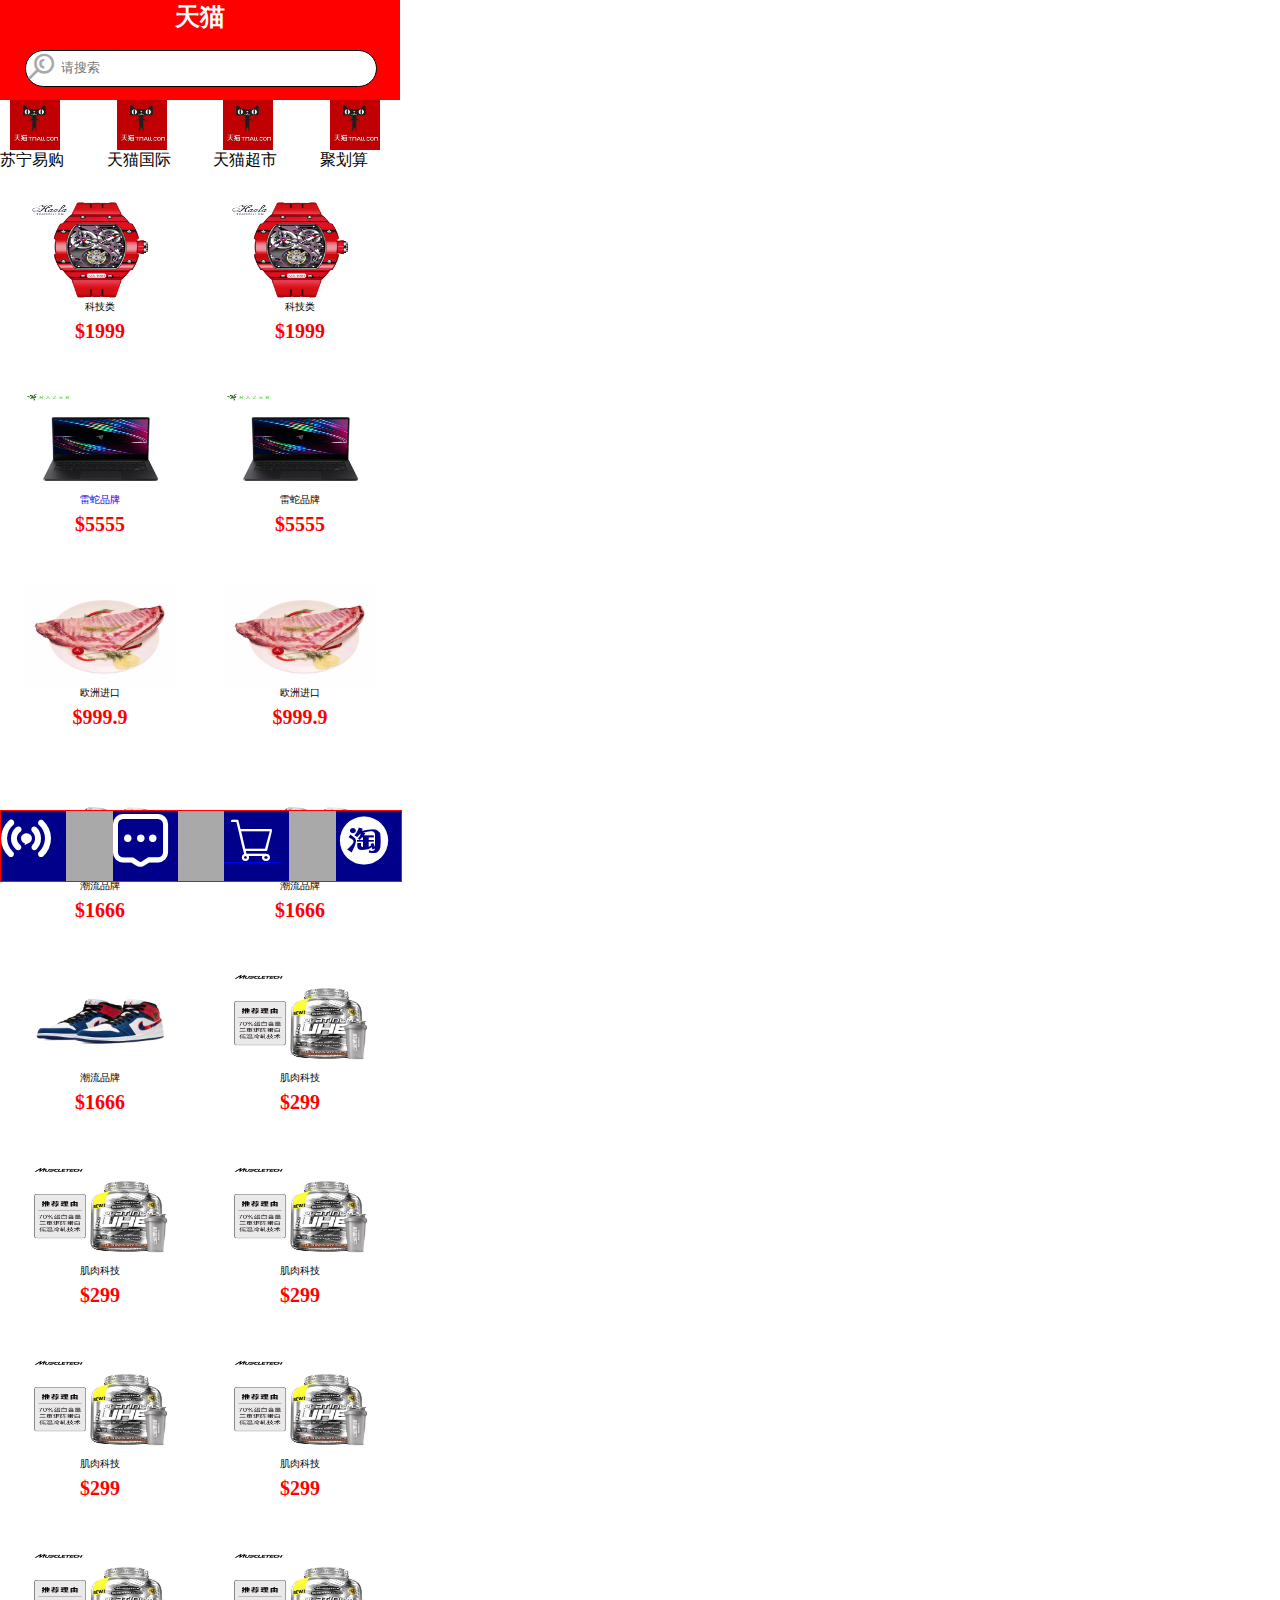
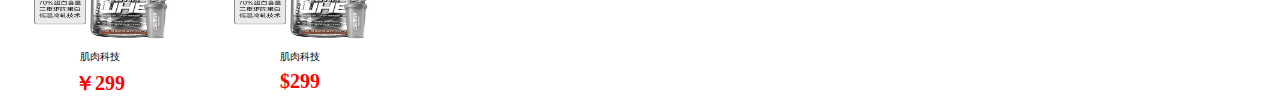
<file: 主页.html>
<!DOCTYPE  html>
<html  lang="en">
<head>
    <meta  charset="UTF-8">
    <title>主页</title>
    <link  rel="stylesheet"  type="text/css"  href="css/iconfont.css">
    <meta  name="viewport"  content="width=device-width,  initial-scale=1,  maximum-scale=1,  user-scalable=no">
    <style type="text/css">
        *{
            margin:  0;
            padding:  0;
        }
        #wrap{
            width:  400px;
            height:  100%;
            /*border:  solid  1px  red;*/
            /*position:  relative;*/
        }
        #wrap  #top{
            width:  400px;
            height:  100px;
            /*border:  solid  1px  black;*/
            position:  fixed;
            background-color:  red;
            left:  0;
            top:  0;
            z-index:  400;
        }
        #wrap  .top-top{
            width:  400px;
            height:  40px;
            /*border:  solid  1px  red;*/
            display:  flex;
            flex-wrap:wrap;
            align-content:  space-between;
            justify-content:  space-between;
            background-color:  red;
        }
        #wrap  .top-top  div{
            width:  90px;
            height:  40px;
        }
        #wrap  .top-top  .top-top-left{
            text-align:  left;
            margin-top:  3px;
            flex:  0.5;
        }
        #wrap  .top-top  .top-top-center{
            font-size:  25px;
            color:  #ffffff;
            text-align:  center;
            flex:  2;
        }
        #wrap  .top-top  .top-top-right{
            text-align:  right;
            margin-top:  3px;
            flex:  0.5;
        }
        #wrap  .top-down{
            width:  350px;
            height:  35px;
            border:  solid  1px  black;
            display:flex;
            margin-left:  25px;
            border-radius:  30px;
            margin-top:  10px;
            background-color:  white;
        }
        #wrap  .top-down  .top-down-left{
            width:  35px;
            height:  35px;
            /*border:  solid  1px  black;*/
        }
        #wrap  .top-down  .top-down-right{
            width:  310px;
            height:  35px;
            /*border:  solid  1px  black;*/
        }
        #wrap  #big-img{
            width:  400px;
            height:  100px;
            display:  flex;
            margin-top:  100px;
            justify-content:space-between;
            /*flex-wrap:wrap;*/
            /*align-content:  space-between;*/
            /*border:  solid  1px  black;*/
        }
        #wrap  #big-img  .big-imgs{
            width:  80px;
            height:  100px;
            /*border:  solid  1px  red;*/

        }
        #wrap  .big-imgs  .a{
            width:  70px;
            height:  50px;
            /*border:  solid  1px  red;*/
            text-align:  center;
        }
        #wrap  .big-imgs  img{
            width:  50px;
            height:  50px;
        }
        #wrap  .big-imgs  .b{
            width:  70px;
            height: 30px;
            /*border: solid 1px red;*/
        }
        #wrap #center{
            width: 380px;
            height: 1500px;
            /*border: solid 1px black;*/
            display: flex;
            justify-content: space-between;
            flex-wrap:wrap;
            align-content: space-between;
            position:absolute;
            top: 200px;
            left: 10px;
        }
        #wrap #center .c{
            width: 180px;
            height: 150px;
            /*border: solid 1px black;*/
            text-align: center;
        }
        #center .c .c-img{
            width: 150px;
            height: 100px;
            /*border: solid 1px red;*/
            margin-left: 15px;
        }
        #center .c .c-img img{
            width: 100%;
            height: 100%;
        }
        #center .c .c-font{
            width: 180px;
            height: 20px;
            color: red;
            font-size: 20px;
            /*border: solid 1px red;*/
        }
        #center .c .c-masage{
            width: 180px;
            height: 20px;
            color:black;
            font-size: 10px;
        }
        #wrap #down{
            width: 400px;
            height: 70px;
            border: solid 1px red;
            background-color: darkgrey;
            display: flex;
            flex-wrap:wrap;
            align-content: space-between;
            justify-content: space-between;
            position: fixed;
            left: 0px;
            top:90%;
            z-index: 400;
        }
        #wrap #down .down-a{
            width: 65px;
            height: 70px;
            background-color: darkblue;
            /*border: solid 1px red;*/
        }
    </style>
</head>
<body>
<div id="wrap">
    <div id="top">
        <div class="top-top">
            <div class="top-top-left">
                <span class="iconfont" style="color: #ffffff;font-size: 30px" ></span>
            </div>
            <div class="top-top-center"><strong>天猫 </strong></div>
            <div class="top-top-right">
                <span class="iconfont" style="color: #ffffff;font-size: 30px" ></span>
            </div>
        </div>
        <div class="top-down">
            <div class="top-down-left">
                <span class="iconfont" style="color: darkgrey;font-size: 30px" >&#xe627;</span>
            </div>
            <div class="top-down-right">
                <input type="text " placeholder="请搜索" style="width: 300px;height: 33px;border-radius: 30px;border: white">
            </div>
        </div>
    </div>
    <div id="big-img">
        <div class="big-imgs">
            <div class="a">
                <img src="./imgs/135ff02dd0484bc4-d6c7eeebec6e45ed-6d26989d694cc0f1a580d3e1f338d5f6.jpg">
            </div>
            <div class="b">
                苏宁易购
            </div>
        </div>
        <div class="big-imgs">
            <div class="a">
                <img src="./imgs/135ff02dd0484bc4-d6c7eeebec6e45ed-6d26989d694cc0f1a580d3e1f338d5f6.jpg">
            </div>
            <div class="b">
                天猫国际
            </div>
        </div>
        <div class="big-imgs">
            <div class="a">
                <img src="./imgs/135ff02dd0484bc4-d6c7eeebec6e45ed-6d26989d694cc0f1a580d3e1f338d5f6.jpg">
            </div>
            <div class="b">
                天猫超市
            </div>
        </div>
        <div class="big-imgs">
            <div class="a">
                <img src="./imgs/135ff02dd0484bc4-d6c7eeebec6e45ed-6d26989d694cc0f1a580d3e1f338d5f6.jpg">
            </div>
            <div class="b">
                聚划算
            </div>
        </div>
    </div>
    <div id="center">
        <div class="c">
            <div class="c-img">
                <img src="./imgs/74aed492ad4ed1aa.jpg">
            </div>
            <div class="c-masage">
               科技类
            </div>
            <div class="c-font"><strong>$1999</strong></div>
        </div>
        <div class="c">
            <div class="c-img">
                <img src="./imgs/74aed492ad4ed1aa.jpg">
            </div>
            <div class="c-masage">
                科技类
            </div>
            <div class="c-font"><strong>$1999</strong></div>
        </div>
        <div class="c">
            <div class="c-img">
                <img src="./imgs/687a851dc3546755.jpg">
            </div>
            <div class="c-masage">
                <a href="商品详情.html" style="text-decoration: none">雷蛇品牌</a>
            </div>
            <div class="c-font"><strong>$5555</strong></div>
        </div>
        <div class="c">
            <div class="c-img">
                <img src="./imgs/687a851dc3546755.jpg">
            </div>
            <div class="c-masage">
              雷蛇品牌

            </div>
            <div class="c-font"><strong>$5555</strong></div>
        </div>
        <div class="c">
            <div class="c-img">
                <img src="./imgs/2345_image_file_copy_2.jpg">
            </div>
            <div class="c-masage">
              欧洲进口
            </div>
            <div class="c-font"><strong>$999.9</strong></div>
        </div>
        <div class="c">
            <div class="c-img">
                <img src="./imgs/2345_image_file_copy_2.jpg">
            </div>
            <div class="c-masage">
                欧洲进口
            </div>
            <div class="c-font"><strong>$999.9</strong></div>
        </div>
        <div class="c">
            <div class="c-img">
                <img src="./imgs/2345_image_file_copy_3.jpg">
            </div>
            <div class="c-masage">
            潮流品牌
            </div>
            <div class="c-font"><strong>$1666</strong></div>
        </div>
        <div class="c">
            <div class="c-img">
                <img src="./imgs/2345_image_file_copy_3.jpg">
            </div>
            <div class="c-masage">
                潮流品牌
            </div>
            <div class="c-font"><strong>$1666</strong></div>
        </div>
        <div class="c">
            <div class="c-img">
                <img src="./imgs/2345_image_file_copy_3.jpg">
            </div>
            <div class="c-masage">
                潮流品牌
            </div>
            <div class="c-font"><strong>$1666</strong></div>
        </div>
        <div class="c">
            <div class="c-img">
                <img src="./imgs/bec3caf43ae12604.jpg">
            </div>
            <div class="c-masage">
              肌肉科技
            </div>
            <div class="c-font"><strong>$299</strong></div>
        </div>
        <div class="c">
            <div class="c-img">
                <img src="./imgs/bec3caf43ae12604.jpg">
            </div>
            <div class="c-masage">
                肌肉科技
            </div>
            <div class="c-font"><strong>$299</strong></div>
        </div>
        <div class="c">
            <div class="c-img">
                <img src="./imgs/bec3caf43ae12604.jpg">
            </div>
            <div class="c-masage">
              肌肉科技
            </div>
            <div class="c-font"><strong>$299</strong></div>
        </div>
        <div class="c">
            <div class="c-img">
                <img src="./imgs/bec3caf43ae12604.jpg">
            </div>
            <div class="c-masage">
              肌肉科技
            </div>
            <div class="c-font"><strong>$299</strong></div>
        </div>
        <div class="c">
            <div class="c-img">
                <img src="./imgs/bec3caf43ae12604.jpg">
            </div>
            <div class="c-masage">
            肌肉科技
            </div>
            <div class="c-font"><strong>$299</strong></div>
        </div>
        <div class="c">
            <div class="c-img">
                <img src="./imgs/bec3caf43ae12604.jpg">
            </div>
            <div class="c-masage">
              肌肉科技
            </div>
            <div class="c-font"><strong>￥299</strong></div>
        </div>
        <div class="c">
            <div class="c-img">
                <img src="./imgs/bec3caf43ae12604.jpg">
            </div>
            <div class="c-masage">
              肌肉科技
            </div>
            <div class="c-font"><strong>$299</strong></div>
        </div>
    </div>
    <div id="down">
        <div class="down-a">
            <a>
                <span class="iconfont" style="color: white;font-size: 50px" >&#xe600;</span>
            </a>
        </div>
        <div class="down-a">
            <a>
                <span class="iconfont" style="color: white;font-size: 55px" >&#xe762;</span>
            </a>
        </div>
        <div class="down-a">
            <a href="购物车页面.html">
                <span class="iconfont" style="color: white;font-size: 55px" >&#xe661;</span>
            </a>
        </div>
        <div class="down-a">
            <a >
                <span class="iconfont" style="color: white;font-size: 55px" >&#xe782;</span>
            </a>
        </div>
    </div>
</div>
</body>
</html>
</file>
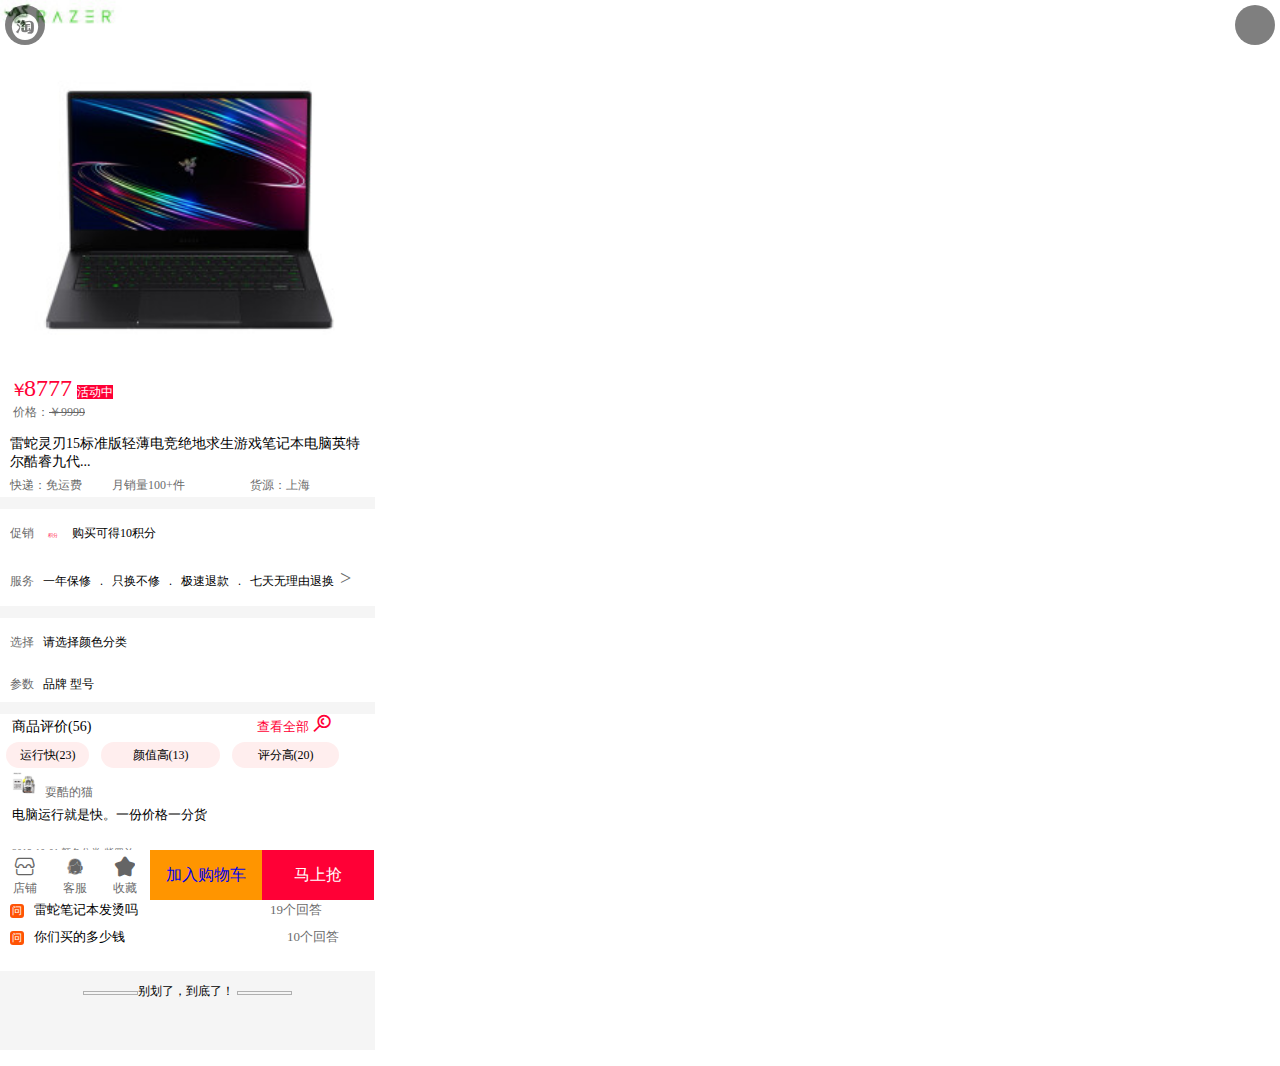
<file: 商品详情.html>
<!DOCTYPE html>
<html>
<head>
    <meta charset="UTF-8">
    <title>商品详情</title>
    <link rel="stylesheet" type="text/css" href="css/iconfont.css"/>
    <meta name="viewport" content="width=device-width, initial-scale=1.0,
   maximum-scale=1.0, user-scalable=0">
    <style type="text/css">
        *{
            margin: 0;
            padding: 0;
        }

        #wrap{
            width: 375px;
            height: 1050px;
            background-color: #F5F5F5;
        }

        #zhu{
            width: 375px;
            height: 375px;
            background-image: url("./imgs/687a851dc3546755.jpg");
            background-size: 100% 100%;
        }
        #zhu div{
            width: 40px;
            height: 40px;
            background-color: black;
            opacity: 0.5;
            border-radius: 50%;
            font-size: 30px;
            color: white;
            text-align: center;
            line-height: 45px;
            position: fixed;
        }
        #zhu div:nth-child(1){
            top: 5px;
            left: 5px;
        }
        #zhu div:nth-child(2){
            top: 5px;
            right: 5px;
        }
        #wen{
            width: 375px;
            height: 122px;

            background-color: white;
        }
        #wen .price{
            width: 355px;
            height: 60px;
            margin: auto;
        }
        #wen .price span:nth-child(1){
            font-size: 18px;
            color: #FF0036;
            margin-right: -4px;
        }
        #wen .price span:nth-child(2){
            font-size: 24px;
            color: #FF0036;
            margin-right: 5px;
        }
        #wen .price span:nth-child(3){
            font-size: 12px;
            background-color: #FF0036;
            color: white;
        }
        #wen .price span:nth-child(5){
            font-size: 12px;
            opacity: 0.6;
            margin-left: 3px;
        }
        #wen .price span:nth-child(6){
            font-size: 12px;
            opacity: 0.6;
            text-decoration: line-through;
        }
        #wen p{
            width: 355px;
            height: 40px;
            font-size: 14px;
            margin: auto;
        }
        #wen .xiao{
            width: 355px;
            height: 18px;
            margin: auto;
        }
        #wen .xiao span{
            font-size: 12px;
            opacity: 0.6;
            margin-right: 30px;
        }
        #wen .xiao span:nth-child(3){
            margin-right: 0;
            margin-left: 35px;

        }
        .cu{
            width: 375px;
            height: 97px;
            margin-top: 12px;
            background-color: white;
        }
        .hao{
            width: 375px;
            height: 42px;
            line-height: 42px;
        }

        .hao_a{
            font-size: 12px;
            display: inline-block;
            margin-left: 10px;
            opacity: 0.6;
        }
        .hao .hao_b{
            font-size: 5px;
            color: #FF0036;
            margin-left: 10px;
        }
        .hao .hao_c{
            font-size: 12px;
            margin-left: 10px;
            margin-right: 180px;
        }
        .hao .iconfont,.hao1 .iconfont,.yan .y .iconfont{
            font-size: 20px;
            opacity: 0.6;
        }
        .hao1{
            width: 375px;
            height: 53px;
            line-height: 53px;
        }
        .hao1 .hao_c{
            font-size: 12px;
            margin-left: 5px;
        }
        .hao1 .iconfont{
            margin-left: 2px;
        }
        .yan{
            width: 375px;
            height: 84px;
            margin-top: 12px;
            background-color: white;
        }
        .yan .y{
            width: 375px;
            height: 42px;
            line-height: 42px;
        }
        .yan .y .hao_c{
            font-size: 12px;
            margin-left: 5px;
            margin-right: 0px;
        }
        .pin{
            width: 375px;
            height: 155px;
            margin-top: 12px;
            background-color: white;
        }
        .pin_a,.pin_b,.pin_c,.matter_a,.matter_b,.matter_c{
            margin: auto;
        }
        .pin .pin_a{
            width: 351px;
            height: 20px;
            font-size: 14px;
            line-height: 20px;
        }
        .pin .pin_a .pin_a_a{
            font-size: 13px;
            color: #FF0036;
            margin-left:162px;
        }
        .pin .pin_b{
            list-style: none;
            width: 363px;
            height: 38px;
            display: flex;
        }
        .pin .pin_b li{
            margin-top: 8px;
            font-size: 12px;
            background-color: #FFEEEE;
            text-align: center;
            border-radius: 13px;
            line-height: 26px;
            margin-right: 12px;

        }
        .pin .pin_b li:nth-child(1){
            width: 83px;
            height: 26px;
        }
        .pin .pin_b li:nth-child(2){
            width: 119px;
            height: 26px;
        }
        .pin .pin_b li:nth-child(3){
            width: 107px;
            height: 26px;
        }
        .pin_c{
            width: 351px;
            height: 95px;
            border-bottom: 1px solid #F5F5F5;
        }
        .pin_c .pin_c_a{
            width: 351px;
            height: 24px;
        }
        .pin_c .pin_c_a img{
            width: 24px;
            height: 24px;
        }
        .pin_c .pin_c_a span{
            width: 32px;
            height: 24px;
            font-size: 12px;
            opacity: 0.6;
            margin-left: 5px;
        }
        .pin_c .pin_c_b{
            width: 351px;
            height: 32px;
            margin-top: 10px;
            font-size: 13px;
            overflow: hidden;
            text-overflow: ellipsis;
            display: -webkit-box;
            -webkit-line-clamp: 2;
            -webkit-box-orient: vertical;

        }
        .pin_c .pin_c_c{
            width: 351px;
            height: 22px;
            font-size: 10px;
            line-height: 30px;
            opacity: 0.6;
        }
        .matter{
            width: 375px;
            height: 102px;
            background-color: white;
            margin-bottom: 20px;
        }
        .matter .matter_a{
            width: 351px;
            height: 16px;
            font-size: 14px;
            line-height: 16px;
            margin-bottom: 15px;
        }
        .matter .matter_a .matter_a_a{
            font-size: 13px;
            color: #FF0036;
            margin-left: 180px;

        }
        .matter .matter_b,.matter .matter_c{
            width: 355px;
            height: 25px;
            margin-top: 2px;
        }
        .matter .matter_b p,.matter .matter_c p{
            width: 14px;
            height: 14px;
            display: inline-block;
            color: white;
            text-align: center;
            line-height: 14px;
            font-size: 10px;
            border-radius: 3px;
            background-color: #FF5305;
        }
        .matter .matter_b .z{
            width: 270px;
            height: 25px;
            font-size: 13px;
            margin-left: 10px;
            margin-right: 132px;
        }
        .matter .matter_b .x,.matter .matter_c .x{
            font-size: 13px;
            opacity: 0.6;
        }
        .matter .matter_c .z{
            width: 270px;
            height: 25px;
            font-size: 13px;
            margin-left: 10px;
            margin-right: 162px;
        }
        #di{
            width: 375px;
            height: 50px;
            list-style: none;
            display: flex;
            position: fixed;
            bottom: 0;
            left: 0;
        }
        #di li{
            width: 50px;
            height: 50px;
            background-color: white;
        }
        #di li:nth-child(1),#di li:nth-child(2),#di li:nth-child(3){
            text-align: center;
        }
        #di li p{
            font-size: 20px;
            margin-top: 5px;
            opacity: 0.6;
        }
        #di li span{
            font-size: 12px;
            opacity: 0.6;
        }
        #di li:nth-child(4),#di li:nth-child(5){
            width: 112px;
            background-color: #FF9500;
            text-align: center;
            line-height: 50px;
            color: white;
        }
        #di li:nth-child(5){
            background-color: #FF0036;
        }
        .xian{
            width: 351px;
            height: 75px;
            margin: auto;
            text-align: center;
            font-size: 12px;
            line-height: 0px;
        }
    </style>
</head>
<body>
<div id="wrap">
    <div id="zhu">
        <div class="iconfont">&#xe782;</div>
        <div class="iconfont">&#xe605;</div>
    </div>
    <div id="wen">
        <div class="price">
            <span>￥</span><span>8777</span><span>活动中</span><br />
            <span>价格：</span><span>￥9999</span>
        </div>
        <p>雷蛇灵刃15标准版轻薄电竞绝地求生游戏笔记本电脑英特尔酷睿九代...</p>
        <div class="xiao">
            <span>快递：免运费</span><span>月销量100+件</span><span>货源：上海</span>
        </div>
    </div>
    <div class="cu">
        <div class="hao">
            <div class="hao_a">促销</div>
            <span class="hao_b">积分</span>
            <span class="hao_c">购买可得10积分</span>
            <span class="iconfont">&#xe6ef;</span>
        </div>
        <div class="hao1">
            <div class="hao_a">服务</div>
            <span class="hao_c">一年保修</span>
            <span class="hao_c">.</span>
            <span class="hao_c">只换不修</span>
            <span class="hao_c">.</span>
            <span class="hao_c">极速退款</span>
            <span class="hao_c">.</span>
            <span class="hao_c">七天无理由退换</span>
            <span class="iconfont"> ></span>
        </div>
    </div>
    <div class="yan">
        <div class="y">
            <div class="hao_a">选择</div>
            <span class="hao_c" style="margin-right: 212px;">请选择颜色分类</span>
            <span class="iconfont">&#xe6ef;</span>
        </div>
        <div class="y">
            <div class="hao_a">参数</div>
            <span class="hao_c" style="margin-right: 245px;">品牌  型号</span>
            <span class="iconfont">&#xe6ef;</span>
        </div>
    </div>
    <div class="pin">
        <div class="pin_a">商品评价(56)
            <span class="pin_a_a">查看全部 <span class="iconfont" style="font-size: 20px;">&#xe627;</span></span>
        </div>
        <ul class="pin_b">
            <li>运行快(23)</li>
            <li>颜值高(13)</li>
            <li>评分高(20)</li>
        </ul>
        <div class="pin_c">
            <div class="pin_c_a">
                <img src="./imgs/bec3caf43ae12604.jpg"/>
                <span>耍酷的猫</span>
            </div>
            <div class="pin_c_b">电脑运行就是快。一份价格一分货</div>
            <div class="pin_c_c">2019-10-01 颜色分类:紫罗兰</div>
        </div>
    </div>
    <div class="matter">
        <div class="matter_a">问大家(39)
            <span class="matter_a_a">查看全部 <span class="iconfont" style="font-size: 20px;">&#xe6ef;</span></span>
        </div>
        <div class="matter_b">
            <p>问</p><span class="z">雷蛇笔记本发烫吗</span><span class="x">19个回答</span>
        </div>
        <div class="matter_c">
            <p>问</p><span class="z">你们买的多少钱</span><span class="x">10个回答</span>
        </div>
    </div>

    <div class="xian">
        <hr style="display: inline-block; width: 53px; height: 2px ;border: 1px solid #B0B0B0;"/>别划了，到底了！
        <hr style=" display: inline-block; width: 53px; height: 2px ;border: 1px solid #B0B0B0;"/>
    </div>
    <ul id="di">
        <li>
            <p class="iconfont">&#xe66f;</p>
            <span>店铺</span>
        </li>
        <li>
            <p class="iconfont">&#xe646;</p>
            <span>客服</span>
        </li>
        <li>
            <p class="iconfont">&#xe60d;</p>
            <span>收藏</span>
        </li>
        <li>
            <a href="添加购物车.html" style="text-decoration: none"> 加入购物车</a>

        </li>
        
        <li>马上抢</li>
    </ul>
</div>
</body>
</html>
</file>
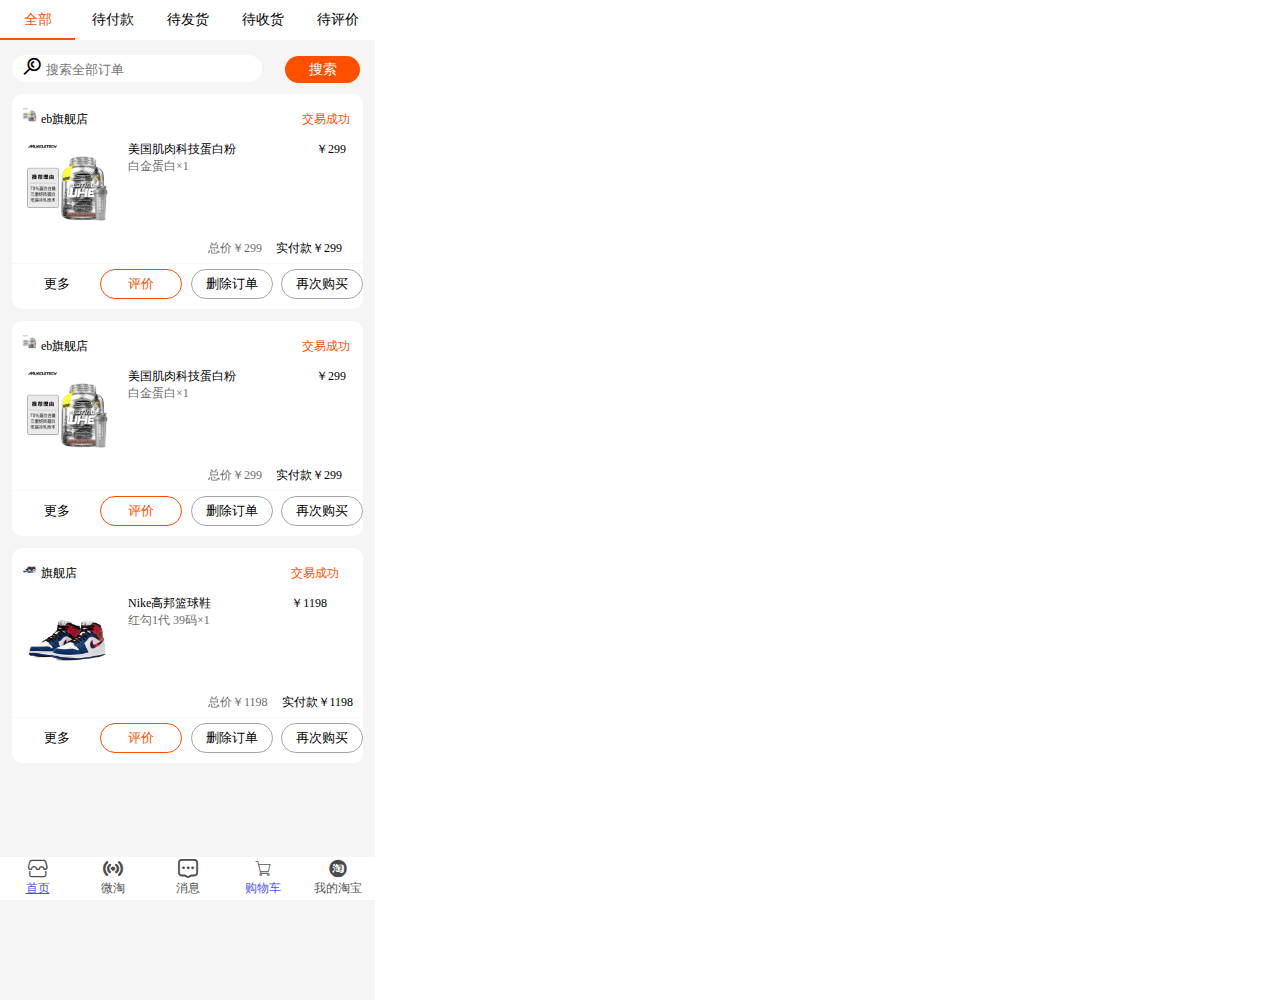
<file: 订单列表.html>
<!DOCTYPE html>
<html lang="en">
<head>
    <meta  charset="UTF-8">
    <title>订单列表页面</title>
    <link  rel="stylesheet"  type="text/css"  href="css/iconfont.css"/>
    <meta  name="viewport"  content="width=device-width,  initial-scale=1.0,  maximum-scale=1.0,  user-scalable=0">
    <style  type="text/css">
        *{
            margin:  0;
            padding:  0;
        }
        #wrap{
            width:  375px;
            height:  1000px;
            background-color:  #F5F5F5;
        }
        #nav{
            width:  375px;
            height:  40px;
            list-style:  none;
            display:  flex;
            text-align:  center;
            line-height:  40px;
            background-color:  white;
            position:  fixed;
            top:  0;
            left:  0;
        }
#nav  li{
    flex:  5;
    font-size:  14px;
}
#nav  li:nth-child(1){
    color:  #FF5000;
    border-bottom:  2px  solid  #FF5000;
}
#search,.pin{
    margin:  auto;       }
#search{       width:  351px;
    height:  27px;
    padding-top:  55px;       }
#search  .kuo{
    width:  250px;
    height:  27px;
    display:  inline-block;
    background:  white;
    border-radius:  15px;
}
#search  .kuo  .iconfont{
    font-size:  20px;
    margin-left:  10px;
}
#search  .kuo  input{
    border:  none;
}
#search  .suo{
    display:  inline-block;
    width:  75px;
    height:  27px;
    text-align:  center;
    line-height:  27px;
    margin-left:  19px;
    border-radius:  15px;
    font-size:  14px;
    color:  white;
    background-color:  #FF5000;
}
.pin{
    width:  351px;
    height:  215px;
    margin-top:  12px;
    border-radius:  10px;
    background-color:  white;
}
        .pin  .pin_tou{
            width:  351px;
            height:  47px;
            line-height:  47px;
        }
        .pin  .pin_tou  img{
            width:  15px;
            height:  15px;
            margin-left:  10px;
        }
        .pin  .pin_tou  .biao,.pin  .pin_tou  .hao{
            font-size:  12px;       }
        .pin  .pin_tou  .hao{
            margin-left:  210px;
            color:  #FF5000;
        }
        .pin  .pin_zhu{
            width:  351px;
            height:  90px;
        }
        .pin  .pin_zhu  img{
            width:  90px;
            height:  90px;
            margin-left:  10px;
        }
        .pin  .pin_zhu  .wen{
            width:  225px;
            height:  49px;
            float:  right;
            margin-right:  10px;
        }
        .pin  .pin_zhu  .wen{
            font-size:  12px;
        }
        .pin  .pin_zhu  .wen  .wen_b{
            margin-left:  80px;
        }
        .pin  .pin_zhu  .wen  .wen_c,.pin  .pin_zhu  .wen  .wen_d{
            padding-top:  10px;
            opacity:  0.6;
        }
        .pin  .pin_price{
            width:  351px;
            height:  32px;
            border-bottom:  1px  solid  #F8F8F8;
        }
        .pin  .pin_price  .price{
            width:  155px;
            height:  32px;
            line-height:  32px;
            float:  right;
        }
        .pin  .pin_price  .price  span{
            font-size:  12px;
        }
        .pin  .pin_price  .price  .price_a{
            margin-right:  14px;
            opacity:  0.6;
        }
        .pin  .xia{
            width:  351px;
            height:  40px;
            list-style:  none;
            display:  flex;
            justify-content:  space-between;
            align-items:  center;
        }
        .pin  .xia  li{
            width:  80px;
            height:  28px;
            text-align: center;
            line-height: 28px;
            font-size: 13px;
                                                                                                                                                                                                                                                                                                                                                                                                                                                                                                                                                                                                                                                                                                                                                                                                                                                                                                                                                                                                                                                                                                                                                                                                                                                                                                                                                                                                                                                                                                                                                                                                                                                                                                                                                                                                                                                                                                                                                                                                                                                                                                                                                                                                                                                                                                                                                                                                                                                                                                                                                                                                                                                                                                                                                                                                                                                                                                                                                                                                                                                                                                                                                                                                                                                                                                                                                                                            }
.pin .xia li:nth-child(1){
    width: 70px;
    height: 28px;
    margin-left: 10px;
}
.pin .xia li:nth-child(2),.pin .xia li:nth-child(3),.pin .xia li:nth-child(4){
    border-radius: 15px;
    border: 1px solid #A5A5A5;

}
.pin .xia li:nth-child(2){
    border: 1px solid #FF5000;
    color: #FF5000;
}
#di{
    width: 375px;
    height: 43px;
    list-style: none;
    background-color: white;
    display: flex;
    position: fixed;
    bottom: 0;
}
#di li{
    flex: 3;
    text-align: center;
}
#di li .iconfont{
    font-size: 20px;
    opacity: 0.7;
}
#di li div{
    font-size: 12px;
    opacity: 0.7;
}
</style>
</head>
<body>

<div id="wrap">
    <ul id="nav">
        <li>全部</li>
        <li>待付款</li>
        <li>待发货</li>
        <li>待收货</li>
        <li>待评价</li>
    </ul>
    <div id="search">
        <div class="kuo">
            <span class="iconfont">&#xe627;</span>
            <input type="text" placeholder="搜索全部订单"/>
        </div>
        <div class="suo">搜索</div>
    </div>
    <div class="pin">
        <div class="pin_tou">
            <img src="./imgs/bec3caf43ae12604.jpg"/>
            <span class="biao">eb旗舰店</span>
            <span class="hao">交易成功</span>
        </div>
        <div class="pin_zhu">
            <img src="./imgs/bec3caf43ae12604.jpg"/>
            <div class="wen">
                <span class="wen_a">美国肌肉科技蛋白粉</span><span class="wen_b">￥299</span><br />
                <span class="wen_c">白金蛋白</span><span class="wen_d">×1</span>
            </div>
        </div>
        <div class="pin_price">
            <div class="price">
                <span class="price_a">总价￥299</span><span class="price_b">实付款￥299</span>
            </div>
        </div>
        <ul class="xia">
            <li>更多</li>
            <li>评价</li>
            <li>删除订单</li>
            <li>再次购买</li>
        </ul>
    </div>
    <div class="pin">
        <div class="pin_tou">
            <img src="./imgs/bec3caf43ae12604.jpg"/>
            <span class="biao">eb旗舰店</span>
            <span class="hao">交易成功</span>
        </div>
        <div class="pin_zhu">
            <img src="./imgs/bec3caf43ae12604.jpg"/>
            <div class="wen">
                <span class="wen_a">美国肌肉科技蛋白粉</span><span class="wen_b">￥299</span><br />
                <span class="wen_c">白金蛋白</span><span class="wen_d">×1</span>
            </div>
        </div>
        <div class="pin_price">
            <div class="price">
                <span class="price_a">总价￥299</span><span class="price_b">实付款￥299</span>
            </div>
        </div>
        <ul class="xia">
            <li>更多</li>
            <li>评价</li>
            <li>删除订单</li>
            <li>再次购买</li>
        </ul>
    </div>
    <div class="pin">
        <div class="pin_tou">
            <img src="./imgs/2345_image_file_copy_3.jpg"/>
            <span class="biao">旗舰店</span>
            <span class="hao">交易成功</span>
        </div>
        <div class="pin_zhu">
            <img src="./imgs/2345_image_file_copy_3.jpg"/>
            <div class="wen">
                <span class="wen_a">Nike高邦篮球鞋</span><span class="wen_b">￥1198</span><br />
                <span class="wen_c">红勾1代 39码</span><span class="wen_d">×1</span>
            </div>
        </div>
        <div class="pin_price">
            <div class="price">
                <span class="price_a">总价￥1198</span><span class="price_b">实付款￥1198</span>
            </div>
        </div>
        <ul class="xia">
            <li>更多</li>
            <li>评价</li>
            <li>删除订单</li>
            <li>再次购买</li>
        </ul>
    </div>

    <ul id="di">
        <li>
            <span class="iconfont">&#xe66f;</span>
            <div>
                <a href="主页.html">首页</a>
            </div>
        </li>
        <li>
            <span class="iconfont">&#xe600;</span>
            <div>微淘</div>
        </li>
        <li>
            <span class="iconfont">&#xe762;</span>
            <div>消息</div>
        </li>
        <li>
            <span class="iconfont">&#xe661;</span>
            <div>
                <a href="添加购物车.html"style="text-decoration: none">
                    购物车
                </a>
            </div>
        </li>
        <li>
            <span class="iconfont">&#xe782;</span>
            <div>我的淘宝</div>
        </li>
    </ul>
</div>
</body>
</html>
</file>
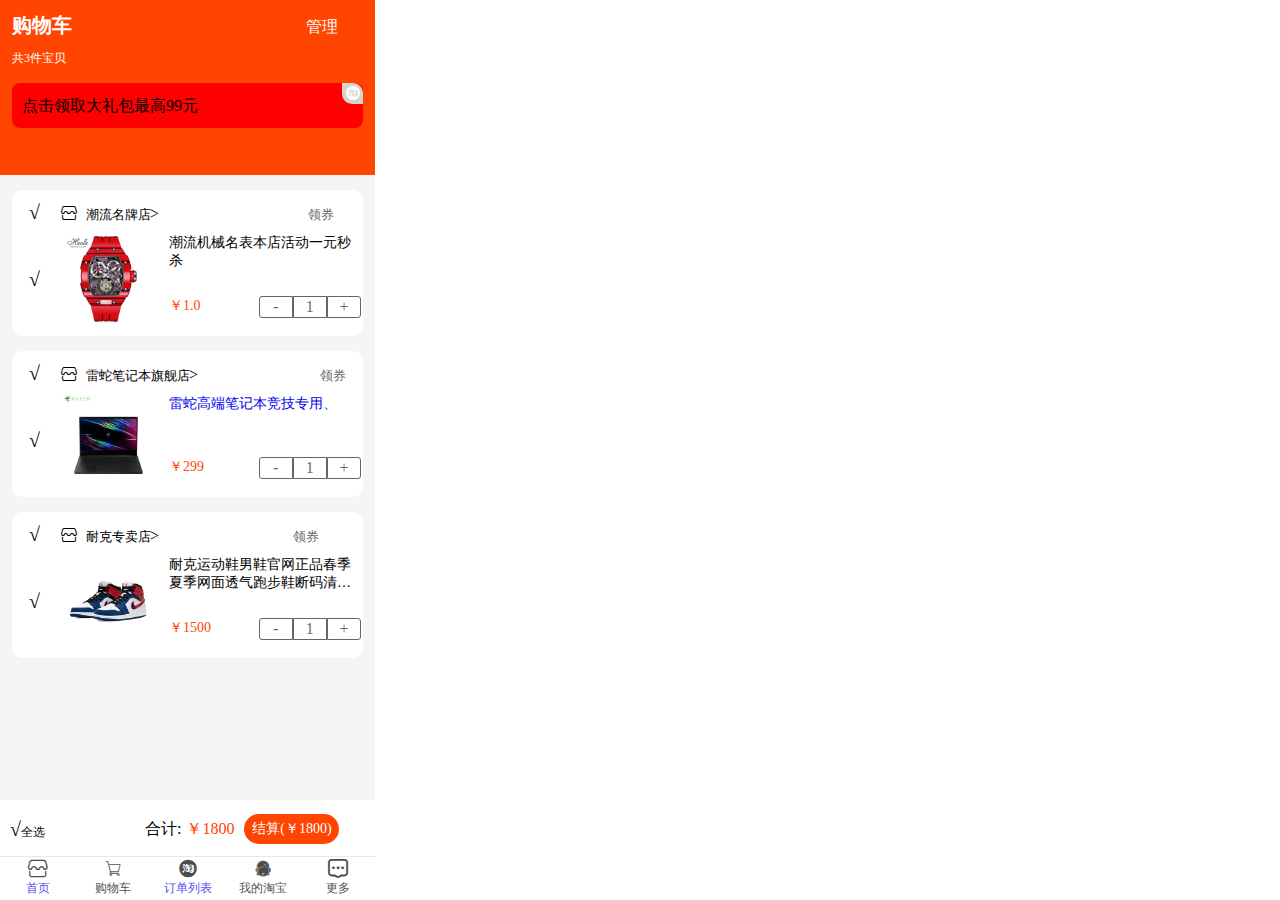
<file: 购物车页面.html>
<!DOCTYPE html>
<html>
<head>
    <meta charset="UTF-8">
    <title>购物车</title>
    <link rel="stylesheet" type="text/css" href="css/iconfont.css"/>
    <meta name="viewport" content="width=device-width, initial-scale=1.0,
   maximum-scale=1.0, user-scalable=0">
    <style type="text/css">
        *{
            margin: 0;
            padding: 0;
        }
        #wrap{
            width: 375px;
            height: 800px;
            background-color: #F5F5F5;
        }
        #head{
            width: 375px;
            height: 50px;
            background-color: orangered;
            color: white;
            line-height: 50px;
        }
        #head h2{
            display: inline-block;
            font-size: 20px;
            margin-left: 12px;
            margin-right: 230px;

        }
        #header{
            width: 375px;
            height: 125px;
            background-color: orangered;
        }
        #header p,#header .tiao{
            margin: auto;
        }
        #header p{
            width: 351px;
            font-size: 12px;
            color: white;

        }
        #header .tiao{
            margin-top: 16px;
            width: 351px;
            height: 45px;
            border-radius: 8px;
            background-color: red;

            color: black;
        }
        #header .tiao span{
            line-height: 45px;
            margin-left: 10px;
        }
        #header .tiao .iconfont{
            width: 21px;
            height: 21px;
            text-align: center;
            line-height: 21px;
            border-radius: 0 10px 0 10px;
            background-color: #D9D3CF;
            font-size: 16px;
            float: right;
            color: white;
        }
        #fen{
            width: 375px;
            height: 470px;
            border: 1px solid blue;
            list-style: none;
            display: flex;
            flex-wrap: wrap;
            justify-content: center;
            align-items: flex-end;

        }
        #fen li{
            width: 351px;
            height: 146px;
            border: 1px solid red;
        }
        .pin{
            width: 351px;
            height: 146px;
            margin: auto;
            margin-top: 15px;
        }
        .pin .pin_head{
            width: 351px;
            height: 44px;
            background-color: white;
            border-radius: 10px 10px 0 0;
            line-height: 44px;
        }
        .pin .pin_head .zi{
            margin-left: 5px;
        }
        .pin .pin_head .zi,.pin_head .zip{
            font-size: 13px;
        }
        .pin .pin_head .zip{
            opacity: 0.6;
            margin-left: 145px;
        }
        .pin .pin_head .yuan{
            width: 45px;
            height: 44px;
            text-align: center;
            line-height: 44px;
            display: inline-block;
        }
        .pin .pin_head .yuan .iconfont{
            font-size: 20px;
        }
        .pin .pin_shen{
            width: 351px;
            height: 102px;
            background-color: white;
            border-radius: 0 0 10px 10px;
            display: flex;
            justify-content: space-between;
            align-items: flex-start;
        }
        .pin .pin_shen .yuan{
            width: 45px;
            height: 90px;
        }
        .pin .pin_shen .yuan .iconfont{
            text-align: center;
            line-height: 90px;
            font-size: 20px;
        }
        .pin .pin_shen .img{
        }
        .pin .pin_shen .img,.pin_shen .img img{
            width: 90px;
            height: 90px;
        }
        .pin .pin_shen .wen{
            width: 204px;
            height: 90px;
        }
        .pin .pin_shen .wen .wen_a{
            margin-left: 10px;
            width: 192px;
            height: 36px;
            font-size: 14px;
            overflow: hidden;
            text-overflow: ellipsis;
            display: -webkit-box;
            -webkit-line-clamp: 2;
            -webkit-box-orient: vertical;
        }
        .pin .pin_shen .wen .wen_b{
            margin-left: 10px;
            margin-top: 18px;
            width: 192px;
            height: 35px;
            list-style: none;
            display: flex;
            line-height: 35px;
        }
        .pin .pin_shen .wen .wen_b li:nth-child(1){
            width: 92px;
            height: 35px;
            color: orangered;
            font-size: 14px;
        }
        .pin .pin_shen .wen .wen_b li:nth-child(2){
            border-radius: 3px 0 0 3px;
        }
        .pin .pin_shen .wen .wen_b li:nth-child(4){
            border-radius: 0 3px 3px 0;
        }
        .pin .pin_shen .wen .wen_b li:nth-child(2),.pin .pin_shen .wen .wen_b li:nth-child(3),
        .pin .pin_shen .wen .wen_b li:nth-child(4){
            text-align: center;
            line-height: 20px;
            width: 33px;
            height: 20px;
            border: 1px solid black;
            opacity: 0.6;
            margin-top: 8px;
        }
        .liu{
            width: 375px;
            height: 54px;
            background-color: white;
            border-bottom: 1px solid #E7E7E7;
            display: flex;
            line-height: 54px;
            position: fixed;
            bottom: 43px;
        }
        .liu .iconfont{
            margin-left: 10px;
            font-size: 20px;

        }
        .liu .iconfont span{
            font-size: 12px;
        }
        .liu .liu_a{
            margin-left: 100px;
        }
        .liu .liu_a span{
            margin-left: 5px;
            color: orangered;
        }
        .liu .liu_b{
            margin-top: 12px;
            margin-left: 10px;
            border-radius: 15px;
            color: white;
            width: 95px;
            height: 30px;
            background-color: orangered;
            font-size: 14px;
            text-align: center;
            line-height: 30px;
        }
        #di{
            width: 375px;
            height: 43px;
            list-style: none;
            background-color: white;
            display: flex;
            position: fixed;
            bottom: 0;
        }
        #di li{
            flex: 5;
            text-align: center;
        }
        #di li .iconfont{
            font-size: 20px;
            opacity: 0.7;
        }
        #di li div{
            font-size: 12px;
            opacity: 0.7;
        }
    </style>
                                                                                                                                                                                                                                                                                                                                                                                                                                                                                                                                                                                                                                                                                                                                                                                                                                                                                                                                                                                                                                                                                                                                                                                                                                                                                                                                                                                                                                                                                                                                                                                                                                                                                                                                                                                                                                                 </div>                                                                                                                                                                                                                                                     </head>
<body>
<div id="wrap">
    <div id="head">
        <h2>购物车</h2>
       
        <span>管理</span>
    </div>
    <div id="header">
        <p>共3件宝贝</p>
        <div class="tiao">
            <span>点击领取大礼包最高99元</span>
            <div class="iconfont">&#xe782;</div>
        </div>

    </div>
    <div class="pin">
        <div class="pin_head">
            <div class="yuan">
                <div class="iconfont">√</div>
            </div>
            <span class="iconfont">&#xe66f;</span>
            <span class="zi">潮流名牌店</span>
            <span class="iconfont" style="margin-left: -5px;"> ></span>
            <span class="zip">领券</span>
        </div>
        <div class="pin_shen">
            <div class="yuan">
                <div class="iconfont">√</div>
            </div>
            <div class="img">
                <img src="./imgs/74aed492ad4ed1aa.jpg" alt="" />
            </div>
            <div class="wen">
                <div class="wen_a">潮流机械名表本店活动一元秒杀</div>
                <ul class="wen_b">
                    <li>￥1.0</li>
                    <li>-</li>
                    <li>1</li>
                    <li>+</li>
                </ul>
            </div>
        </div>
    </div>

    <div class="pin">
        <div class="pin_head">
            <div class="yuan">
                <div class="iconfont">√</div>
            </div>
            <span class="iconfont">&#xe66f;</span>
            <span class="zi">雷蛇笔记本旗舰店</span>
            <span class="iconfont" style="margin-left: -5px;">></span>
            <span class="zip"  style="margin-left: 118px;">领券</span>
        </div>
        <div class="pin_shen">
            <div class="yuan">
                <div class="iconfont">√</div>
            </div>
            <div class="img">
                <img src="./imgs/687a851dc3546755.jpg" alt="" />
            </div>
            <div class="wen">
                <div class="wen_a">
                    <a href="商品详情.html"style="text-decoration: none">雷蛇高端笔记本竞技专用、</a></div>
                <ul class="wen_b">
                    <li>￥299</li>
                    <li>-</li>
                    <li>1</li>
                    <li>+</li>
                </ul>
            </div>
        </div>
    </div>

    <div class="pin">
        <div class="pin_head">
            <div class="yuan">
                <div class="iconfont">√</div>
            </div>
            <span class="iconfont">&#xe66f;</span>
            <span class="zi">耐克专卖店</span>
            <span class="iconfont" style="margin-left: -5px;">></span>
            <span class="zip" style="margin-left: 130px;">领券</span>
        </div>
        <div class="pin_shen">
            <div class="yuan">
                <div class="iconfont">√</div>
            </div>
            <div class="img">
                <img src="./imgs/2345_image_file_copy_3.jpg" alt="" />
            </div>
            <div class="wen">
                <div class="wen_a">耐克运动鞋男鞋官网正品春季夏季网面透气跑步鞋断码清仓休闲鞋男</div>
                <ul class="wen_b">
                    <li>￥1500</li>
                    <li>-</li>
                    <li>1</li>
                    <li>+</li>
                </ul>
            </div>
        </div>
    </div>
    <div class="liu">
        <div class="iconfont">√<span>全选</span></div>
        <div class="liu_a">合计:<span>￥1800</span></div>
        <div class="liu_b">结算(￥1800)</div>
    </div>

    <ul id="di">
        <li>
            <span class="iconfont">&#xe66f;</span>
            <div>
                <a href="主页.html"style="text-decoration: none">首页</a>
                </div>
        </li>
        <li>
            <span class="iconfont">&#xe661;</span>
            <div>购物车</div>
        </li>
        <li>
            <span class="iconfont">&#xe782;</span>
            <div>
                <a href="订单列表.html"style="text-decoration: none">订单列表</a>
            </div>
        </li>
        <li>
            <span class="iconfont">&#xe646;</span>
            <div>我的淘宝</div>
        </li>
        <li>
            <span class="iconfont">&#xe762;</span>
            <div>更多</div>
        </li>
    </ul>
</div>
</body>
</html>
</file>
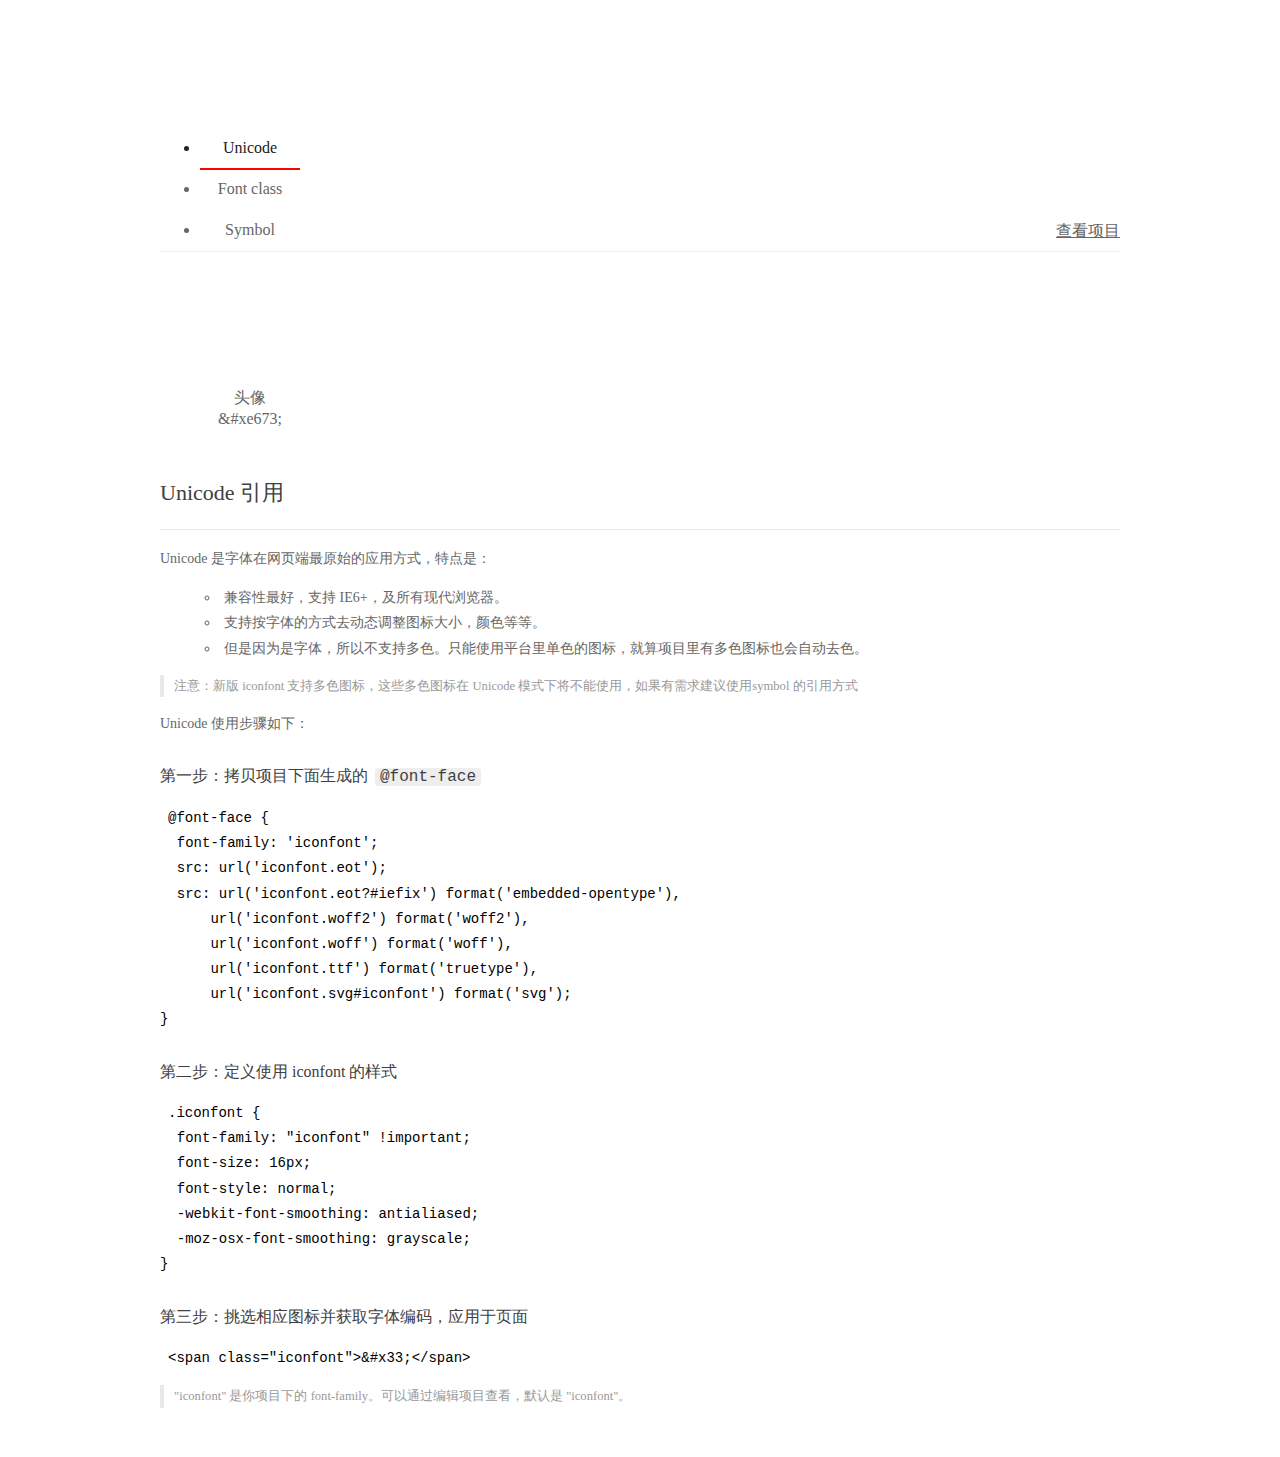
<file: css/demo_index.html>
<!DOCTYPE html>
<html>
<head>
  <meta charset="utf-8"/>
  <title>IconFont Demo</title>
  <link rel="shortcut icon" href="https://img.alicdn.com/tps/i4/TB1_oz6GVXXXXaFXpXXJDFnIXXX-64-64.ico" type="image/x-icon"/>
  <link rel="stylesheet" href="https://g.alicdn.com/thx/cube/1.3.2/cube.min.css">
  <link rel="stylesheet" href="demo.css">
  <link rel="stylesheet" href="iconfont.css">
  <script src="iconfont.js"></script>
  <!-- jQuery -->
  <script src="https://a1.alicdn.com/oss/uploads/2018/12/26/7bfddb60-08e8-11e9-9b04-53e73bb6408b.js"></script>
  <!-- 代码高亮 -->
  <script src="https://a1.alicdn.com/oss/uploads/2018/12/26/a3f714d0-08e6-11e9-8a15-ebf944d7534c.js"></script>
</head>
<body>
  <div class="main">
    <h1 class="logo"><a href="https://www.iconfont.cn/" title="iconfont 首页" target="_blank">&#xe86b;</a></h1>
    <div class="nav-tabs">
      <ul id="tabs" class="dib-box">
        <li class="dib active"><span>Unicode</span></li>
        <li class="dib"><span>Font class</span></li>
        <li class="dib"><span>Symbol</span></li>
      </ul>
      
      <a href="https://www.iconfont.cn/manage/index?manage_type=myprojects&projectId=1971256" target="_blank" class="nav-more">查看项目</a>
      
    </div>
    <div class="tab-container">
      <div class="content unicode" style="display: block;">
          <ul class="icon_lists dib-box">
          
            <li class="dib">
              <span class="icon iconfont">&#xe673;</span>
                <div class="name">头像</div>
                <div class="code-name">&amp;#xe673;</div>
              </li>
          
          </ul>
          <div class="article markdown">
          <h2 id="unicode-">Unicode 引用</h2>
          <hr>

          <p>Unicode 是字体在网页端最原始的应用方式，特点是：</p>
          <ul>
            <li>兼容性最好，支持 IE6+，及所有现代浏览器。</li>
            <li>支持按字体的方式去动态调整图标大小，颜色等等。</li>
            <li>但是因为是字体，所以不支持多色。只能使用平台里单色的图标，就算项目里有多色图标也会自动去色。</li>
          </ul>
          <blockquote>
            <p>注意：新版 iconfont 支持多色图标，这些多色图标在 Unicode 模式下将不能使用，如果有需求建议使用symbol 的引用方式</p>
          </blockquote>
          <p>Unicode 使用步骤如下：</p>
          <h3 id="-font-face">第一步：拷贝项目下面生成的 <code>@font-face</code></h3>
<pre><code class="language-css"
>@font-face {
  font-family: 'iconfont';
  src: url('iconfont.eot');
  src: url('iconfont.eot?#iefix') format('embedded-opentype'),
      url('iconfont.woff2') format('woff2'),
      url('iconfont.woff') format('woff'),
      url('iconfont.ttf') format('truetype'),
      url('iconfont.svg#iconfont') format('svg');
}
</code></pre>
          <h3 id="-iconfont-">第二步：定义使用 iconfont 的样式</h3>
<pre><code class="language-css"
>.iconfont {
  font-family: "iconfont" !important;
  font-size: 16px;
  font-style: normal;
  -webkit-font-smoothing: antialiased;
  -moz-osx-font-smoothing: grayscale;
}
</code></pre>
          <h3 id="-">第三步：挑选相应图标并获取字体编码，应用于页面</h3>
<pre>
<code class="language-html"
>&lt;span class="iconfont"&gt;&amp;#x33;&lt;/span&gt;
</code></pre>
          <blockquote>
            <p>"iconfont" 是你项目下的 font-family。可以通过编辑项目查看，默认是 "iconfont"。</p>
          </blockquote>
          </div>
      </div>
      <div class="content font-class">
        <ul class="icon_lists dib-box">
          
          <li class="dib">
            <span class="icon iconfont icon-touxiang"></span>
            <div class="name">
              头像
            </div>
            <div class="code-name">.icon-touxiang
            </div>
          </li>
          
        </ul>
        <div class="article markdown">
        <h2 id="font-class-">font-class 引用</h2>
        <hr>

        <p>font-class 是 Unicode 使用方式的一种变种，主要是解决 Unicode 书写不直观，语意不明确的问题。</p>
        <p>与 Unicode 使用方式相比，具有如下特点：</p>
        <ul>
          <li>兼容性良好，支持 IE8+，及所有现代浏览器。</li>
          <li>相比于 Unicode 语意明确，书写更直观。可以很容易分辨这个 icon 是什么。</li>
          <li>因为使用 class 来定义图标，所以当要替换图标时，只需要修改 class 里面的 Unicode 引用。</li>
          <li>不过因为本质上还是使用的字体，所以多色图标还是不支持的。</li>
        </ul>
        <p>使用步骤如下：</p>
        <h3 id="-fontclass-">第一步：引入项目下面生成的 fontclass 代码：</h3>
<pre><code class="language-html">&lt;link rel="stylesheet" href="./iconfont.css"&gt;
</code></pre>
        <h3 id="-">第二步：挑选相应图标并获取类名，应用于页面：</h3>
<pre><code class="language-html">&lt;span class="iconfont icon-xxx"&gt;&lt;/span&gt;
</code></pre>
        <blockquote>
          <p>"
            iconfont" 是你项目下的 font-family。可以通过编辑项目查看，默认是 "iconfont"。</p>
        </blockquote>
      </div>
      </div>
      <div class="content symbol">
          <ul class="icon_lists dib-box">
          
            <li class="dib">
                <svg class="icon svg-icon" aria-hidden="true">
                  <use xlink:href="#icon-touxiang"></use>
                </svg>
                <div class="name">头像</div>
                <div class="code-name">#icon-touxiang</div>
            </li>
          
          </ul>
          <div class="article markdown">
          <h2 id="symbol-">Symbol 引用</h2>
          <hr>

          <p>这是一种全新的使用方式，应该说这才是未来的主流，也是平台目前推荐的用法。相关介绍可以参考这篇<a href="">文章</a>
            这种用法其实是做了一个 SVG 的集合，与另外两种相比具有如下特点：</p>
          <ul>
            <li>支持多色图标了，不再受单色限制。</li>
            <li>通过一些技巧，支持像字体那样，通过 <code>font-size</code>, <code>color</code> 来调整样式。</li>
            <li>兼容性较差，支持 IE9+，及现代浏览器。</li>
            <li>浏览器渲染 SVG 的性能一般，还不如 png。</li>
          </ul>
          <p>使用步骤如下：</p>
          <h3 id="-symbol-">第一步：引入项目下面生成的 symbol 代码：</h3>
<pre><code class="language-html">&lt;script src="./iconfont.js"&gt;&lt;/script&gt;
</code></pre>
          <h3 id="-css-">第二步：加入通用 CSS 代码（引入一次就行）：</h3>
<pre><code class="language-html">&lt;style&gt;
.icon {
  width: 1em;
  height: 1em;
  vertical-align: -0.15em;
  fill: currentColor;
  overflow: hidden;
}
&lt;/style&gt;
</code></pre>
          <h3 id="-">第三步：挑选相应图标并获取类名，应用于页面：</h3>
<pre><code class="language-html">&lt;svg class="icon" aria-hidden="true"&gt;
  &lt;use xlink:href="#icon-xxx"&gt;&lt;/use&gt;
&lt;/svg&gt;
</code></pre>
          </div>
      </div>

    </div>
  </div>
  <script>
  $(document).ready(function () {
      $('.tab-container .content:first').show()

      $('#tabs li').click(function (e) {
        var tabContent = $('.tab-container .content')
        var index = $(this).index()

        if ($(this).hasClass('active')) {
          return
        } else {
          $('#tabs li').removeClass('active')
          $(this).addClass('active')

          tabContent.hide().eq(index).fadeIn()
        }
      })
    })
  </script>
</body>
</html>
</file>
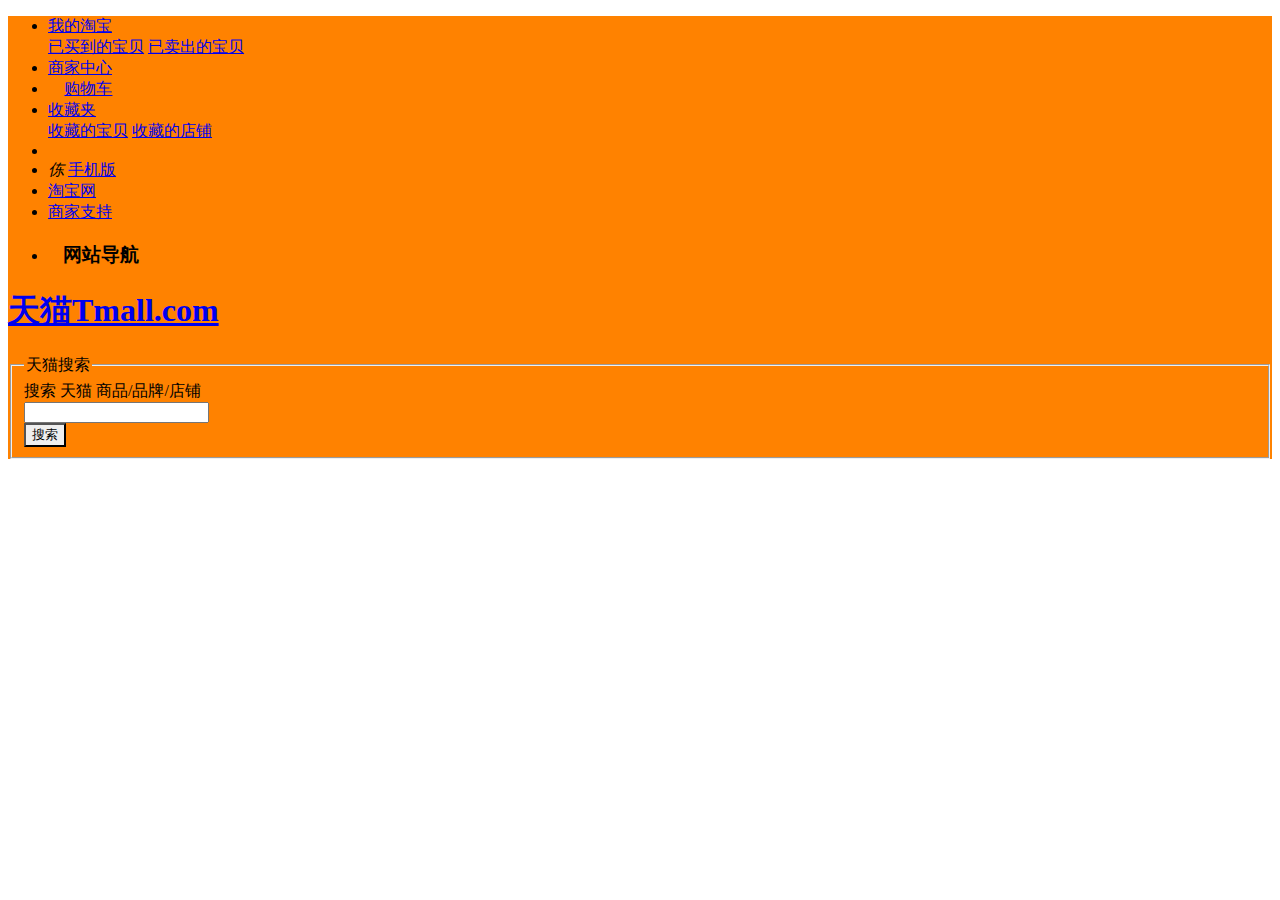
<file: imgs/wupr.html>
<!DOCTYPE HTML><html><head><meta charset="utf-8"><meta name="aplus-waiting" content="MAN"><meta name="keywords" content=""><meta name="description" content="">  <title>天猫美食美器-热搜网红味</title>   <meta name="wh-pid" content="industry-204651">   <meta charset="utf-8"/>
<meta name="renderer" content="webkit"/>
<meta http-equiv="X-UA-Compatible" content="IE=Edge"/>
<link rel="dns-prefetch" href="//g.alicdn.com"/>
<link rel="dns-prefetch" href="//img.alicdn.com"/>
<link rel="dns-prefetch" href="//bar.tmall.com"/>
<link href="//img.alicdn.com/tfs/TB1XlF3RpXXXXc6XXXXXXXXXXXX-16-16.png" rel="shortcut icon" type="image/x-icon"/>
<link title="天猫Tmall.com" href="//g.alicdn.com/mui/global/1.2.35/file/search.xml" type="application/opensearchdescription+xml" rel="search"/>

<meta name="spm-id" content="a211oj.15149400"/>



<title>天猫美食美器-热搜网红味-理想生活上天猫</title>

<script>
    window.g_config = window.g_config || {
        devId: 'pc',
        headerVersion: '1.4.0',
        loadModulesLater: true,
        language: '',
        
        
        sl: 'node'
    };
</script>


<base target="_blank"/>
 
    
        
    













    






    
        <link rel="stylesheet" href="//g.alicdn.com/mui/common/5.0.17/index-pc.css" />
<script>window.g_config = window.g_config || {};window.g_config.loadedCss = window.g_config.loadedCss || [];window.g_config.loadedCss = ["@ali/mui-common/index-pc.css"];</script>
    









<script src="//g.alicdn.com/secdev/pointman/js/index.js" app="tmall"></script>
  
      <meta name="wpk-bid" content="jstracker">
      <script src="//g.alicdn.com/??tb/tracker/5.0.3/index.js,jstracker/jstracker-tes/0.0.3/index.js" crossOrigin="anonymous"></script>
      <script>  var __isLocalDev = false; var __systemPreviewEnv = ''; var __useDataService = true; var __usePrefetch = true; var __useAsyncRender = false; var __useH5AsyncRender = true; var __useFsDataCache = false; var __useClientSsr = false; var __pageCreatePlatform = 'ark-act'; var __detectedDevice = 'pc'; var __inApp = false; var __isZcache = false; var __isAliIntranet = false; var __pageSolution = 'pegasus'; var __lazyloadScript = true; var __shareConfig = {"shareTitle":"天猫tmall.com-理想生活上天猫","shareInfo":"天猫tmall.com-理想生活上天猫","shareImgUrl":"//img.alicdn.com/tps/i3/TB18.tYMXXXXXXvXFXXh7Qm2pXX-750-750.png","shareBizId":"2688"}; var __customConfig = {"lzyScript":true,"consolebridge":true,"inlineCss":true,"lzysf":true,"nomtsdk":true,"customBarName":"mmod-zebra-magical-1143-1556442367562","customBarFullName":"@ali/mmod-zebra-magical-1143-1556442367562","firstScreenDynamicAmount":2,"firstScreenModAmount":10,"includeWeexDeclare":"false","includeHtmlDocType":"false","useJSTracker":true,"shareConfig":{"shareTitle":"天猫tmall.com-理想生活上天猫","shareInfo":"天猫tmall.com-理想生活上天猫","shareImgUrl":"//img.alicdn.com/tps/i3/TB18.tYMXXXXXXvXFXXh7Qm2pXX-750-750.png","shareBizId":"2688"}};  var __fedataConfig = {"enableKangarooBlockExtranet":false};   var __renderType = 'rax'; var __autoDisablePushWindow = false;     var __useConsoleBridge = true;   var __lazyloadSufei = true;       var __rax_adapter = {"type":"px","ratio":990};  var __useEs6 = false;   var __pageTheme = {"floorTitleIcon":"https://gw.alicdn.com/tfs/TB1X6f7dTtYBeNjy1XdXXXXyVXa-120-48.png","enableBaseColor":true,"backgroundColor":"#FF8200"};    var __kangarooBottomConfig = {

};   window.g_config = window.g_config || {};  window.g_config.language = "";  window.g_config.regionID = "CN";    window.__serverTimeStr = "2020-07-24T16:20:00+08:00";    </script>  <link rel="stylesheet" type="text/css" href="https://g.alicdn.com/??code/npm/@ali/css-grid/0.0.2/grid.css,pmod/act-style/5.0.1/act.css">      </head><body><script>
with(document)with(body)with(insertBefore(createElement("script"),firstChild))setAttribute("exparams","category=&userid=&aplus&udpid=&&yunid=&&trid=3da8649e15955792495351334e&asid=AQAAAABxmxpfehL+WAAAAAC6GF207+IdRw==",id="tb-beacon-aplus",src=(location>"https"?"//g":"//g")+".alicdn.com/alilog/mlog/aplus_v2.js")
</script>             

    

<div id="mallPage" class="mui-global-biz-  mui-global-not-market page-not-market">
    
    
        <!--dingtianB begin -->

<!--dingtianB end -->
    
    
    
        <style>
button {
  border-radius: 0;
}
</style>
<!--from fragment-->
<div id="site-nav" data-spm="a2226mz">
    <div id="sn-bg">
        <div class="sn-bg-right">
        </div>
    </div>
    <div id="sn-bd">
        <b class="sn-edge"></b>
        <div class="sn-container">
            <p id="login-info" class="sn-login-info"></p>
            <ul class="sn-quick-menu">
                <li class="sn-mytaobao menu-item j_MyTaobao">
                    <div class="sn-menu">
                        <a class="menu-hd"
                           href="//i.taobao.com/my_taobao.htm"
                           target="_top" rel="nofollow">我的淘宝<b></b></a>
                        <div class="menu-bd">
                            <div class="menu-bd-panel" id="myTaobaoPanel">
                                <a href="//trade.taobao.com/trade/itemlist/list_bought_items.htm?t=20110530"
                                   target="_top" rel="nofollow">已买到的宝贝</a>
                                <a href="//trade.taobao.com/trade/itemlist/list_sold_items.htm?t=20110530"
                                   target="_top" rel="nofollow">已卖出的宝贝</a>
                            </div>
                        </div>
                    </div>
                </li>
                <li class="sn-seller-center hidden j_SellerCenter">
                    <a target="_top" href="//mai.taobao.com/seller_admin.htm">商家中心</a>
                </li>
                <li class="sn-cart"><i class="mui-global-iconfont">&#xf0148;</i>
                    <a class="sn-cart-link" href="//cart.tmall.com/cart/myCart.htm?from=btop" target="_top"
                       rel="nofollow">购物车
                    </a>
                </li>
                <li class="sn-favorite menu-item">
                    <div class="sn-menu">
                        <a class="menu-hd"
                           href="//shoucang.taobao.com/shop_collect_list.htm?scjjc=c1"
                           target="_top" rel="nofollow">收藏夹<b></b></a>

                        <div class="menu-bd">
                            <div class="menu-bd-panel">
                                <a href="//shoucang.taobao.com/item_collect.htm" target="_top"
                                   rel="nofollow">收藏的宝贝</a>
                                <a href="//shoucang.taobao.com/shop_collect_list.htm" target="_top"
                                   rel="nofollow">收藏的店铺</a>
                            </div>
                        </div>
                    </div>
                </li>
                <li class="sn-separator"></li>
                <li class="sn-mobile">
                    <i class="mui-global-iconfont">&#x3448;</i>
                    <a title="天猫无线" target="_top" class="sn-mobile-link" href="//pages.tmall.com/wow/portal/act/app-download?scm=1027.1.1.1">手机版</a>
                </li>
                <li class="sn-home">
                    <a href="//www.taobao.com/">淘宝网</a>
                </li>
                <li class="sn-seller menu-item">
                    <div class="sn-menu J_DirectPromo">
                        <a class="menu-hd" href="//mai.taobao.com" target="_top">商家支持<b></b></a>
                        <div class="menu-bd sn-seller-lazy">
                        </div>
                    </div>
                </li>
                <li class="sn-sitemap">
                    <div class="sn-menu">
                        <h3 class="menu-hd"><i class="mui-global-iconfont">&#xe601;</i><span>网站导航</span><b></b></h3>
                        <div class="menu-bd sn-sitemap-lazy sn-sitemap-bd" data-spm="a2228l4">
                        </div>
                    </div>
                </li>
            </ul>
        </div>
    </div>
</div>
    
    
    <div id="header" data-spm="a2226n0">
        <div class="headerLayout">
            <div class="headerCon">
                <h1 id="mallLogo">
                    <span class="mlogo">
                    
                     <a href="//www.tmall.com/" title="天猫Tmall.com"><s></s>天猫Tmall.com</a>
                    
                    </span>
                    
                 </h1>
                <div class="header-extra">
                    
                    
<div id="mallSearch" class="mall-search">
    <form name="searchTop" action="//list.tmall.com/search_product.htm" class="mallSearch-form clearfix" target="_top" acceptCharset="gbk">
        <fieldset>
            <legend>天猫搜索</legend>
                  <div class="mallSearch-input clearfix">
                      <label for="mq">搜索 天猫 商品/品牌/店铺</label>
                      <div class="s-combobox">
                          <div class="s-combobox-input-wrap">
                                  <input type="text" name="q" accesskey="s" autocomplete="off" x-webkit-speech="" x-webkit-grammar="builtin:translate" value="" id="mq" autocomplete="off"/>
                          </div>
                      </div>
                      <button type="submit">搜索<s></s></button>
                      <input id="J_Type" type="hidden" name="type" value="p"/>
                      <input id="J_MallSearchStyle" type="hidden" name="style" value="">
                      <input id="J_Cat" type="hidden" name="cat" value="all"/>
                      <input type="hidden" name="vmarket" value="">
                  </div>
         </fieldset>
     </form>
</div>

                </div>
            </div>
        </div>
    </div>
          <section id="content"><style>#mallPage{background-color: #FF8200; }   #recyclerview {
                        overflow: auto !important;
                    }  </style> <div class="mui-zebra-page" data-page-id="257945" data-page-schema-version="5d01920d-bbaf-4048-b521-a3ecc900c498">    </div> </section>             


    <div class="mui-global-footer-bottom-banner">
        <!--lidiB begin -->

<!--lidiB end -->
    </div>

<div id="footer" data-spm="a2226n1">
    
    
        <div id="tmall-ensure">
            
                <div class="mui-global-fragment-load" data-fragment="tmbase/global_footer_ensure"></div>
            
        </div>
    
    <div id="tmall-desc">
        
            <div class="mui-global-fragment-load" data-fragment="tmbase/mui_footer_desc"></div>
        
    </div>
    <div id="tmall-copyright">
        <div class="mui-global-fragment-load" data-fragment="tmbase/mui_footer_link"></div>
    </div>
    
</div>
</div>
    
    
    
        
            <script>window.g_config = window.g_config || {};window.g_config.seed = window.g_config.seed || {"packages":{"@ali/mui-ark-solution-ahoge":{"debug":true,"group":"tm","ignorePackageNameInUri":true,"path":"//g.alicdn.com/mui/ark-solution-ahoge/5.2.89/","version":"5.2.89"},"@ali/mui-babel-polyfill":{"debug":true,"group":"tm","ignorePackageNameInUri":true,"path":"//g.alicdn.com/mui/babel-polyfill/7.2.7/","version":"7.2.7","name":"@ali/mui-babel-polyfill","base":"//g.alicdn.com/mui/babel-polyfill/7.2.7/"},"@ali/mui-bat":{"debug":true,"group":"tm","ignorePackageNameInUri":true,"path":"//g.alicdn.com/mui/bat/5.0.11/","version":"5.0.11","weex":true,"name":"@ali/mui-bat","base":"//g.alicdn.com/mui/bat/5.0.11/"},"@ali/mui-common":{"debug":true,"group":"tm","ignorePackageNameInUri":true,"path":"//g.alicdn.com/mui/common/5.0.17/","version":"5.0.17","name":"@ali/mui-common","base":"//g.alicdn.com/mui/common/5.0.17/"},"@ali/mui-cookie":{"debug":true,"group":"tm","ignorePackageNameInUri":true,"path":"//g.alicdn.com/mui/cookie/5.0.2/","version":"5.0.2"},"@ali/mui-country-location":{"debug":true,"group":"tm","ignorePackageNameInUri":true,"path":"//g.alicdn.com/mui/country-location/5.0.12/","version":"5.0.12"},"@ali/mui-crossimage":{"debug":true,"group":"tm","ignorePackageNameInUri":true,"path":"//g.alicdn.com/mui/crossimage/5.0.7/","version":"5.0.7"},"@ali/mui-custom-event":{"debug":true,"group":"tm","ignorePackageNameInUri":true,"path":"//g.alicdn.com/mui/custom-event/5.0.0/","version":"5.0.0","name":"@ali/mui-custom-event","base":"//g.alicdn.com/mui/custom-event/5.0.0/"},"@ali/mui-datalazyload":{"debug":true,"group":"tm","ignorePackageNameInUri":true,"path":"//g.alicdn.com/mui/datalazyload/5.0.0/","version":"5.0.0"},"@ali/mui-feloader":{"debug":true,"group":"tm","ignorePackageNameInUri":true,"path":"//g.alicdn.com/mui/feloader/5.0.14/","version":"5.0.14","name":"@ali/mui-feloader","base":"//g.alicdn.com/mui/feloader/5.0.14/"},"@ali/mui-fetch":{"debug":true,"group":"tm","ignorePackageNameInUri":true,"path":"//g.alicdn.com/mui/fetch/5.0.4/","version":"5.0.4"},"@ali/mui-floor-dynamic":{"debug":true,"group":"tm","ignorePackageNameInUri":true,"isVue":true,"path":"//g.alicdn.com/mui/floor-dynamic/5.0.5/","version":"5.0.5","weex":true},"@ali/mui-global-nav":{"debug":true,"group":"tm","ignorePackageNameInUri":true,"path":"//g.alicdn.com/mui/global-nav/5.0.0/","version":"5.0.0"},"@ali/mui-h2-lazyload":{"base":"//g.alicdn.com/mui/h2-lazyload/5.0.5/","debug":true,"group":"tm","ignorePackageNameInUri":true,"muiVersion":5,"version":"5.0.5"},"@ali/mui-hybrid":{"debug":true,"group":"tm","ignorePackageNameInUri":true,"path":"//g.alicdn.com/mui/hybrid/5.0.10/","version":"5.0.10"},"@ali/mui-jquery":{"debug":true,"group":"tm","ignorePackageNameInUri":true,"path":"//g.alicdn.com/mui/jquery/5.0.2/","version":"5.0.2"},"@ali/mui-kissy":{"debug":true,"group":"tm","ignorePackageNameInUri":true,"path":"//g.alicdn.com/mui/kissy/5.0.2/","version":"5.0.2","name":"@ali/mui-kissy","base":"//g.alicdn.com/mui/kissy/5.0.2/"},"@ali/mui-lib-smartbanner":{"debug":true,"group":"tm","ignorePackageNameInUri":true,"path":"//g.alicdn.com/mui/lib-smartbanner/5.0.3/","version":"5.0.3"},"@ali/mui-location":{"debug":true,"group":"tm","ignorePackageNameInUri":true,"path":"//g.alicdn.com/mui/location/5.0.1/","version":"5.0.1"},"@ali/mui-mtb-login":{"debug":true,"group":"tm","ignorePackageNameInUri":true,"path":"//g.alicdn.com/mui/mtb-login/5.0.0/","version":"5.0.0"},"@ali/mui-mtb-windvane":{"debug":true,"group":"tm","ignorePackageNameInUri":true,"path":"//g.alicdn.com/mui/mtb-windvane/5.1.2/","version":"5.1.2"},"@ali/mui-mtop":{"debug":true,"group":"tm","ignorePackageNameInUri":true,"path":"//g.alicdn.com/mui/mtop/5.0.2/","version":"5.0.2"},"@ali/mui-tes":{"debug":true,"group":"tm","ignorePackageNameInUri":true,"path":"//g.alicdn.com/mui/tes/5.0.19/","version":"5.0.19"},"@ali/mui-vuejs":{"debug":true,"group":"tm-weex-vue","ignorePackageNameInUri":true,"path":"//g.alicdn.com/mui/vuejs/5.0.5/","version":"5.0.5"},"@ali/mui-weex-cell-spliter":{"debug":true,"group":"tm","ignorePackageNameInUri":true,"path":"//g.alicdn.com/mui/weex-cell-spliter/5.0.7/","version":"5.0.7","weex":true},"@ali/mui-weex-component-link":{"debug":true,"group":"tm","ignorePackageNameInUri":true,"isVue":true,"path":"//g.alicdn.com/mui/weex-component-link/5.0.11/","version":"5.0.11","weex":true},"@ali/mui-weex-component-tracker":{"debug":true,"group":"tm","ignorePackageNameInUri":true,"isVue":true,"path":"//g.alicdn.com/mui/weex-component-tracker/5.0.14/","version":"5.0.14","weex":true},"@ali/mui-weex-downgrade":{"debug":true,"group":"tm","ignorePackageNameInUri":true,"path":"//g.alicdn.com/mui/weex-downgrade/5.0.2/","version":"5.0.2","weex":true},"@ali/mui-weex-vue-patch":{"debug":true,"group":"tm","ignorePackageNameInUri":true,"path":"//g.alicdn.com/mui/weex-vue-patch/5.0.8/","version":"5.0.8","weex":true},"@ali/mui-weex-zebra-utils":{"debug":true,"group":"tm","ignorePackageNameInUri":true,"path":"//g.alicdn.com/mui/weex-zebra-utils/6.0.2/","version":"6.0.2","weex":true,"name":"@ali/mui-weex-zebra-utils","base":"//g.alicdn.com/mui/weex-zebra-utils/6.0.2/"},"@ali/mui-xtemplate":{"debug":true,"group":"tm","ignorePackageNameInUri":true,"path":"//g.alicdn.com/mui/xtemplate/5.0.1/","version":"5.0.1"},"@ali/mui-zebra-dynamic":{"debug":true,"group":"tm","ignorePackageNameInUri":true,"path":"//g.alicdn.com/mui/zebra-dynamic/6.0.8/","version":"6.0.8"},"@ali/mui-zebra-loader":{"debug":true,"group":"tm","ignorePackageNameInUri":true,"path":"//g.alicdn.com/mui/zebra-loader/5.0.0/","version":"5.0.0"},"@ali/mui-zepto":{"debug":true,"group":"tm","ignorePackageNameInUri":true,"path":"//g.alicdn.com/mui/zepto/5.0.3/","version":"5.0.3"},"@ali/pmod-base":{"debug":true,"group":"tm","ignorePackageNameInUri":true,"path":"//g.alicdn.com/pmod/base/5.2.42/","version":"5.2.42","name":"@ali/pmod-base","base":"//g.alicdn.com/pmod/base/5.2.42/"},"@ali/pmod-core-render":{"debug":true,"group":"tm","ignorePackageNameInUri":true,"path":"//g.alicdn.com/pmod/core-render/5.2.160/","version":"5.2.160","name":"@ali/pmod-core-render","base":"//g.alicdn.com/pmod/core-render/5.2.160/"},"@ali/pmod-fedata":{"debug":true,"group":"tm","ignorePackageNameInUri":true,"path":"//g.alicdn.com/pmod/fedata/5.1.65/","version":"5.1.65","name":"@ali/pmod-fedata","base":"//g.alicdn.com/pmod/fedata/5.1.65/"},"@ali/pmod-pegasus-solution-core":{"debug":true,"group":"tm","ignorePackageNameInUri":true,"path":"//g.alicdn.com/pmod/pegasus-solution-core/5.1.101/","version":"5.1.101"},"kissy":{"base":"//g.alicdn.com/kissy/k/1.4.14/","version":"1.4.14"},"mui/babel-polyfill":{"debug":true,"group":"tm","ignorePackageNameInUri":true,"path":"//g.alicdn.com/mui/babel-polyfill/6.2.7/","version":"6.2.7"},"@ali/pcom-alienv":{"debug":true,"ignorePackageNameInUri":true,"version":"1.0.1","path":"//g.alicdn.com/code/npm/@ali/pcom-alienv/1.0.1/","group":"tm","name":"@ali/pcom-alienv","base":"//g.alicdn.com/code/npm/@ali/pcom-alienv/1.0.1/"},"@ali/pcom-appear":{"debug":true,"group":"tm","ignorePackageNameInUri":true,"path":"//g.alicdn.com/code/npm/@ali/pcom-appear/0.0.8/","version":"0.0.8","name":"@ali/pcom-appear","base":"//g.alicdn.com/code/npm/@ali/pcom-appear/0.0.8/"},"@ali/pcom-cookie":{"debug":true,"group":"tm","ignorePackageNameInUri":true,"path":"//g.alicdn.com/code/npm/@ali/pcom-cookie/1.0.1/","version":"1.0.1","name":"@ali/pcom-cookie","base":"//g.alicdn.com/code/npm/@ali/pcom-cookie/1.0.1/"},"@ali/pcom-devicelevel":{"debug":true,"group":"tm","ignorePackageNameInUri":true,"path":"//g.alicdn.com/code/npm/@ali/pcom-devicelevel/1.0.8/","version":"1.0.8","name":"@ali/pcom-devicelevel","base":"//g.alicdn.com/code/npm/@ali/pcom-devicelevel/1.0.8/"},"@ali/pcom-driver":{"debug":true,"group":"tm","ignorePackageNameInUri":true,"path":"//g.alicdn.com/code/npm/@ali/pcom-driver/0.0.16/","version":"0.0.16","name":"@ali/pcom-driver","base":"//g.alicdn.com/code/npm/@ali/pcom-driver/0.0.16/"},"@ali/pcom-dynamic":{"debug":true,"ignorePackageNameInUri":true,"version":"2.0.2","path":"//g.alicdn.com/code/npm/@ali/pcom-dynamic/2.0.2/","group":"tm","modSpec":"1.0","name":"@ali/pcom-dynamic","base":"//g.alicdn.com/code/npm/@ali/pcom-dynamic/2.0.2/"},"@ali/pcom-fetch":{"debug":true,"ignorePackageNameInUri":true,"version":"2.0.9","path":"//g.alicdn.com/code/npm/@ali/pcom-fetch/2.0.9/","group":"tm","name":"@ali/pcom-fetch","base":"//g.alicdn.com/code/npm/@ali/pcom-fetch/2.0.9/"},"@ali/pcom-floor-title":{"debug":true,"ignorePackageNameInUri":true,"version":"0.0.16","path":"//g.alicdn.com/code/npm/@ali/pcom-floor-title/0.0.16/","group":"tm","name":"@ali/pcom-floor-title","base":"//g.alicdn.com/code/npm/@ali/pcom-floor-title/0.0.16/"},"@ali/pcom-iphonex-helper":{"debug":true,"ignorePackageNameInUri":true,"version":"1.0.3","path":"//g.alicdn.com/code/npm/@ali/pcom-iphonex-helper/1.0.3/","group":"tm"},"@ali/pcom-mtop":{"debug":true,"group":"tm","ignorePackageNameInUri":true,"path":"//g.alicdn.com/code/npm/@ali/pcom-mtop/4.0.7/","version":"4.0.7","name":"@ali/pcom-mtop","base":"//g.alicdn.com/code/npm/@ali/pcom-mtop/4.0.7/"},"@ali/pcom-page-error":{"debug":true,"group":"tm","ignorePackageNameInUri":true,"path":"//g.alicdn.com/code/npm/@ali/pcom-page-error/4.0.4/","version":"4.0.4","name":"@ali/pcom-page-error","base":"//g.alicdn.com/code/npm/@ali/pcom-page-error/4.0.4/"},"@ali/rax-pkg-rax":{"debug":true,"ignorePackageNameInUri":true,"version":"1.1.2","path":"//g.alicdn.com/rax-pkg/rax/1.1.2/","group":"tm","name":"@ali/rax-pkg-rax","base":"//g.alicdn.com/rax-pkg/rax/1.1.2/"},"@ali/rax-pkg-rax-find-dom-node":{"debug":true,"ignorePackageNameInUri":true,"version":"1.0.0","path":"//g.alicdn.com/rax-pkg/rax-find-dom-node/1.0.0/","group":"tm","name":"@ali/rax-pkg-rax-find-dom-node","base":"//g.alicdn.com/rax-pkg/rax-find-dom-node/1.0.0/"},"@ali/rax-pkg-rax-image":{"debug":true,"ignorePackageNameInUri":true,"version":"1.1.0","path":"//g.alicdn.com/rax-pkg/rax-image/1.1.0/","group":"tm","name":"@ali/rax-pkg-rax-image","base":"//g.alicdn.com/rax-pkg/rax-image/1.1.0/"},"@ali/rax-pkg-rax-picture":{"debug":true,"ignorePackageNameInUri":true,"version":"1.1.7","path":"//g.alicdn.com/rax-pkg/rax-picture/1.1.7/","group":"tm","name":"@ali/rax-pkg-rax-picture","base":"//g.alicdn.com/rax-pkg/rax-picture/1.1.7/"},"@ali/rax-pkg-rax-recyclerview":{"debug":true,"group":"tm","ignorePackageNameInUri":true,"path":"//g.alicdn.com/rax-pkg/rax-recyclerview/1.1.2/","version":"1.1.2","name":"@ali/rax-pkg-rax-recyclerview","base":"//g.alicdn.com/rax-pkg/rax-recyclerview/1.1.2/"},"@ali/rax-pkg-rax-scrollview":{"debug":true,"group":"tm","ignorePackageNameInUri":true,"path":"//g.alicdn.com/rax-pkg/rax-scrollview/1.1.4/","version":"1.1.4","name":"@ali/rax-pkg-rax-scrollview","base":"//g.alicdn.com/rax-pkg/rax-scrollview/1.1.4/"},"@ali/rax-pkg-rax-text":{"debug":true,"ignorePackageNameInUri":true,"version":"1.2.1","path":"//g.alicdn.com/rax-pkg/rax-text/1.2.1/","group":"tm","name":"@ali/rax-pkg-rax-text","base":"//g.alicdn.com/rax-pkg/rax-text/1.2.1/"},"@ali/rax-pkg-rax-view":{"debug":true,"ignorePackageNameInUri":true,"version":"1.0.1","path":"//g.alicdn.com/rax-pkg/rax-view/1.0.1/","group":"tm","name":"@ali/rax-pkg-rax-view","base":"//g.alicdn.com/rax-pkg/rax-view/1.0.1/"},"@ali/rax-pkg-universal-env":{"debug":true,"ignorePackageNameInUri":true,"version":"3.0.0","path":"//g.alicdn.com/rax-pkg/universal-env/3.0.0/","group":"tm","name":"@ali/rax-pkg-universal-env","base":"//g.alicdn.com/rax-pkg/universal-env/3.0.0/"},"@ali/pcom-pha-entrance-frame":{"debug":true,"ignorePackageNameInUri":true,"version":"0.0.24","path":"//g.alicdn.com/code/npm/@ali/pcom-pha-entrance-frame/0.0.24/","group":"tm"},"@ali/pcom-adviser-track-maker":{"debug":true,"ignorePackageNameInUri":true,"version":"1.0.0","path":"//g.alicdn.com/code/npm/@ali/pcom-adviser-track-maker/1.0.0/","group":"tm","modSpec":"1.0"},"@ali/rax-pkg-rax-link":{"debug":true,"ignorePackageNameInUri":true,"version":"1.1.1","path":"//g.alicdn.com/rax-pkg/rax-link/1.1.1/","group":"tm","name":"@ali/rax-pkg-rax-link","base":"//g.alicdn.com/rax-pkg/rax-link/1.1.1/"},"@ali/rax-pkg-universal-toast":{"debug":true,"ignorePackageNameInUri":true,"version":"0.0.2","path":"//g.alicdn.com/rax-pkg/universal-toast/0.0.2/","group":"tm"},"@ali/pcom-tmall-coupon":{"debug":true,"ignorePackageNameInUri":true,"version":"0.0.6","path":"//g.alicdn.com/code/npm/@ali/pcom-tmall-coupon/0.0.6/","group":"tm"},"@ali/pcom-coupon-btn-d2c":{"debug":true,"ignorePackageNameInUri":true,"version":"0.0.4","path":"//g.alicdn.com/code/npm/@ali/pcom-coupon-btn-d2c/0.0.4/","group":"tm"},"@ali/pcom-exp-view":{"debug":true,"ignorePackageNameInUri":true,"version":"0.0.6","path":"//g.alicdn.com/code/npm/@ali/pcom-exp-view/0.0.6/","group":"tm"},"@ali/rax-pkg-universal-transition":{"debug":true,"ignorePackageNameInUri":true,"version":"1.0.5","path":"//g.alicdn.com/rax-pkg/universal-transition/1.0.5/","group":"tm"},"@ali/pcom-videoplus":{"debug":true,"ignorePackageNameInUri":true,"version":"0.0.9","path":"//g.alicdn.com/code/npm/@ali/pcom-videoplus/0.0.9/","group":"tm","modSpec":"1.0"},"@ali/pcom-splayer":{"debug":true,"ignorePackageNameInUri":true,"version":"0.0.9","path":"//g.alicdn.com/code/npm/@ali/pcom-splayer/0.0.9/","group":"tm","modSpec":"1.0"},"@ali/rax-pkg-universal-navigate":{"debug":true,"group":"tm","ignorePackageNameInUri":true,"path":"//g.alicdn.com/rax-pkg/universal-navigate/1.0.2/","version":"1.0.2"},"@ali/pcom-tracker-link":{"debug":true,"group":"tm","ignorePackageNameInUri":true,"path":"//g.alicdn.com/code/npm/@ali/pcom-tracker-link/0.2.1/","version":"0.2.1","name":"@ali/pcom-tracker-link","base":"//g.alicdn.com/code/npm/@ali/pcom-tracker-link/0.2.1/"},"@ali/rax-pkg-style-unit":{"debug":true,"ignorePackageNameInUri":true,"version":"2.0.5","path":"//g.alicdn.com/rax-pkg/style-unit/2.0.5/","group":"tm"},"@ali/rax-pkg-rax-set-native-props":{"debug":true,"ignorePackageNameInUri":true,"version":"1.0.0","path":"//g.alicdn.com/rax-pkg/rax-set-native-props/1.0.0/","group":"tm"},"@ali/pcom-goldlog":{"debug":true,"ignorePackageNameInUri":true,"version":"6.1.2","path":"//g.alicdn.com/code/npm/@ali/pcom-goldlog/6.1.2/","group":"tm","modSpec":"1.0"},"@ali/pcom-zebra-rax-smart":{"debug":true,"ignorePackageNameInUri":true,"version":"1.1.2","path":"//g.alicdn.com/code/npm/@ali/pcom-zebra-rax-smart/1.1.2/","group":"tm","modSpec":"1.0"},"@ali/pmod-ark-2019-industry-guesslike":{"debug":true,"ignorePackageNameInUri":true,"version":"5.0.19","path":"//g.alicdn.com/pmod/ark-2019-industry-guesslike/5.0.19/","group":"tm","modSpec":"1.0","kangaroo":{"enable":false}},"@ali/pmod-ark-act-1n-pc6-m3":{"debug":true,"ignorePackageNameInUri":true,"version":"5.2.0","path":"//g.alicdn.com/pmod/ark-act-1n-pc6-m3/5.2.0/","group":"tm","modSpec":"1.0"},"@ali/pcom-url-utils":{"debug":true,"ignorePackageNameInUri":true,"version":"0.0.4","path":"//g.alicdn.com/code/npm/@ali/pcom-url-utils/0.0.4/","group":"tm"},"@ali/pcom-headbanner-optimiz-ctn":{"debug":true,"ignorePackageNameInUri":true,"version":"1.0.5","path":"//g.alicdn.com/code/npm/@ali/pcom-headbanner-optimiz-ctn/1.0.5/","group":"tm","modSpec":"1.0"},"@ali/pmod-ark-act-automated-headbanner":{"debug":true,"ignorePackageNameInUri":true,"version":"1.0.11","path":"//g.alicdn.com/pmod/ark-act-automated-headbanner/1.0.11/","group":"tm","modSpec":"1.0"},"@ali/pmod-ark-act-item-pc6-m3-new":{"debug":true,"ignorePackageNameInUri":true,"version":"0.0.7","path":"//g.alicdn.com/pmod/ark-act-item-pc6-m3-new/0.0.7/","group":"tm","modSpec":"1.0"},"@ali/pcom-visibility":{"debug":true,"ignorePackageNameInUri":true,"version":"0.0.3","path":"//g.alicdn.com/code/npm/@ali/pcom-visibility/0.0.3/","group":"tm","modSpec":"1.0"},"@ali/pmod-ark-qsfp-universal-rax-seaitem":{"debug":true,"ignorePackageNameInUri":true,"version":"5.1.14","path":"//g.alicdn.com/pmod/ark-qsfp-universal-rax-seaitem/5.1.14/","group":"tm","modSpec":"1.0"},"@ali/mui-jstracker-bat":{"customRender":false,"debug":true,"group":"tm","ignorePackageNameInUri":true,"path":"//g.alicdn.com/mui/jstracker-bat/5.0.9/","version":"5.0.9","weex":true,"name":"@ali/mui-jstracker-bat","base":"//g.alicdn.com/mui/jstracker-bat/5.0.9/"},"@ali/pcom-behavior-assist":{"debug":true,"group":"tm","ignorePackageNameInUri":true,"path":"//g.alicdn.com/code/npm/@ali/pcom-behavior-assist/0.0.6/","version":"0.0.6","name":"@ali/pcom-behavior-assist","base":"//g.alicdn.com/code/npm/@ali/pcom-behavior-assist/0.0.6/"},"@ali/pcom-behavior-js":{"debug":true,"group":"tm","ignorePackageNameInUri":true,"path":"//g.alicdn.com/code/npm/@ali/pcom-behavior-js/0.0.16/","version":"0.0.16"},"@ali/pcom-behavior-js-2":{"debug":true,"group":"tm","ignorePackageNameInUri":true,"path":"//g.alicdn.com/code/npm/@ali/pcom-behavior-js-2/0.0.16/","version":"0.0.16"},"@ali/pcom-behavior-x-js":{"debug":true,"group":"tm","ignorePackageNameInUri":true,"path":"//g.alicdn.com/code/npm/@ali/pcom-behavior-x-js/0.0.7/","version":"0.0.7"},"@ali/pcom-pull-to-refresh":{"debug":true,"group":"tm","ignorePackageNameInUri":true,"path":"//g.alicdn.com/code/npm/@ali/pcom-pull-to-refresh/0.0.3/","version":"0.0.3","name":"@ali/pcom-pull-to-refresh","base":"//g.alicdn.com/code/npm/@ali/pcom-pull-to-refresh/0.0.3/"},"@ali/pcom-universal-windvane":{"debug":true,"group":"tm","ignorePackageNameInUri":true,"path":"//g.alicdn.com/code/npm/@ali/pcom-universal-windvane/0.0.1/","version":"0.0.1"},"@ali/rax-pkg-rax-children":{"debug":true,"group":"tm","ignorePackageNameInUri":true,"path":"//g.alicdn.com/rax-pkg/rax-children/1.0.0/","version":"1.0.0","name":"@ali/rax-pkg-rax-children","base":"//g.alicdn.com/rax-pkg/rax-children/1.0.0/"},"@ali/rax-pkg-rax-proptypes":{"debug":true,"group":"tm","ignorePackageNameInUri":true,"path":"//g.alicdn.com/rax-pkg/rax-proptypes/1.0.0/","version":"1.0.0","name":"@ali/rax-pkg-rax-proptypes","base":"//g.alicdn.com/rax-pkg/rax-proptypes/1.0.0/"},"@ali/rax-pkg-rax-refreshcontrol":{"debug":true,"group":"tm","ignorePackageNameInUri":true,"path":"//g.alicdn.com/rax-pkg/rax-refreshcontrol/1.0.0/","version":"1.0.0","name":"@ali/rax-pkg-rax-refreshcontrol","base":"//g.alicdn.com/rax-pkg/rax-refreshcontrol/1.0.0/"},"@ali/pcom-utils":{"debug":true,"ignorePackageNameInUri":true,"version":"0.0.3","path":"//g.alicdn.com/code/npm/@ali/pcom-utils/0.0.3/","group":"tm"},"@ali/pmod-rax-common-banner":{"debug":true,"ignorePackageNameInUri":true,"version":"5.0.12","path":"//g.alicdn.com/pmod/rax-common-banner/5.0.12/","group":"tm","modSpec":"1.0"},"@ali/pcom-navbar-height":{"debug":true,"ignorePackageNameInUri":true,"version":"1.0.6","path":"//g.alicdn.com/code/npm/@ali/pcom-navbar-height/1.0.6/","group":"tm"},"@ali/pcom-url-qrcode":{"debug":true,"ignorePackageNameInUri":true,"version":"0.0.3","path":"//g.alicdn.com/code/npm/@ali/pcom-url-qrcode/0.0.3/","group":"tm"},"@ali/pmod-rax-mod-common-lift":{"debug":true,"ignorePackageNameInUri":true,"version":"5.0.49","path":"//g.alicdn.com/pmod/rax-mod-common-lift/5.0.49/","group":"tm","modSpec":"1.0"},"@ali/pmod-zebra-act-headbanner4-rax":{"debug":true,"ignorePackageNameInUri":true,"version":"5.1.2","path":"//g.alicdn.com/pmod/zebra-act-headbanner4-rax/5.1.2/","group":"tm","modSpec":"1.0"},"mui/bucket":{"debug":true,"ignorePackageNameInUri":true,"path":"//g.alicdn.com/mui/bucket/3.0.4/","version":"3.0.4"},"mui/common-script":{"debug":true,"group":"tm","ignorePackageNameInUri":true,"path":"//g.alicdn.com/mui/common-script/4.0.1/","version":"4.0.1"},"mui/custom-event":{"debug":true,"group":"tm","ignorePackageNameInUri":true,"path":"//g.alicdn.com/mui/custom-event/4.0.3/","version":"4.0.3"},"mui/fetch":{"debug":true,"group":"tm","ignorePackageNameInUri":true,"path":"//g.alicdn.com/mui/fetch/4.1.12/","version":"4.1.12"},"mui/innerfbk":{"debug":true,"group":"tm","ignorePackageNameInUri":true,"path":"//g.alicdn.com/mui/innerfbk/4.0.4/","version":"4.0.4"},"mui/jquery":{"debug":true,"group":"tm","ignorePackageNameInUri":true,"path":"//g.alicdn.com/mui/jquery/4.0.1/","version":"4.0.1"},"mui/mallbar":{"debug":true,"group":"tm","ignorePackageNameInUri":true,"path":"//g.alicdn.com/mui/mallbar/3.2.36/","version":"3.2.36"},"mui/minicart":{"debug":true,"ignorePackageNameInUri":true,"notUseGConfigPath":true,"path":"//g.alicdn.com/mui/minicart/3.0.37/","version":"3.0.37"},"mui/minilogin":{"debug":true,"group":"tm","ignorePackageNameInUri":true,"path":"//g.alicdn.com/mui/minilogin/4.1.5/","version":"4.1.5"},"mui/mtb-windvane":{"debug":true,"group":"tm","ignorePackageNameInUri":true,"path":"//g.alicdn.com/mui/mtb-windvane/4.0.3/","version":"4.0.3"},"mui/mtop":{"debug":true,"group":"tm","ignorePackageNameInUri":true,"path":"//g.alicdn.com/mui/mtop/4.1.7/","version":"4.1.7"},"mui/popbox":{"debug":true,"group":"tm","ignorePackageNameInUri":true,"path":"//g.alicdn.com/mui/popbox/4.0.6/","version":"4.0.6"},"mui/searchbar":{"debug":true,"group":"tm","ignorePackageNameInUri":true,"path":"//g.alicdn.com/mui/searchbar/3.3.30/","version":"3.3.30"},"mui/storage":{"debug":true,"group":"tm","ignorePackageNameInUri":true,"path":"//g.alicdn.com/mui/storage/4.0.1/","version":"4.0.1"},"mui/view-port-listen":{"debug":true,"group":"tm","ignorePackageNameInUri":true,"path":"//g.alicdn.com/mui/view-port-listen/4.0.3/","version":"4.0.3"},"mui/xtemplate":{"debug":true,"group":"tm","ignorePackageNameInUri":true,"path":"//g.alicdn.com/mui/xtemplate/4.0.9/","version":"4.0.9"},"mui/zepto":{"debug":true,"group":"tm","ignorePackageNameInUri":true,"path":"//g.alicdn.com/mui/zepto/4.0.9/","version":"4.0.9"},"zebra-solution/common-seed":{"debug":true,"group":"tm","ignorePackageNameInUri":true,"path":"//g.alicdn.com/mui/common-seed/1.0.18/","version":"1.0.18"},"mui/bat":{"debug":true,"group":"tm","ignorePackageNameInUri":true,"path":"//g.alicdn.com/mui/bat/4.0.37/","version":"4.0.37","weex":true},"mui/tes":{"debug":true,"group":"tm","ignorePackageNameInUri":true,"path":"//g.alicdn.com/mui/tes/4.4.24/","version":"4.4.24"},"mui/weex-zebra-utils":{"debug":true,"group":"tm","ignorePackageNameInUri":true,"path":"//g.alicdn.com/mui/weex-zebra-utils/4.1.19/","version":"4.1.19","weex":true},"zebra-solution/common-monitor":{"debug":true,"group":"tm","ignorePackageNameInUri":true,"path":"//g.alicdn.com/mui/common-monitor/1.0.23/","version":"1.0.23"}},"modules":{"@ali/pcom-tmall-coupon/index-es6":{"requires":["@ali/rax-pkg-universal-toast/index-es6","@ali/pcom-mtop/index-es6"]},"@ali/pcom-tmall-coupon/index":{"requires":["@ali/rax-pkg-universal-toast/index","@ali/pcom-mtop/index"]},"@ali/pcom-tmall-coupon/index-weex":{"requires":["@ali/rax-pkg-universal-toast/index-weex","@ali/pcom-mtop/index-weex"]},"@ali/pcom-coupon-btn-d2c/index-es6":{"requires":["@ali/pcom-tmall-coupon/index-es6","@ali/rax-pkg-rax/index-es6","@ali/rax-pkg-rax-view/index-es6","@ali/rax-pkg-rax-text/index-es6","@ali/rax-pkg-rax-link/index-es6","@ali/rax-pkg-rax-picture/index-es6"]},"@ali/pcom-coupon-btn-d2c/index":{"requires":["@ali/rax-pkg-rax/index","@ali/rax-pkg-rax-view/index","@ali/rax-pkg-rax-text/index","@ali/rax-pkg-rax-link/index","@ali/rax-pkg-rax-picture/index","@ali/pcom-tmall-coupon/index"]},"@ali/pcom-coupon-btn-d2c/index-weex":{"requires":["@ali/rax-pkg-rax/index-weex","@ali/rax-pkg-rax-view/index-weex","@ali/rax-pkg-rax-text/index-weex","@ali/rax-pkg-rax-link/index-weex","@ali/rax-pkg-rax-picture/index-weex","@ali/pcom-tmall-coupon/index-weex"]},"@ali/pcom-coupon-btn-d2c/index-pc":{"requires":["@ali/rax-pkg-rax/index","@ali/rax-pkg-rax-view/index","@ali/rax-pkg-rax-text/index","@ali/rax-pkg-rax-link/index","@ali/rax-pkg-rax-picture/index","@ali/pcom-tmall-coupon/index"]},"@ali/pcom-dynamic/index-es6":{"requires":["@ali/rax-pkg-universal-env/index-es6","@ali/pcom-mtop/index-es6","@ali/pcom-fetch/index-es6"]},"@ali/pcom-dynamic/index-weex":{"requires":["@ali/rax-pkg-universal-env/index-weex","@ali/pcom-mtop/index-weex","@ali/pcom-fetch/index-weex"]},"@ali/pcom-dynamic/index":{"requires":["@ali/rax-pkg-universal-env/index","@ali/pcom-mtop/index","@ali/pcom-fetch/index"]},"@ali/rax-pkg-rax-set-native-props/index-es6":{"requires":["@ali/rax-pkg-universal-env/index-es6","@ali/rax-pkg-style-unit/index-es6","@ali/rax-pkg-rax/index-es6"]},"@ali/rax-pkg-rax-set-native-props/index":{"requires":["@ali/rax-pkg-universal-env/index","@ali/rax-pkg-style-unit/index","@ali/rax-pkg-rax/index"]},"@ali/rax-pkg-rax-set-native-props/index-weex":{"requires":["@ali/rax-pkg-universal-env/index-weex","@ali/rax-pkg-style-unit/index-weex","@ali/rax-pkg-rax/index-weex"]},"@ali/pcom-videoplus/index-es6":{"requires":["@ali/rax-pkg-universal-env/index-es6","@ali/rax-pkg-rax/index-es6","@ali/rax-pkg-rax-find-dom-node/index-es6","@ali/rax-pkg-rax-set-native-props/index-es6","@ali/rax-pkg-rax-picture/index-es6","@ali/rax-pkg-universal-transition/index-es6","@ali/rax-pkg-rax-view/index-es6"]},"@ali/pcom-videoplus/index":{"requires":["@ali/rax-pkg-rax/index","@ali/rax-pkg-rax-find-dom-node/index","@ali/rax-pkg-rax-set-native-props/index","@ali/rax-pkg-rax-view/index","@ali/rax-pkg-rax-picture/index","@ali/rax-pkg-universal-env/index","@ali/rax-pkg-universal-transition/index"]},"@ali/pcom-videoplus/index-weex":{"requires":["@ali/rax-pkg-rax/index-weex","@ali/rax-pkg-rax-view/index-weex","@ali/rax-pkg-universal-env/index-weex","@ali/rax-pkg-rax-picture/index-weex","@ali/rax-pkg-rax-find-dom-node/index-weex","@ali/rax-pkg-rax-set-native-props/index-weex","@ali/rax-pkg-universal-transition/index-weex"]},"@ali/pcom-splayer/index-es6":{"requires":["@ali/rax-pkg-rax-find-dom-node/index-es6","@ali/rax-pkg-rax/index-es6","@ali/rax-pkg-rax-view/index-es6","@ali/pcom-videoplus/index-es6"]},"@ali/pcom-splayer/index":{"requires":["@ali/rax-pkg-rax/index","@ali/rax-pkg-rax-view/index","@ali/rax-pkg-rax-find-dom-node/index","@ali/pcom-videoplus/index"]},"@ali/pcom-splayer/index-weex":{"requires":["@ali/rax-pkg-rax/index-weex","@ali/rax-pkg-rax-view/index-weex","@ali/rax-pkg-rax-find-dom-node/index-weex","@ali/pcom-videoplus/index-weex"]},"@ali/pcom-zebra-rax-smart/index-es6":{"requires":["@ali/rax-pkg-rax/index-es6","@ali/rax-pkg-rax-view/index-es6","@ali/pcom-tracker-link/index-es6","@ali/rax-pkg-rax-picture/index-es6","@ali/rax-pkg-rax-text/index-es6","@ali/pcom-splayer/index-es6","@ali/pcom-goldlog/index-es6"]},"@ali/pcom-zebra-rax-smart/index":{"requires":["@ali/rax-pkg-rax/index","@ali/rax-pkg-rax-picture/index","@ali/rax-pkg-rax-view/index","@ali/pcom-tracker-link/index","@ali/rax-pkg-rax-text/index","@ali/pcom-splayer/index","@ali/pcom-goldlog/index"]},"@ali/pcom-zebra-rax-smart/index-weex":{"requires":["@ali/rax-pkg-rax/index-weex","@ali/rax-pkg-rax-picture/index-weex","@ali/rax-pkg-rax-view/index-weex","@ali/pcom-tracker-link/index-weex","@ali/rax-pkg-rax-text/index-weex","@ali/pcom-splayer/index-weex","@ali/pcom-goldlog/index-weex"]},"@ali/pmod-ark-2019-industry-guesslike/index-pc":{"requires":["@ali/rax-pkg-rax/index","@ali/pcom-dynamic/index","@ali/rax-pkg-rax-view/index","@ali/rax-pkg-rax-text/index","@ali/pcom-adviser-track-maker/index","@ali/rax-pkg-rax-picture/index","@ali/pcom-tracker-link/index"]},"@ali/pmod-ark-2019-industry-guesslike/index":{"requires":["@ali/rax-pkg-rax/index","@ali/rax-pkg-rax-view/index","@ali/pcom-tracker-link/index","@ali/rax-pkg-rax-text/index","@ali/rax-pkg-rax-picture/index","@ali/pcom-zebra-rax-smart/index","@ali/pcom-dynamic/index","@ali/pcom-adviser-track-maker/index"]},"@ali/pmod-ark-2019-industry-guesslike/index-weex":{"requires":["@ali/rax-pkg-rax/index-weex","@ali/rax-pkg-rax-view/index-weex","@ali/pcom-tracker-link/index-weex","@ali/rax-pkg-rax-text/index-weex","@ali/rax-pkg-rax-picture/index-weex","@ali/pcom-zebra-rax-smart/index-weex","@ali/pcom-dynamic/index-weex","@ali/pcom-adviser-track-maker/index-weex"]},"@ali/pmod-ark-2019-industry-guesslike/index-es6":{"requires":["@ali/rax-pkg-rax/index-es6","@ali/rax-pkg-rax-view/index-es6","@ali/rax-pkg-rax-text/index-es6","@ali/rax-pkg-rax-picture/index-es6","@ali/pcom-tracker-link/index-es6","@ali/pcom-zebra-rax-smart/index-es6","@ali/pcom-dynamic/index-es6","@ali/pcom-adviser-track-maker/index-es6"]},"@ali/pcom-exp-view/index-es6":{"requires":["@ali/rax-pkg-rax/index-es6","@ali/rax-pkg-rax-view/index-es6","@ali/rax-pkg-universal-env/index-es6"]},"@ali/pcom-exp-view/index":{"requires":["@ali/rax-pkg-rax/index","@ali/rax-pkg-rax-view/index","@ali/rax-pkg-universal-env/index"]},"@ali/pcom-exp-view/index-weex":{"requires":["@ali/rax-pkg-rax/index-weex","@ali/rax-pkg-rax-view/index-weex","@ali/rax-pkg-universal-env/index-weex"]},"@ali/pmod-ark-act-1n-pc6-m3/index-pc":{"requires":["@ali/rax-pkg-rax/index","@ali/rax-pkg-rax-text/index","@ali/rax-pkg-rax-view/index","@ali/rax-pkg-rax-picture/index","@ali/pcom-tracker-link/index"]},"@ali/pmod-ark-act-1n-pc6-m3/index-weex":{"requires":["@ali/rax-pkg-rax/index-weex","@ali/rax-pkg-rax-text/index-weex","@ali/rax-pkg-rax-view/index-weex","@ali/rax-pkg-rax-picture/index-weex","@ali/pcom-tracker-link/index-weex","@ali/pcom-adviser-track-maker/index-weex"]},"@ali/pmod-ark-act-1n-pc6-m3/index":{"requires":["@ali/rax-pkg-rax/index","@ali/rax-pkg-rax-text/index","@ali/rax-pkg-rax-view/index","@ali/rax-pkg-rax-picture/index","@ali/pcom-tracker-link/index","@ali/pcom-adviser-track-maker/index"]},"@ali/pmod-ark-act-1n-pc6-m3/index-es6":{"requires":["@ali/rax-pkg-rax/index-es6","@ali/rax-pkg-rax-text/index-es6","@ali/rax-pkg-rax-view/index-es6","@ali/rax-pkg-rax-picture/index-es6","@ali/pcom-tracker-link/index-es6","@ali/pcom-adviser-track-maker/index-es6"]},"@ali/pmod-ark-act-automated-headbanner/index":{"requires":["@ali/rax-pkg-rax/index","@ali/rax-pkg-rax-view/index","@ali/rax-pkg-rax-text/index","@ali/rax-pkg-rax-picture/index","@ali/pcom-headbanner-optimiz-ctn/index","@ali/pcom-tracker-link/index"]},"@ali/pmod-ark-act-automated-headbanner/index-weex":{"requires":["@ali/rax-pkg-rax/index-weex","@ali/rax-pkg-rax-view/index-weex","@ali/rax-pkg-rax-text/index-weex","@ali/rax-pkg-rax-picture/index-weex","@ali/pcom-headbanner-optimiz-ctn/index-weex","@ali/pcom-tracker-link/index-weex"]},"@ali/pmod-ark-act-automated-headbanner/index-pc":{"requires":["@ali/rax-pkg-rax/index","@ali/rax-pkg-rax-view/index","@ali/rax-pkg-rax-text/index","@ali/rax-pkg-rax-picture/index","@ali/pmod-ark-act-automated-headbanner/global-pc.css"]},"@ali/pmod-ark-act-automated-headbanner/index-es6":{"requires":["@ali/rax-pkg-rax/index-es6","@ali/rax-pkg-rax-view/index-es6","@ali/rax-pkg-rax-text/index-es6","@ali/rax-pkg-rax-picture/index-es6","@ali/pcom-headbanner-optimiz-ctn/index-es6","@ali/pcom-tracker-link/index-es6"]},"@ali/pmod-ark-act-item-pc6-m3-new/index":{"requires":["@ali/rax-pkg-rax/index","@ali/rax-pkg-rax-view/index","@ali/rax-pkg-rax-text/index","@ali/rax-pkg-rax-picture/index","@ali/pcom-tracker-link/index"]},"@ali/pmod-ark-act-item-pc6-m3-new/index-weex":{"requires":["@ali/rax-pkg-rax/index-weex","@ali/rax-pkg-rax-view/index-weex","@ali/rax-pkg-rax-text/index-weex","@ali/rax-pkg-rax-picture/index-weex","@ali/pcom-tracker-link/index-weex"]},"@ali/pmod-ark-act-item-pc6-m3-new/index-pc":{"requires":["@ali/rax-pkg-rax/index","@ali/rax-pkg-rax-view/index","@ali/rax-pkg-rax-text/index","@ali/rax-pkg-rax-picture/index","@ali/pcom-tracker-link/index"]},"@ali/pmod-ark-act-item-pc6-m3-new/index-es6":{"requires":["@ali/rax-pkg-rax/index-es6","@ali/rax-pkg-rax-view/index-es6","@ali/rax-pkg-rax-text/index-es6","@ali/rax-pkg-rax-picture/index-es6","@ali/pcom-tracker-link/index-es6"]},"@ali/pmod-ark-qsfp-universal-rax-seaitem/index":{"requires":["@ali/rax-pkg-rax/index","@ali/rax-pkg-rax-view/index","@ali/rax-pkg-rax-picture/index","@ali/rax-pkg-rax-text/index","@ali/pcom-tracker-link/index","@ali/rax-pkg-universal-transition/index","@ali/rax-pkg-rax-find-dom-node/index","@ali/pcom-visibility/index","@ali/pmod-base/utils","@ali/pcom-dynamic/index"]},"@ali/pmod-ark-qsfp-universal-rax-seaitem/index-weex":{"requires":["@ali/rax-pkg-rax/index-weex","@ali/rax-pkg-rax-view/index-weex","@ali/rax-pkg-rax-picture/index-weex","@ali/rax-pkg-rax-text/index-weex","@ali/pcom-tracker-link/index-weex","@ali/rax-pkg-universal-transition/index-weex","@ali/rax-pkg-rax-find-dom-node/index-weex","@ali/pcom-visibility/index-weex","@ali/pmod-base/utils","@ali/pcom-dynamic/index-weex"]},"@ali/pmod-ark-qsfp-universal-rax-seaitem/index-es6":{"requires":["@ali/rax-pkg-rax/index-es6","@ali/rax-pkg-rax-view/index-es6","@ali/rax-pkg-rax-text/index-es6","@ali/rax-pkg-rax-picture/index-es6","@ali/pcom-tracker-link/index-es6","@ali/rax-pkg-universal-transition/index-es6","@ali/rax-pkg-rax-find-dom-node/index-es6","@ali/pcom-visibility/index-es6","@ali/pmod-base/utils","@ali/pcom-dynamic/index-es6"]},"@ali/pmod-ark-qsfp-universal-rax-seaitem/index-pc":{"requires":["@ali/rax-pkg-rax/index","@ali/pcom-tracker-link/index","@ali/rax-pkg-rax-picture/index","@ali/rax-pkg-rax-text/index","@ali/rax-pkg-rax-view/index","@ali/pmod-base/utils","@ali/pcom-dynamic/index"]},"@ali/mui-common/index":{"requires":["@ali/mui-common/js/tm","@ali/mui-common/js/tool","@ali/mui-common/js/plugin","@ali/mui-babel-polyfill/index"]},"@ali/mui-common/index-pc":{"requires":["@ali/mui-common/js/tool","@ali/mui-common/js/event","@ali/mui-common/js/tm","@ali/mui-babel-polyfill/index","@ali/mui-common/js/site-nav","@ali/mui-common/js/plugin-pc"]},"@ali/mui-common/js/plugin":{"requires":["@ali/mui-common/js/event","@ali/mui-common/js/tool","@ali/mui-common/js/tm"]},"@ali/mui-common/js/plugin-pc":{"requires":["@ali/mui-common/js/event","@ali/mui-common/js/tool","@ali/mui-common/js/tm"]},"@ali/mui-common/js/site-nav":{"requires":["@ali/mui-common/js/tool","@ali/mui-common/js/event"]},"@ali/mui-common/js/tm":{"requires":["@ali/mui-custom-event/index"]},"@ali/mui-common/js/tool":{"requires":["@ali/mui-common/js/event","@ali/mui-common/js/tm"]},"@ali/mui-country-location/index":{"requires":["@ali/mui-fetch/jsonp"]},"@ali/mui-datalazyload/index":{"requires":["@ali/mui-zepto/zepto","@ali/mui-zepto/event"]},"@ali/mui-floor-dynamic/utils":{"requires":["@ali/mui-zepto/zepto"]},"@ali/mui-global-nav/index":{"requires":["@ali/mui-global-nav/index.css","@ali/mui-zepto/touch"]},"@ali/mui-location/get-user-city-code":{"requires":["@ali/mui-babel-polyfill/index","@ali/mui-cookie/index"]},"@ali/mui-location/get-user-location":{"requires":["@ali/mui-babel-polyfill/index","@ali/mui-cookie/index"]},"@ali/mui-location/get-user-location-by-ip":{"requires":["@ali/mui-babel-polyfill/index","@ali/mui-cookie/index"]},"@ali/mui-mtb-login/index.xtpl":{"requires":["@ali/mui-xtemplate/runtime"]},"@ali/mui-tes/indexes/entries":{"requires":["../utils/onload"]},"@ali/mui-tes/indexes/eventTiming":{"requires":["../utils/getLastAction","../utils/genSelector","../utils/requestIdleCallback","../utils/visibilityChange"]},"@ali/mui-tes/indexes/fps":{"requires":["../utils/visibilityChange","../utils/genSelector","../utils/requestIdleCallback"]},"@ali/mui-tes/indexes/invalidClick":{"requires":["../utils/genSelector","../utils/visibilityChange"]},"@ali/mui-tes/indexes/longTask":{"requires":["../utils/getLastAction","../utils/genSelector","../utils/requestIdleCallback","../utils/visibilityChange"]},"@ali/mui-tes/indexes/tsl":{"requires":["../utils/visibilityChange"]},"@ali/mui-tes/mods/api-supply":{"requires":["mui/serve-fetch/index"]},"@ali/mui-tes/mods/effective":{"requires":["../utils/getIdentifer"]},"@ali/mui-tes/mods/form":{"requires":["../utils/sendForm","../utils/getIdentifer"]},"@ali/mui-tes/mods/getExtBaseInfo":{"requires":["../utils/query","./getUserInfo","./env","../utils/getIdentifer","../utils/isSinglePage"]},"@ali/mui-tes/mods/getUserInfo":{"requires":["../utils/store","../utils/jsonp","../utils/getCookie"]},"@ali/mui-tes/mods/interface/index":{"requires":["./request","./injectFetchHook","./injectXhrHook","./init"]},"@ali/mui-tes/mods/interface/injectFetchHook":{"requires":["../../utils/parseResponse.js"]},"@ali/mui-tes/mods/interface/injectXhrHook":{"requires":["../../utils/event.js","../../utils/parseResponse.js"]},"@ali/mui-tes/mods/pv":{"requires":["./analyzeTiming","./unloadSendPv"]},"@ali/mui-tes/mods/send-b":{"requires":["./getExtBaseInfo","../utils/getServiceTime","../utils/getTesVersion"]},"@ali/mui-tes/mods/unloadSendPv":{"requires":["../utils/event"]},"@ali/mui-tes/polyfill/tracelog":{"requires":["../utils/query","../utils/event"]},"@ali/mui-tes/utils/getIdentifer":{"requires":["./isSinglePage","./getSpm"]},"@ali/mui-tes/utils/getServiceTime":{"requires":["./jsonp"]},"@ali/mui-tes/utils/jsonp":{"requires":["./query"]},"@ali/mui-tes/utils/sendForm":{"requires":["./getServiceTime"]},"@ali/mui-vuejs/index":{"requires":["@ali/mui-vuejs/runtime.js","@ali/mui-vuejs/render.js"]},"@ali/mui-vuejs/render":{"requires":["@ali/mui-babel-polyfill/index","@ali/mui-mtop/index","@ali/mui-mtb-windvane/index","@ali/mui-mtb-login/index"]},"@ali/mui-weex-cell-spliter/index":{"requires":["@ali/mui-vuejs/index","@ali/mui-weex-vue-patch/index","@ali/mui-weex-zebra-utils/index"]},"@ali/mui-weex-cell-spliter/index-native":{"requires":["@ali/mui-vuejs/index-native","@ali/mui-weex-vue-patch/index-native","@ali/mui-weex-zebra-utils/index-native"]},"@ali/mui-weex-component-link/index":{"requires":["@ali/mui-weex-zebra-utils/index"]},"@ali/mui-weex-component-link/index-native":{"requires":["@ali/mui-weex-zebra-utils/index-native"]},"@ali/mui-weex-component-tracker/index":{"requires":["@ali/mui-weex-zebra-utils/index"]},"@ali/mui-weex-component-tracker/index-native":{"requires":["@ali/mui-weex-zebra-utils/index-native"]},"@ali/mui-xtemplate/compiler":{"requires":["./runtime","./compiler/tools","./compiler/parser","./compiler/ast"]},"@ali/mui-xtemplate/index":{"requires":["./runtime","./compiler"]},"@ali/mui-xtemplate/runtime":{"requires":["./runtime/util","./runtime/commands","./runtime/scope","./runtime/linked-buffer"]},"@ali/mui-xtemplate/runtime/commands":{"requires":["./scope","./util"]},"@ali/mui-xtemplate/runtime/linked-buffer":{"requires":["./util"]},"@ali/mui-xtemplate/runtime/util":{"requires":["./escape-html"]},"@ali/mui-zebra-dynamic/ald-bottom":{"requires":["./io","./logger","./config"]},"@ali/mui-zebra-dynamic/base-channel-dynamic":{"requires":["./utils","./request","./plugin","./config"]},"@ali/mui-zebra-dynamic/base-dynamic":{"requires":["./utils","./request","./plugin","./config"]},"@ali/mui-zebra-dynamic/channel":{"requires":["./base-channel-dynamic","./io"]},"@ali/mui-zebra-dynamic/index":{"requires":["./base-dynamic","./utils","./io"]},"@ali/mui-zebra-dynamic/io":{"requires":["@ali/mui-mtop/index","./utils","./config"]},"@ali/mui-zebra-dynamic/plugin":{"requires":["./utils","./plugins/region/index","./plugins/chaoshi/index","./plugins/userId/index","./plugins/utcp-debug/index","./plugins/bottom/index","./plugins/utcp/index"]},"@ali/mui-zebra-dynamic/plugins/bottom/index":{"requires":["../../logger"]},"@ali/mui-zebra-dynamic/plugins/region/index":{"requires":["../../utils"]},"@ali/mui-zebra-dynamic/plugins/userId/index":{"requires":["../../utils","../../logger"]},"@ali/mui-zebra-dynamic/plugins/utcp-debug/index":{"requires":["../../utils","../../logger"]},"@ali/mui-zebra-dynamic/plugins/utcp/index":{"requires":["../../logger"]},"@ali/mui-zebra-dynamic/request":{"requires":["./ald-bottom","./logger","./config","./utils"]},"@ali/mui-zebra-dynamic/utils":{"requires":["./logger"]},"@ali/pcom-behavior-js-2/index":{"requires":["@ali/pcom-behavior-x-js/index"]},"@ali/pcom-behavior-js-2/index-es6":{"requires":["@ali/pcom-behavior-x-js/index-es6"]},"@ali/pcom-behavior-js-2/index-weex":{"requires":["@ali/pcom-behavior-x-js/index-weex"]},"@ali/pcom-behavior-js/index":{"requires":["@ali/pcom-behavior-x-js/index"]},"@ali/pcom-behavior-js/index-es6":{"requires":["@ali/pcom-behavior-x-js/index-es6"]},"@ali/pcom-behavior-js/index-weex":{"requires":["@ali/pcom-behavior-x-js/index-weex"]},"@ali/pcom-behavior-x-js/index":{"requires":["@ali/pcom-universal-windvane/index"]},"@ali/pcom-behavior-x-js/index-es6":{"requires":["@ali/pcom-universal-windvane/index-es6"]},"@ali/pcom-behavior-x-js/index-weex":{"requires":["@ali/pcom-universal-windvane/index-weex"]},"@ali/pcom-devicelevel/index":{"requires":["@ali/pcom-alienv/index"]},"@ali/pcom-devicelevel/index-es6":{"requires":["@ali/pcom-alienv/index-es6"]},"@ali/pcom-devicelevel/index-weex":{"requires":["@ali/pcom-alienv/index-weex","@ali/mui-weex-zebra-utils/index-native"]},"@ali/pcom-driver/index-weex":{"requires":["@ali/rax-pkg-style-unit/index-weex"]},"@ali/pcom-mtop/index":{"requires":["@ali/rax-pkg-universal-env/index"]},"@ali/pcom-mtop/index-es6":{"requires":["@ali/rax-pkg-universal-env/index-es6"]},"@ali/pcom-mtop/index-weex":{"requires":["@ali/rax-pkg-universal-env/index-weex"]},"@ali/pcom-page-error/index":{"requires":["@ali/rax-pkg-rax/index","@ali/rax-pkg-rax-view/index","@ali/rax-pkg-rax-text/index","@ali/rax-pkg-rax-image/index","@ali/rax-pkg-universal-env/index"]},"@ali/pcom-page-error/index-es6":{"requires":["@ali/rax-pkg-rax/index-es6","@ali/rax-pkg-rax-view/index-es6","@ali/rax-pkg-rax-text/index-es6","@ali/rax-pkg-rax-image/index-es6","@ali/rax-pkg-universal-env/index-es6"]},"@ali/pcom-page-error/index-weex":{"requires":["@ali/rax-pkg-rax/index-weex","@ali/rax-pkg-rax-view/index-weex"]},"@ali/pcom-tracker-link/index":{"requires":["@ali/rax-pkg-rax/index","@ali/rax-pkg-rax-link/index","@ali/rax-pkg-rax-view/index"]},"@ali/pcom-tracker-link/index-es6":{"requires":["@ali/rax-pkg-rax/index-es6","@ali/rax-pkg-rax-link/index-es6","@ali/rax-pkg-rax-view/index-es6"]},"@ali/pcom-tracker-link/index-weex":{"requires":["@ali/rax-pkg-rax/index-weex","@ali/rax-pkg-rax-view/index-weex","@ali/rax-pkg-rax-link/index-weex"]},"@ali/pcom-universal-windvane/index":{"requires":["@ali/rax-pkg-universal-env/index"]},"@ali/pcom-universal-windvane/index-weex":{"requires":["@ali/rax-pkg-universal-env/index-weex"]},"@ali/pmod-core-render/index-bundle":{"requires":["@ali/pmod-fedata/index-bundle","@ali/pmod-base/utils","@ali/pmod-base/log","@ali/pmod-base/ploader","@ali/pmod-base/pmod","@ali/pmod-base/pevent","@ali/mui-crossimage/index"]},"@ali/pmod-core-render/index-es6":{"requires":["@ali/pmod-base/utils","@ali/pmod-fedata/index-es6","@ali/pmod-base/log","@ali/pmod-base/pmod","@ali/pmod-base/pevent","@ali/pmod-base/ploader","@ali/mui-crossimage/index"]},"@ali/pmod-core-render/index-pc":{"requires":["@ali/pmod-core-render/web/floor-title-pc.css","@ali/mui-zebra-loader/index-async","@ali/pmod-fedata/index-bundle","@ali/pmod-base/utils","@ali/pmod-base/log","@ali/mui-floor-dynamic/utils"]},"@ali/pmod-core-render/index-rax":{"requires":["@ali/pmod-fedata/index-bundle","@ali/pmod-base/utils","@ali/pmod-base/log","@ali/rax-pkg-rax/index","@ali/pcom-page-error/index","@ali/rax-pkg-universal-env/index","@ali/rax-pkg-rax-view/index","@ali/pcom-floor-title/index","@ali/rax-pkg-rax-picture/index","@ali/pcom-tracker-link/index","@ali/mui-weex-zebra-utils/index-native","@ali/rax-pkg-rax-recyclerview/index","@ali/pcom-pull-to-refresh/index","@ali/pcom-devicelevel/index","@ali/pcom-appear/index","@ali/pcom-driver/index","@ali/pcom-behavior-assist/index"]},"@ali/pmod-core-render/index-rax-es6":{"requires":["@ali/pmod-base/utils","@ali/pmod-fedata/index-es6","@ali/pmod-base/log","@ali/rax-pkg-universal-env/index-es6","@ali/rax-pkg-rax/index-es6","@ali/rax-pkg-rax-view/index-es6","@ali/rax-pkg-rax-picture/index-es6","@ali/pcom-tracker-link/index-es6","@ali/mui-weex-zebra-utils/index-native","@ali/rax-pkg-rax-recyclerview/index-es6","@ali/pcom-pull-to-refresh/index-es6","@ali/pcom-page-error/index-es6","@ali/pcom-floor-title/index-es6","@ali/pcom-devicelevel/index-es6","@ali/pcom-appear/index-es6","@ali/pcom-driver/index-es6","@ali/pcom-behavior-assist/index-es6"]},"@ali/pmod-core-render/index-vue":{"requires":["@ali/mui-vuejs/runtime","@ali/mui-bat/index","@ali/pmod-base/utils","@ali/pmod-fedata/index-bundle","@ali/pmod-base/log","@ali/mui-zebra-loader/index-async","@ali/mui-floor-dynamic/utils","@ali/mui-vuejs/render","@ali/mui-weex-vue-patch/index","@ali/mui-weex-zebra-utils/index"]},"@ali/pmod-core-render/index-weex-rax":{"requires":["@ali/mui-weex-zebra-utils/index-native","@ali/pmod-base/utils","@ali/rax-pkg-rax/index-weex","@ali/pcom-page-error/index-weex","@ali/rax-pkg-universal-env/index-weex","@ali/rax-pkg-rax-view/index-weex","@ali/pcom-floor-title/index-weex","@ali/rax-pkg-rax-picture/index-weex","@ali/pcom-tracker-link/index-weex","@ali/rax-pkg-rax-recyclerview/index-weex","@ali/pcom-pull-to-refresh/index-weex","@ali/pcom-devicelevel/index-weex","@ali/pcom-iphonex-helper/index-weex","@ali/rax-pkg-rax-text/index-weex","@ali/pcom-driver/index-weex","@ali/rax-pkg-rax-find-dom-node/index-weex","@ali/pmod-fedata/index-bundle-native","@ali/pcom-behavior-js-2/index-weex"]},"@ali/pmod-core-render/index-weex-vue":{"requires":["@ali/mui-weex-zebra-utils/index-native","@ali/pmod-base/utils","@ali/mui-bat/index-native","@ali/mui-weex-component-tracker/index-native","@ali/mui-weex-downgrade/index-native","@ali/pmod-fedata/index-bundle-native","@ali/mui-weex-vue-patch/index-native"]},"@ali/pmod-fedata/data-service":{"requires":["./get-oneid","./resource-filter","./data-service-track","./utils"]},"@ali/pmod-fedata/data-service-polyfill":{"requires":["@ali/kangaroo-handler","./aldreq-handler"]},"@ali/pmod-fedata/fedata":{"requires":["./data-service"]},"@ali/pmod-fedata/index":{"requires":["@ali/pmod-base/utils","@ali/mui-bat/index","@ali/mui-jstracker-bat/index-native"]},"@ali/pmod-fedata/index-bundle":{"requires":["@ali/pmod-base/utils","@ali/mui-bat/index","@ali/mui-jstracker-bat/index-native"]},"@ali/pmod-fedata/index-bundle-native":{"requires":["@ali/pmod-base/utils","@ali/mui-weex-zebra-utils/index-native","@ali/mui-bat/index-native","@ali/pmod-fedata/build-data-service-polyfill-native"]},"@ali/pmod-fedata/index-es6":{"requires":["@ali/pmod-base/utils","@ali/mui-bat/index","@ali/mui-jstracker-bat/index-native"]},"@ali/pmod-fedata/index-native":{"requires":["./fedata","./native/mtop-req","./native/fetch-req","./native/prefetch-req","./native/cookie-req","./native/dynamic-req","./native/tracker","./native/storage","./native/location","./native/local-pageinfo","@ali/pmod-base/utils","@ali/mui-bat/index-native","@ali/pmod-fedata/build-data-service-polyfill-native"]},"@ali/pmod-fedata/native/cookie-req":{"requires":["@ali/mui-weex-zebra-utils/index-native"]},"@ali/pmod-fedata/native/dynamic-req":{"requires":["@ali/mui-weex-zebra-utils/index-native","../utils"]},"@ali/pmod-fedata/native/fetch-req":{"requires":["@ali/mui-weex-zebra-utils/index-native"]},"@ali/pmod-fedata/native/mtop-req":{"requires":["@ali/mui-weex-zebra-utils/index-native"]},"@ali/pmod-fedata/native/storage":{"requires":["@ali/mui-weex-zebra-utils/index-native"]},"@ali/pmod-fedata/native/tracker":{"requires":["@ali/mui-weex-zebra-utils/index-native"]},"@ali/pmod-fedata/resource-filter":{"requires":["@ali/pmod-base/utils"]},"@ali/rax-pkg-rax-children/index":{"requires":["@ali/rax-pkg-rax/index"]},"@ali/rax-pkg-rax-children/index-es6":{"requires":["@ali/rax-pkg-rax/index-es6"]},"@ali/rax-pkg-rax-children/index-weex":{"requires":["@ali/rax-pkg-rax/index-weex"]},"@ali/rax-pkg-rax-recyclerview/index":{"requires":["@ali/rax-pkg-rax/index","@ali/rax-pkg-universal-env/index","@ali/rax-pkg-rax-view/index","@ali/rax-pkg-rax-find-dom-node/index","@ali/rax-pkg-rax-refreshcontrol/index","@ali/rax-pkg-rax-scrollview/index","@ali/rax-pkg-rax-children/index","@ali/rax-pkg-rax-proptypes/index"]},"@ali/rax-pkg-rax-recyclerview/index-es6":{"requires":["@ali/rax-pkg-rax/index-es6","@ali/rax-pkg-universal-env/index-es6","@ali/rax-pkg-rax-view/index-es6","@ali/rax-pkg-rax-find-dom-node/index-es6","@ali/rax-pkg-rax-refreshcontrol/index-es6","@ali/rax-pkg-rax-scrollview/index-es6","@ali/rax-pkg-rax-children/index-es6","@ali/rax-pkg-rax-proptypes/index-es6"]},"@ali/rax-pkg-rax-recyclerview/index-weex":{"requires":["@ali/rax-pkg-rax/index-weex","@ali/rax-pkg-universal-env/index-weex","@ali/rax-pkg-rax-view/index-weex","@ali/rax-pkg-rax-find-dom-node/index-weex","@ali/rax-pkg-rax-refreshcontrol/index-weex","@ali/rax-pkg-rax-scrollview/index-weex","@ali/rax-pkg-rax-children/index-weex","@ali/rax-pkg-rax-proptypes/index-weex"]},"@ali/rax-pkg-rax-refreshcontrol/index":{"requires":["@ali/rax-pkg-rax/index","@ali/rax-pkg-universal-env/index"]},"@ali/rax-pkg-rax-refreshcontrol/index-es6":{"requires":["@ali/rax-pkg-rax/index-es6","@ali/rax-pkg-universal-env/index-es6"]},"@ali/rax-pkg-rax-refreshcontrol/index-weex":{"requires":["@ali/rax-pkg-rax/index-weex","@ali/rax-pkg-universal-env/index-weex"]},"@ali/rax-pkg-rax-scrollview/index":{"requires":["@ali/rax-pkg-rax/index","@ali/rax-pkg-universal-env/index","@ali/rax-pkg-rax-refreshcontrol/index","@ali/rax-pkg-rax-find-dom-node/index"]},"@ali/rax-pkg-rax-scrollview/index-es6":{"requires":["@ali/rax-pkg-rax/index-es6","@ali/rax-pkg-universal-env/index-es6","@ali/rax-pkg-rax-refreshcontrol/index-es6","@ali/rax-pkg-rax-find-dom-node/index-es6"]},"@ali/rax-pkg-rax-scrollview/index-weex":{"requires":["@ali/rax-pkg-rax/index-weex","@ali/rax-pkg-universal-env/index-weex","@ali/rax-pkg-rax-refreshcontrol/index-weex","@ali/rax-pkg-rax-find-dom-node/index-weex"]},"@ali/rax-pkg-universal-navigate/index":{"requires":["@ali/rax-pkg-universal-env/index"]},"@ali/rax-pkg-universal-navigate/index-es6":{"requires":["@ali/rax-pkg-universal-env/index-es6"]},"@ali/rax-pkg-universal-navigate/index-weex":{"requires":["@ali/rax-pkg-universal-env/index-weex"]},"@ali/pmod-rax-common-banner/index":{"requires":["@ali/rax-pkg-rax/index","@ali/rax-pkg-rax-view/index","@ali/rax-pkg-rax-text/index","@ali/pcom-utils/index","@ali/rax-pkg-rax-picture/index","@ali/pcom-tracker-link/index"]},"@ali/pmod-rax-common-banner/index-weex":{"requires":["@ali/rax-pkg-rax/index-weex","@ali/rax-pkg-rax-view/index-weex","@ali/rax-pkg-rax-text/index-weex","@ali/pcom-utils/index-weex","@ali/rax-pkg-rax-picture/index-weex","@ali/pcom-tracker-link/index-weex"]},"@ali/pmod-rax-common-banner/index-pc":{"requires":["@ali/rax-pkg-rax/index","@ali/rax-pkg-rax-view/index","@ali/rax-pkg-rax-picture/index","@ali/pcom-tracker-link/index","@ali/pcom-utils/index"]},"@ali/pmod-rax-common-banner/index-es6":{"requires":["@ali/rax-pkg-rax/index-es6","@ali/rax-pkg-rax-picture/index-es6","@ali/rax-pkg-rax-view/index-es6","@ali/pcom-tracker-link/index-es6","@ali/pcom-utils/index-es6","@ali/rax-pkg-rax-text/index-es6"]},"@ali/pcom-navbar-height/index-es6":{"requires":["@ali/pcom-iphonex-helper/index-es6"]},"@ali/pcom-navbar-height/index":{"requires":["@ali/pcom-iphonex-helper/index"]},"@ali/pcom-navbar-height/index-weex":{"requires":["@ali/pcom-iphonex-helper/index-weex"]},"@ali/pmod-base/index":{"requires":["@ali/pmod-base/pmod","@ali/pmod-base/track/processor","@ali/pmod-base/track/ptrack","@ali/pmod-base/pevent","@ali/pmod-base/utils"]},"@ali/pmod-base/index-native":{"requires":["./utils"]},"@ali/pmod-base/pevent":{"requires":["@ali/mui-custom-event/index"]},"@ali/pmod-base/ploader":{"requires":["./log","@ali/pmod-base/flexible"]},"@ali/pmod-base/ploader-pages":{"requires":["./log"]},"@ali/pmod-base/pmod":{"requires":["@ali/mui-h2-lazyload/index","@ali/mui-crossimage/index","./utils"]},"@ali/pmod-base/track/processor":{"requires":["../utils","@ali/mui-h2-lazyload/index","../log","./_hack-ju-engine-track-params"]},"@ali/mui-bat/index-native":{"requires":["@ali/mui-weex-zebra-utils/index-native"]},"@ali/mui-bat/rax":{"requires":["@ali/universal-spm","@ali/universal-goldlog"]},"@ali/mui-fetch/fetch":{"requires":["@ali/mui-babel-polyfill/index"]},"@ali/mui-fetch/iframePostForm":{"requires":["@ali/mui-zepto/zepto"]},"@ali/mui-fetch/jsonp":{"requires":["@ali/mui-fetch/fetch","@ali/mui-fetch/tool"]},"@ali/mui-mtop/index":{"requires":["@ali/mui-mtb-windvane/","@ali/mui-babel-polyfill/"]},"@ali/mui-mtop/storage-middleware":{"requires":["@ali/mui-babel-polyfill/"]},"@ali/pcom-floor-title/index":{"requires":["@ali/rax-pkg-rax/index","@ali/rax-pkg-rax-text/index","@ali/rax-pkg-rax-view/index","@ali/pcom-tracker-link/index","@ali/rax-pkg-rax-picture/index","@ali/mui-bat/index"]},"@ali/pcom-floor-title/index-weex":{"requires":["@ali/rax-pkg-rax/index-weex","@ali/rax-pkg-rax-text/index-weex","@ali/rax-pkg-rax-view/index-weex","@ali/pcom-tracker-link/index-weex","@ali/rax-pkg-rax-picture/index-weex","@ali/mui-bat/index-native"]},"@ali/pcom-floor-title/index-es6":{"requires":["@ali/rax-pkg-rax/index-es6","@ali/rax-pkg-rax-text/index-es6","@ali/rax-pkg-rax-view/index-es6","@ali/pcom-tracker-link/index-es6","@ali/rax-pkg-rax-picture/index-es6","@ali/mui-bat/index"]},"@ali/mui-zepto/event":{"requires":["@ali/mui-zepto/zepto"]},"@ali/mui-zepto/form":{"requires":["@ali/mui-zepto/zepto"]},"@ali/mui-zepto/fx":{"requires":["@ali/mui-zepto/zepto"]},"@ali/mui-zepto/fx_methods":{"requires":["@ali/mui-zepto/zepto","@ali/mui-zepto/fx"]},"@ali/mui-zepto/gesture":{"requires":["@ali/mui-zepto/zepto"]},"@ali/mui-zepto/ie":{"requires":["@ali/mui-zepto/zepto"]},"@ali/mui-zepto/selector":{"requires":["@ali/mui-zepto/zepto"]},"@ali/mui-zepto/stack":{"requires":["@ali/mui-zepto/zepto"]},"@ali/mui-zepto/touch":{"requires":["@ali/mui-zepto/zepto","@ali/mui-zepto/event"]},"@ali/pmod-rax-mod-common-lift/index-weex":{"requires":["@ali/rax-pkg-rax/index-weex","@ali/rax-pkg-rax-view/index-weex","@ali/rax-pkg-rax-find-dom-node/index-weex","@ali/pcom-navbar-height/index-weex"]},"@ali/pmod-rax-mod-common-lift/index":{"requires":["@ali/rax-pkg-rax/index","@ali/rax-pkg-rax-view/index","@ali/rax-pkg-rax-picture/index","@ali/pcom-navbar-height/index","@ali/rax-pkg-rax-find-dom-node/index","@ali/rax-pkg-rax-text/index"]},"@ali/pmod-rax-mod-common-lift/index-pc":{"requires":["@ali/rax-pkg-rax/index","@ali/rax-pkg-rax-view/index","@ali/rax-pkg-rax-text/index","@ali/rax-pkg-rax-picture/index","@ali/mui-zepto/zepto","@ali/pcom-url-qrcode/index","@ali/rax-pkg-universal-env/index","@ali/rax-pkg-rax-find-dom-node/index","@ali/pmod-rax-mod-common-lift/global-pc.css"]},"@ali/pmod-rax-mod-common-lift/index-es6":{"requires":["@ali/pcom-navbar-height/index-es6","@ali/rax-pkg-rax-find-dom-node/index-es6","@ali/rax-pkg-rax/index-es6","@ali/rax-pkg-rax-view/index-es6","@ali/rax-pkg-rax-text/index-es6","@ali/rax-pkg-rax-picture/index-es6"]},"@ali/pcom-headbanner-optimiz-ctn/index-es6":{"requires":["@ali/rax-pkg-rax/index-es6","@ali/rax-pkg-rax-view/index-es6","@ali/rax-pkg-rax-text/index-es6","@ali/rax-pkg-rax-picture/index-es6"]},"@ali/pcom-headbanner-optimiz-ctn/index-weex":{"requires":["@ali/rax-pkg-rax/index-weex","@ali/rax-pkg-rax-view/index-weex","@ali/rax-pkg-rax-text/index-weex","@ali/rax-pkg-rax-picture/index-weex"]},"@ali/pcom-headbanner-optimiz-ctn/index":{"requires":["@ali/rax-pkg-rax/index","@ali/rax-pkg-rax-view/index","@ali/rax-pkg-rax-text/index","@ali/rax-pkg-rax-picture/index"]},"@ali/rax-pkg-rax-find-dom-node/index-es6":{"requires":["@ali/rax-pkg-rax/index-es6"]},"@ali/rax-pkg-rax-find-dom-node/index":{"requires":["@ali/rax-pkg-rax/index"]},"@ali/rax-pkg-rax-find-dom-node/index-weex":{"requires":["@ali/rax-pkg-rax/index-weex"]},"@ali/rax-pkg-rax-link/index":{"requires":["@ali/rax-pkg-rax/index","@ali/rax-pkg-rax-text/index"]},"@ali/rax-pkg-rax-link/index-weex":{"requires":["@ali/rax-pkg-rax/index-weex","@ali/rax-pkg-rax-text/index-weex"]},"@ali/rax-pkg-rax-link/index-es6":{"requires":["@ali/rax-pkg-rax/index-es6","@ali/rax-pkg-rax-text/index-es6"]},"@ali/rax-pkg-rax-image/index-es6":{"requires":["@ali/rax-pkg-rax/index-es6","@ali/rax-pkg-universal-env/index-es6"]},"@ali/rax-pkg-rax-image/index":{"requires":["@ali/rax-pkg-rax/index","@ali/rax-pkg-universal-env/index"]},"@ali/rax-pkg-rax-image/index-weex":{"requires":["@ali/rax-pkg-rax/index-weex","@ali/rax-pkg-universal-env/index-weex"]},"@ali/rax-pkg-rax-picture/index-weex":{"requires":["@ali/rax-pkg-rax/index-weex","@ali/rax-pkg-rax-image/index-weex"]},"@ali/rax-pkg-rax-picture/index-es6":{"requires":["@ali/rax-pkg-rax/index-es6","@ali/rax-pkg-rax-view/index-es6","@ali/rax-pkg-rax-image/index-es6"]},"@ali/rax-pkg-rax-picture/index":{"requires":["@ali/rax-pkg-rax/index","@ali/rax-pkg-rax-view/index","@ali/rax-pkg-rax-image/index"]},"@ali/rax-pkg-rax-text/index":{"requires":["@ali/rax-pkg-rax/index"]},"@ali/rax-pkg-rax-text/index-weex":{"requires":["@ali/rax-pkg-rax/index-weex"]},"@ali/rax-pkg-rax-text/index-es6":{"requires":["@ali/rax-pkg-rax/index-es6"]},"@ali/rax-pkg-rax-view/index-es6":{"requires":["@ali/rax-pkg-rax/index-es6","@ali/rax-pkg-universal-env/index-es6"]},"@ali/rax-pkg-rax-view/index":{"requires":["@ali/rax-pkg-rax/index","@ali/rax-pkg-universal-env/index"]},"@ali/rax-pkg-rax-view/index-weex":{"requires":["@ali/rax-pkg-rax/index-weex","@ali/rax-pkg-universal-env/index-weex"]},"@ali/rax-pkg-universal-transition/index":{"requires":["@ali/rax-pkg-universal-env/index","@ali/rax-pkg-style-unit/index"]},"@ali/rax-pkg-universal-transition/index-weex":{"requires":["@ali/rax-pkg-universal-env/index-weex","@ali/rax-pkg-style-unit/index-weex"]},"@ali/rax-pkg-universal-transition/index-es6":{"requires":["@ali/rax-pkg-universal-env/index-es6","@ali/rax-pkg-style-unit/index-es6"]},"@ali/pmod-zebra-act-headbanner4-rax/index":{"requires":["@ali/rax-pkg-rax/index","@ali/rax-pkg-rax-view/index","@ali/rax-pkg-rax-text/index","@ali/rax-pkg-rax-picture/index","@ali/pcom-splayer/index","@ali/pcom-alienv/index","@ali/pcom-headbanner-optimiz-ctn/index","@ali/pcom-tracker-link/index","@ali/pcom-mtop/index","@ali/rax-pkg-universal-transition/index","@ali/rax-pkg-rax-find-dom-node/index","@ali/pcom-dynamic/index"]},"@ali/pmod-zebra-act-headbanner4-rax/index-weex":{"requires":["@ali/rax-pkg-rax/index-weex","@ali/rax-pkg-rax-view/index-weex","@ali/rax-pkg-rax-text/index-weex","@ali/rax-pkg-rax-picture/index-weex","@ali/pcom-splayer/index-weex","@ali/pcom-alienv/index-weex","@ali/pcom-headbanner-optimiz-ctn/index-weex","@ali/pcom-tracker-link/index-weex","@ali/pcom-mtop/index-weex","@ali/rax-pkg-universal-transition/index-weex","@ali/rax-pkg-rax-find-dom-node/index-weex","@ali/pcom-dynamic/index-weex"]},"@ali/pmod-zebra-act-headbanner4-rax/index-pc":{"requires":["@ali/rax-pkg-rax/index","@ali/rax-pkg-rax-text/index","@ali/rax-pkg-rax-view/index","@ali/pcom-tracker-link/index","@ali/rax-pkg-rax-picture/index","@ali/pcom-mtop/index","@ali/pmod-zebra-act-headbanner4-rax/global-pc.css"]},"@ali/pmod-zebra-act-headbanner4-rax/index-es6":{"requires":["@ali/rax-pkg-rax/index-es6","@ali/rax-pkg-rax-picture/index-es6","@ali/pcom-tracker-link/index-es6","@ali/pcom-mtop/index-es6","@ali/rax-pkg-rax-view/index-es6","@ali/rax-pkg-rax-text/index-es6","@ali/rax-pkg-universal-transition/index-es6","@ali/rax-pkg-rax-find-dom-node/index-es6","@ali/pcom-dynamic/index-es6","@ali/pcom-splayer/index-es6","@ali/pcom-alienv/index-es6","@ali/pcom-headbanner-optimiz-ctn/index-es6"]},"mui/bucket/index":{"requires":["base","ajax","cookie","mui/bucket/tool"]},"mui/innerfbk/index":{"xtpl":{"requires":["kg/xtemplate/4.1.4/runtime"]}},"mui/mallbar/index":{"requires":["base","event","node","anim","ua","swf","dom","cookie","ajax","xtemplate","mui/mallbar/conf","mui/mallbar/util","mui/mallbar/model","mui/mallbar/mallbar-item","mui/mallbar/mallbar.css","mui/mallbar/mallbar-tab.css","mui/mallbar/mallbar-guide","mui/mallbar/plugin-prof","mui/mallbar/plugin-asset","mui/mallbar/plugin-brand","mui/mallbar/plugin-live","mui/mallbar/plugin-foot","mui/mallbar/plugin-top","mui/mallbar/plugin-ue","mui/mallbar/plugin-qrcode","mui/mallbar/plugin-favor","mui/mallbar/plugin-charge","mui/mallbar/plugin-cart","mui/mallbar/plugin-nav","mui/mallbar/plugin-worth"]},"mui/mallbar/mallbar-guide":{"requires":["node","event","dom","mui/mallbar/mallbar-guide.css"]},"mui/mallbar/mallbar-item":{"requires":["base","event","node","anim","xtemplate","mui/minilogin/index","mui/mallbar/conf","mui/mallbar/util","mui/mallbar/store"]},"mui/mallbar/model":{"requires":["base","cookie","mui/mallbar/conf","mui/mallbar/util","mui/mallbar/store"]},"mui/mallbar/plugin-asset":{"requires":["base","node","anim","event","uri","json","mui/mallbar/conf","mui/mallbar/util","xtemplate","mui/mallbar/store","mui/mallbar/plugin-asset.css"]},"mui/mallbar/plugin-brand":{"requires":["base","xtemplate","mui/mallbar/conf","mui/mallbar/util","mui/mallbar/store","mui/mallbar/plugin-brand.css"]},"mui/mallbar/plugin-cal":{"requires":["base","node","event","ua","xtemplate","mui/mallbar/conf","mui/mallbar/util","mui/mallbar/store","mui/mallbar/plugin-cal.css"]},"mui/mallbar/plugin-cart":{"requires":["base","event","ua","mui/mallbar/conf","mui/mallbar/util","mui/mallbar/store","mui/minicart/minicart","mui/minicart/model","mui/mallbar/plugin-cart.css"]},"mui/mallbar/plugin-charge":{"requires":["base","node","event","mui/mallbar/conf","mui/mallbar/util","mui/mallbar/plugin-charge.css"]},"mui/mallbar/plugin-example":{"requires":["base","node","event","mui/mallbar/conf","mui/mallbar/util","mui/mallbar/plugin-example.css"]},"mui/mallbar/plugin-favor":{"requires":["base","node","event","ajax","mui/mallbar/conf","mui/mallbar/util","mui/mallbar/plugin-favor.css"]},"mui/mallbar/plugin-foot":{"requires":["base","node","ajax","event","anim","ua","mui/mallbar/conf","mui/mallbar/util","mui/mallbar/store","mui/mallbar/plugin-foot.css"]},"mui/mallbar/plugin-live":{"requires":["base","node","event","xtemplate","anim","mui/mallbar/conf","mui/mallbar/util","mui/mallbar/store","cookie","json","mui/mallbar/plugin-live.css"]},"mui/mallbar/plugin-my":{"requires":["base","node","event","mui/mallbar/conf","mui/mallbar/util","mui/mallbar/store","mui/mallbar/plugin-my.css"]},"mui/mallbar/plugin-nav":{"requires":["base","node","ua","event","mui/mallbar/conf","mui/mallbar/util","mui/mallbar/store","mui/mallbar/plugin-nav.css"]},"mui/mallbar/plugin-prof":{"requires":["cookie","base","dom","node","event","ajax","mui/minilogin/index","mui/mallbar/conf","mui/mallbar/util","mui/mallbar/store","xtemplate","mui/mallbar/plugin-prof.css"]},"mui/mallbar/plugin-promotion":{"requires":["base","node","dom","event","mui/mallbar/conf","mui/mallbar/util","mui/mallbar/store","mui/mallbar/plugin-promotion.css"]},"mui/mallbar/plugin-qrcode":{"requires":["base","dom","node","event","mui/minilogin/index","mui/mallbar/conf","mui/mallbar/util","mui/mallbar/store","xtemplate","mui/mallbar/plugin-qrcode.css"]},"mui/mallbar/plugin-top":{"requires":["base","node","event","mui/mallbar/conf","mui/mallbar/util","mui/mallbar/store","mui/mallbar/plugin-top.css"]},"mui/mallbar/plugin-trip":{"requires":["base","node","event","ua","mui/mallbar/conf","mui/mallbar/util","mui/mallbar/store","mui/mallbar/plugin-trip.css"]},"mui/mallbar/plugin-ue":{"requires":["base","node","event","mui/mallbar/conf","mui/mallbar/util","mui/mallbar/store","mui/mallbar/plugin-ue.css"]},"mui/mallbar/plugin-worth":{"requires":["base","node","event","mui/mallbar/conf","mui/mallbar/util","mui/mallbar/store","xtemplate","mui/mallbar/plugin-worth.css"]},"mui/mallbar/prof-muying":{"requires":["xtemplate","io","node","mui/mallbar/conf","mui/mallbar/util","mui/mallbar/prof-muying.css"]},"mui/mallbar/store":{"requires":["mui/mallbar/conf","mui/mallbar/util","mui/storage/index"]},"mui/mallbar/util":{"requires":["cookie","ajax","event","dom","ua","mui/mallbar/conf","mui/minilogin/index"]},"mui/minicart/chaoshi/cart":{"requires":["dom","event","anim","mui/minicart/model","mui/minicart/util","mui/minicart/fly","mui/minicart/modelext","mui/minicart/chaoshi/cart.css"]},"mui/minicart/fly":{"requires":["dom","event","anim"]},"mui/minicart/fullext":{"requires":["mui/minicart/proxy","mui/minicart/modelext","mui/minicart/minicartext"]},"mui/minicart/minicart":{"requires":["dom","event","anim","ua","mui/minicart/model","mui/minicart/util","mui/minicart/minicart.css"]},"mui/minicart/minicartext":{"requires":["dom","event","anim","json","ua","ajax","mui/minicart/minicart","mui/minicart/model","mui/minicart/util"]},"mui/minicart/model":{"requires":["ajax","base","json","event","promise","mui/minilogin/"]},"mui/minicart/modelext":{"requires":["json","mui/minicart/model"]},"mui/minicart/proxy":{"requires":["dom","ajax"]},"mui/minicart/trip/cart":{"requires":["dom","event","anim","ua","cookie","mui/minicart/model","mui/minicart/util","mui/minicart/fly","mui/minicart/trip/cart.css"]},"mui/minicart/trip/cartext":{"requires":["dom","event","anim","json","ua","ajax","mui/minicart/trip/cart","mui/minicart/model","mui/minicart/util"]},"mui/minicart/trip/fullext":{"requires":["mui/minicart/proxy","mui/minicart/modelext","mui/minicart/trip/cartext"]},"mui/minicart/util":{"requires":["dom"]},"mui/minilogin/index":{"requires":["mui/popbox/index-pc","mui/zepto/zepto","mui/popbox/index-pc.css"]},"mui/minilogin/index.xtpl":{"requires":["mui/xtemplate/runtime"]},"mui/popbox/index":{"requires":["mui/custom-event/index","mui/zepto/event","mui/popbox/index.css","mui/babel-polyfill/"]},"mui/popbox/index-pc":{"requires":["mui/custom-event/index","mui/zepto/event","mui/popbox/index-pc.css","mui/babel-polyfill/"]},"mui/searchbar/base":{"requires":["node","rich-base","dom","combobox","ua","cookie","event","io"]},"mui/searchbar/index":{"requires":["mui/searchbar/base","mui/searchbar/plugin/spm","mui/searchbar/plugin/hq4Mb","mui/searchbar/plugin/hq4Pc","mui/searchbar/plugin/placeholder","mui/searchbar/plugin/inShop","mui/searchbar/plugin/history/index","mui/searchbar/template/index","mui/searchbar/suggest.css"]},"mui/searchbar/instance/chaoshi":{"requires":["node","ajax","mui/searchbar/base","mui/searchbar/plugin/spm","mui/searchbar/plugin/placeholder","mui/searchbar/template/cat","mui/searchbar/template/list","mui/searchbar/suggest.css"]},"mui/searchbar/instance/chaoshi-m":{"requires":["node","ajax","mui/searchbar/base","mui/searchbar/plugin/spm","mui/searchbar/plugin/placeholder","mui/searchbar/plugin/hq4Mb","mui/searchbar/template/hq","mui/searchbar/template/list"]},"mui/searchbar/instance/default":{"requires":["node","ajax","mui/searchbar/base","mui/searchbar/plugin/spm","mui/searchbar/plugin/placeholder","mui/searchbar/plugin/hubaccess","mui/searchbar/template/act","mui/searchbar/template/shipShop","mui/searchbar/template/cat","mui/searchbar/template/list","mui/searchbar/template/shop","mui/searchbar/template/quickSearch","mui/bucket/index","mui/searchbar/template/meetingPlace","mui/searchbar/suggest.css"]},"mui/searchbar/instance/default-m":{"requires":["node","ajax","mui/searchbar/base","mui/searchbar/plugin/spm","mui/searchbar/plugin/placeholder","mui/searchbar/plugin/hq4Mb","mui/searchbar/template/hq4Mb","mui/searchbar/template/act","mui/searchbar/template/cat","mui/searchbar/template/list","mui/searchbar/plugin/popSearchBar","mui/searchbar/template/meetingPlace4Mb","mui/searchbar/instance/native"]},"mui/searchbar/instance/detail":{"requires":["node","ajax","json","cookie","mui/searchbar/base","mui/searchbar/plugin/spm","mui/searchbar/plugin/placeholder","mui/searchbar/plugin/inShop","mui/searchbar/template/act","mui/searchbar/template/shipShop","mui/searchbar/template/cat","mui/searchbar/template/list","mui/searchbar/template/shop","mui/searchbar/template/quickSearch","mui/searchbar/plugin/hq4Pc","mui/bucket/index","mui/searchbar/template/meetingPlace","mui/searchbar/suggest.css"]},"mui/searchbar/instance/h5":{"requires":["dom","event"]},"mui/searchbar/instance/hk":{"requires":["node","ajax","mui/searchbar/base","mui/searchbar/plugin/spm","mui/searchbar/plugin/placeholder","mui/searchbar/template/list","mui/searchbar/suggest.css"]},"mui/searchbar/instance/list-m":{"requires":["ajax","mui/searchbar/base","mui/searchbar/plugin/spm","mui/searchbar/plugin/placeholder","mui/searchbar/template/act","mui/searchbar/template/cat","mui/searchbar/template/list"]},"mui/searchbar/instance/native":{"requires":["node"]},"mui/searchbar/instance/tmhk":{"requires":["node","ajax","mui/searchbar/base","mui/searchbar/plugin/spm","mui/searchbar/plugin/placeholder","mui/searchbar/template/act","mui/searchbar/template/cat","mui/searchbar/template/list","mui/searchbar/template/quickSearch","mui/bucket/index","mui/searchbar/plugin/hq4Pc","mui/searchbar/suggest.css"]},"mui/searchbar/plugin/history/cloud":{"requires":["base","ajax","cookie"]},"mui/searchbar/plugin/history/index":{"requires":["base","event","node","ajax","cookie","mui/searchbar/plugin/history/remoteBridge","mui/searchbar/template/history"]},"mui/searchbar/plugin/history/localBridge":{"requires":["base","mui/searchbar/plugin/history/storage"]},"mui/searchbar/plugin/history/remoteBridge":{"requires":["base","mui/searchbar/plugin/history/cloud"]},"mui/searchbar/plugin/history/storage":{"requires":["base","ua"]},"mui/searchbar/plugin/history4Mb":{"requires":["dom","base","ajax"]},"mui/searchbar/plugin/hq4Mb":{"requires":["dom","base","ajax"]},"mui/searchbar/plugin/hq4Pc":{"requires":["dom","event","base","ajax"]},"mui/searchbar/plugin/hubaccess":{"requires":["dom","base","event","uri","ua"]},"mui/searchbar/plugin/inShop":{"requires":["event","base","node"]},"mui/searchbar/plugin/login4Mb":{"requires":["dom","base","mui/login-m"]},"mui/searchbar/plugin/placeholder":{"requires":["dom","base"]},"mui/searchbar/plugin/popSearchBar":{"requires":["dom","base","ajax","event","mui/searchbar/suggest-m.css"]},"mui/searchbar/plugin/spm":{"requires":["dom","base"]},"mui/searchbar/template/act":{"requires":["ajax"]},"mui/searchbar/template/cat":{"requires":["dom"]},"mui/searchbar/template/history":{"requires":["dom"]},"mui/searchbar/template/hq4Mb":{"requires":["dom","event"]},"mui/searchbar/template/index":{"requires":["mui/searchbar/template/act","mui/searchbar/template/history","mui/searchbar/template/cat","mui/searchbar/template/list","mui/searchbar/template/item","mui/searchbar/template/shop","mui/searchbar/template/quickSearch"]},"mui/searchbar/template/meetingPlace":{"requires":["dom","uri"]},"mui/searchbar/template/meetingPlace4Mb":{"requires":["dom","uri"]},"mui/storage/basic":{"requires":["mui/babel-polyfill/"]},"mui/storage/conf":{"requires":["mui/babel-polyfill/"]},"mui/storage/index":{"requires":["mui/babel-polyfill/","./conf.js","./util.js","./xd.js"]},"mui/storage/name":{"requires":["mui/babel-polyfill/"]},"mui/storage/proxy":{"requires":["mui/babel-polyfill/","./xd.js","./basic.js","./conf.js","./util.js","mui/fetch/tool"]},"mui/storage/util":{"requires":["mui/babel-polyfill/","mui/storage/conf"]},"mui/storage/xd":{"requires":["mui/babel-polyfill/","./conf.js","./util.js","./name.js"]},"mui/view-port-listen/index":{"requires":["mui/zepto/touch"]},"mui/xtemplate/index":{"requires":["./runtime"]},"mui/bat/index-native":{"requires":["mui/weex-zebra-utils/index-native"]},"mui/fetch/fetch":{"requires":["mui/babel-polyfill/index"]},"mui/fetch/iframePostForm":{"requires":["mui/zepto/zepto"]},"mui/fetch/jsonp":{"requires":["mui/fetch/fetch","mui/fetch/tool"]},"mui/mtop/index":{"requires":["mui/mtb-windvane/","mui/babel-polyfill/"]},"mui/mtop/storage-middleware":{"requires":["mui/babel-polyfill/"]},"mui/tes/indexes/env":{"requires":["../utils/onload","../utils/onPageHide"]},"mui/tes/indexes/fps":{"requires":["../utils/onPageHide","../utils/supportPage","../utils/genSelector"]},"mui/tes/indexes/invalidClick":{"requires":["../utils/genSelector","../utils/onPageHide"]},"mui/tes/indexes/tsl":{"requires":["../utils/onPageHide"]},"mui/tes/mods/api-supply":{"requires":["mui/serve-fetch/index"]},"mui/tes/mods/effective":{"requires":["../utils/getIdentifer"]},"mui/tes/mods/form":{"requires":["../utils/sendForm","../utils/getIdentifer"]},"mui/tes/mods/getExtBaseInfo":{"requires":["../utils/query","./getUserInfo","./env","../utils/getIdentifer","../utils/isSinglePage"]},"mui/tes/mods/getUserInfo":{"requires":["../utils/store","../utils/jsonp","../utils/getCookie"]},"mui/tes/mods/interface/index":{"requires":["./request","./injectFetchHook","./injectXhrHook","./init"]},"mui/tes/mods/interface/injectFetchHook":{"requires":["../../utils/parseResponse.js"]},"mui/tes/mods/interface/injectXhrHook":{"requires":["../../utils/event.js","../../utils/parseResponse.js"]},"mui/tes/mods/pv":{"requires":["./analyzeTiming","./unloadSendPv"]},"mui/tes/mods/send-b":{"requires":["./getExtBaseInfo","../utils/getServiceTime"]},"mui/tes/mods/unloadSendPv":{"requires":["../utils/event"]},"mui/tes/polyfill/tracelog":{"requires":["../utils/query","../utils/event"]},"mui/tes/utils/getIdentifer":{"requires":["./isSinglePage","./getSpm"]},"mui/tes/utils/getServiceTime":{"requires":["./jsonp"]},"mui/tes/utils/jsonp":{"requires":["./query"]},"mui/tes/utils/onPageHide":{"requires":["./supportPage"]},"mui/tes/utils/sendForm":{"requires":["./getServiceTime"]},"mui/zepto/event":{"requires":["mui/zepto/zepto"]},"mui/zepto/form":{"requires":["mui/zepto/zepto"]},"mui/zepto/fx":{"requires":["mui/zepto/zepto"]},"mui/zepto/fx_methods":{"requires":["mui/zepto/zepto","mui/zepto/fx"]},"mui/zepto/gesture":{"requires":["mui/zepto/zepto"]},"mui/zepto/ie":{"requires":["mui/zepto/zepto"]},"mui/zepto/selector":{"requires":["mui/zepto/zepto"]},"mui/zepto/stack":{"requires":["mui/zepto/zepto"]},"mui/zepto/touch":{"requires":["mui/zepto/zepto","mui/zepto/event"]}},"warnings":["mui/mtop versions not compat or invalid: 4.0.12|4.1.7"],"combine":true,"crossorigin":true};</script>
<script src="//g.alicdn.com/??mui/feloader/5.0.14/feloader-min.js,mui/kissy/5.0.2/seed-min.js,rax-pkg/rax/1.1.2/index.js,code/npm/@ali/pcom-appear/0.0.8/index.js,pmod/base/5.2.42/utils.js,mui/bat/5.0.11/index.js,mui/jstracker-bat/5.0.9/index-native.js,pmod/fedata/5.1.65/index-bundle.js,pmod/base/5.2.42/log.js,rax-pkg/universal-env/3.0.0/index.js,rax-pkg/rax-view/1.0.1/index.js,rax-pkg/rax-text/1.2.1/index.js,rax-pkg/rax-image/1.1.0/index.js,code/npm/@ali/pcom-page-error/4.0.4/index.js,rax-pkg/rax-link/1.1.1/index.js,code/npm/@ali/pcom-tracker-link/0.2.1/index.js,rax-pkg/rax-picture/1.1.7/index.js,code/npm/@ali/pcom-floor-title/0.0.16/index.js,mui/weex-zebra-utils/6.0.2/index-native.js,rax-pkg/rax-find-dom-node/1.0.0/index.js,rax-pkg/rax-refreshcontrol/1.0.0/index.js,rax-pkg/rax-scrollview/1.1.4/index.js,rax-pkg/rax-children/1.0.0/index.js,rax-pkg/rax-proptypes/1.0.0/index.js,rax-pkg/rax-recyclerview/1.1.2/index.js,code/npm/@ali/pcom-pull-to-refresh/0.0.3/index.js,code/npm/@ali/pcom-alienv/1.0.1/index.js,code/npm/@ali/pcom-devicelevel/1.0.8/index.js,code/npm/@ali/pcom-driver/0.0.16/index.js,code/npm/@ali/pcom-behavior-assist/0.0.6/index.js,pmod/core-render/5.2.160/index-rax.js,mui/common/5.0.17/js/mod-config.js,mui/babel-polyfill/7.2.7/index.js,mui/common/5.0.17/js/event.js,mui/custom-event/5.0.0/index.js,mui/common/5.0.17/js/tm.js,mui/common/5.0.17/js/tool.js,mui/common/5.0.17/js/site-nav.js,mui/common/5.0.17/js/plugin-pc.js,mui/common/5.0.17/index-pc.js"></script>
<script src="//g.alicdn.com/??pmod/fedata/5.1.65/build-data-service-polyfill.js,code/npm/@ali/pcom-mtop/4.0.7/index.js,code/npm/@ali/pcom-fetch/2.0.9/index.js,code/npm/@ali/pcom-dynamic/2.0.2/index.js,code/npm/@ali/pcom-cookie/1.0.1/index.js"></script>
        
    

                                                                                                                                                                                                                                   <script> !function(){var e;try{var i=document.querySelector('meta[name="wh-pid"]');e=i.getAttribute("content")}catch(r){}if(e){var a=window.location.href;window.require("@ali/pmod-base/utils",function(i){var r=(new i.Url).parse(a),n=r.params;if(n.wh_pid&&n.wh_pid!==e){delete r.params.wh_pid,r.params.wh_dataservice="false";var l=r.toString();l=l.replace(/upr|wupr/,n.wh_pid),window.location.replace(l)}})}}(); </script>  <script> var _typeof="function"==typeof Symbol&&"symbol"==typeof Symbol.iterator?function(e){return typeof e}:function(e){return e&&"function"==typeof Symbol&&e.constructor===Symbol?"symbol":typeof e},_classCallCheck=function(e,i){if(!(e instanceof i))throw new TypeError("Cannot call a class as a function")},_createClass=function(){function e(e,i){for(var a=0;a<i.length;a++){var r=i[a];r.enumerable=r.enumerable||!1,r.configurable=!0,"value"in r&&(r.writable=!0),Object.defineProperty(e,r.key,r)}}return function(i,a,r){return a&&e(i.prototype,a),r&&e(i,r),i}}(),_defineProperty=function(e,i,a){return i in e?Object.defineProperty(e,i,{"value":a,"enumerable":!0,"configurable":!0,"writable":!0}):e[i]=a,e},_extends=Object.assign||function(e){for(var i=1;i<arguments.length;i++){var a=arguments[i];for(var r in a)Object.prototype.hasOwnProperty.call(a,r)&&(e[r]=a[r])}return e},_inherits=function(e,i){if("function"!=typeof i&&null!==i)throw new TypeError("Super expression must either be null or a function, not "+typeof i);e.prototype=Object.create(i&&i.prototype,{"constructor":{"value":e,"enumerable":!1,"writable":!0,"configurable":!0}}),i&&(Object.setPrototypeOf?Object.setPrototypeOf(e,i):e.__proto__=i)},_interopRequireDefault=function(e){return e&&e.__esModule?e:{"default":e}},_interopRequireWildcard=function(e){if(e&&e.__esModule)return e;var i={};if(null!=e)for(var a in e)Object.prototype.hasOwnProperty.call(e,a)&&(i[a]=e[a]);return i["default"]=e,i},_possibleConstructorReturn=function(e,i){if(!e)throw new ReferenceError("this hasn't been initialised - super() hasn't been called");return!i||"object"!=typeof i&&"function"!=typeof i?e:i},_slicedToArray=function(){function e(e,i){var a=[],r=!0,n=!1,l=void 0;try{for(var o,m=e[Symbol.iterator]();!(r=(o=m.next()).done)&&(a.push(o.value),!i||a.length!==i);r=!0);}catch(u){n=!0,l=u}finally{try{!r&&m["return"]&&m["return"]()}finally{if(n)throw l}}return a}return function(i,a){if(Array.isArray(i))return i;if(Symbol.iterator in Object(i))return e(i,a);throw new TypeError("Invalid attempt to destructure non-iterable instance")}}();  window.require(['@ali/pmod-core-render/index-rax'], function(WebBased) {
                new WebBased().start();
            });  </script>   </body></html>
</file>
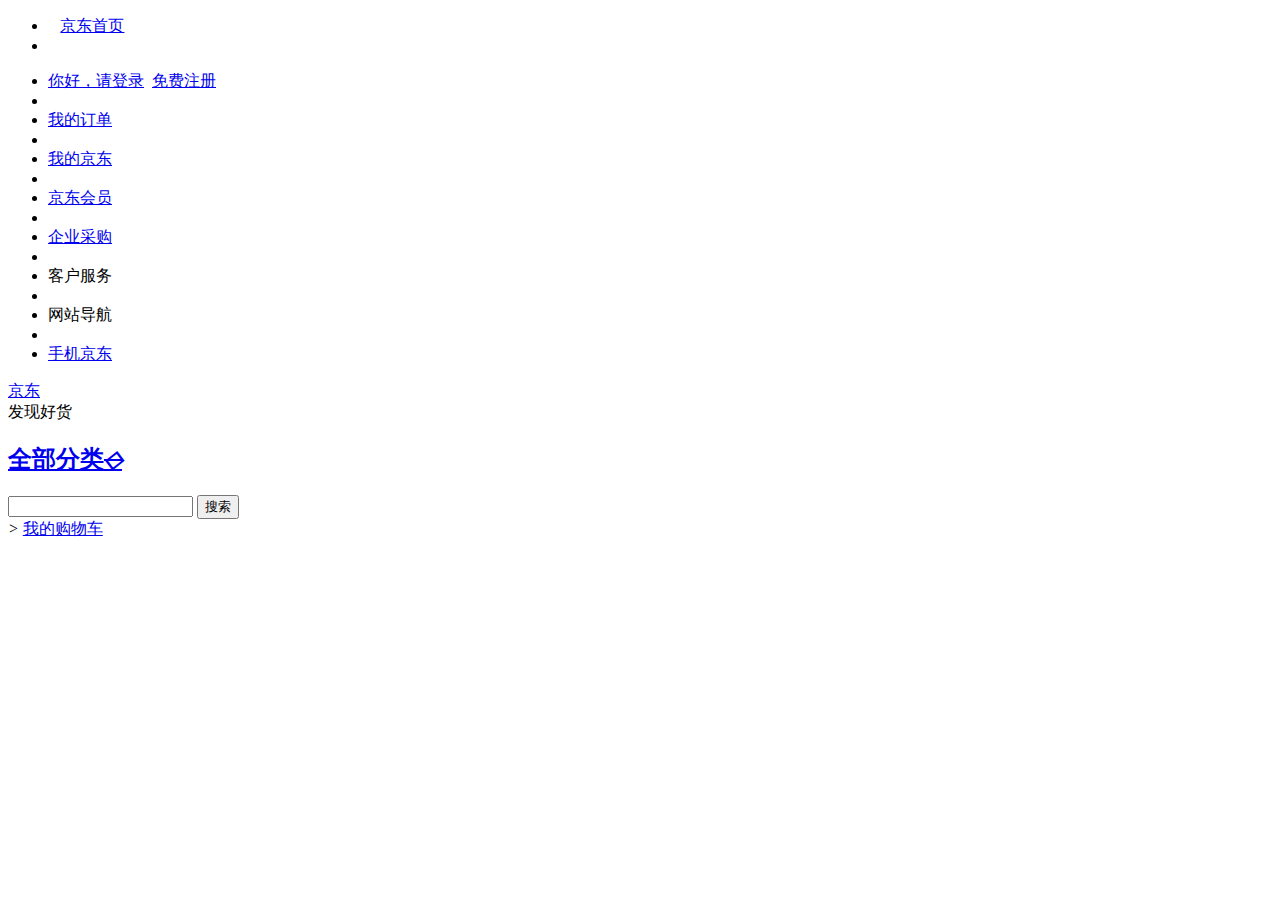
<file: imgs/下载.html>
<!DOCTYPE html>
<html>
<head>
  <meta charset="gbk" />
  <meta name="keywords" content="���ֺû�"/>
  <meta name="description" content="���ʵĳ�Ʒ�ھ���ɫ�ĺû����ܣ��������������������Ʒ������" />
  <title>���ֺû�-����Ʒ�ʺû�-����</title>
  <link rel="dns-prefetch" href="//static.360buyimg.com">
  <link rel="dns-prefetch" href="//misc.360buyimg.com">
  <link rel="dns-prefetch" href="//img10.360buyimg.com">
  <link rel="dns-prefetch" href="//img11.360buyimg.com">
  <link rel="dns-prefetch" href="//img12.360buyimg.com">
  <link rel="dns-prefetch" href="//img13.360buyimg.com">
  <link rel="dns-prefetch" href="//img14.360buyimg.com">
  <link rel="dns-prefetch" href="//img30.360buyimg.com">
  <link rel="icon" href="//www.jd.com/favicon.ico" mce_href="//www.jd.com/favicon.ico" type="image/x-icon">
  <script type="text/javascript">
  window['_REPORT_'] = {};
  window['_REPORT_']['START'] = new Date();
  </script>
  <link type="text/css" rel="stylesheet" href="//misc.360buyimg.com/??jdf/1.0.0/unit/ui-base/5.0.0/ui-base.css,jdf/1.0.0/unit/shortcut/5.0.0/shortcut.css,jdf/1.0.0/unit/global-header/5.0.0/global-header.css,jdf/1.0.0/unit/myjd/5.0.0/myjd.css,jdf/1.0.0/unit/nav/5.0.0/nav.css,jdf/1.0.0/unit/shoppingcart/5.0.0/shoppingcart.css">
   <link type="text/css" rel="stylesheet" href="//static.360buyimg.com/mtd/pc/cms/css/common.min.css">
  <link rel="stylesheet" type="text/css" href="//static.360buyimg.com/mtd/pc/findgoods/3.0.1/??/home/findgoods_hotwords.min.css,/home/utils.min.css,/home/fg_banner.min.css,/home/fg_tab.min.css,/home/findgoods_list.min.css,/home/findgoods_backtop.min.css,/home/index.min.css">
  <script type="text/javascript">
    window['_REPORT_']['CSS'] = new Date();
    window.pageConfig = {compatible: true, o2AppName: 'findgoods'};
  </script>
  <script type="text/javascript" src="//misc.360buyimg.com/jdf/??1.0.0/unit/base/1.0.0/base.js,lib/jquery-1.6.4.js"></script>
  <script type="text/javascript" src="//static.360buyimg.com/mtd/pc/cms/js/o2_ua.min.js"></script>

</head>
<body>

 <!--shortcut start-->
<div id="shortcut-2014">
	<div class="w">
    	<ul class="fl">
    		<li id="ttbar-home"><i class="iconfont">&#xe608;</i><a href="//www.jd.com/" target="_blank">������ҳ</a></li>
    		<li class="dorpdown" id="ttbar-mycity"></li>
    	</ul>
    	<ul class="fr">
			<li class="fore1" id="ttbar-login">
				<a href="javascript:login();" class="link-login">��ã����¼</a>&nbsp;&nbsp;<a href="javascript:regist();" class="link-regist style-red">���ע��</a>
			</li>
			<li class="spacer"></li>
			<li class="fore2">
				<div class="dt">
					<a target="_blank" href="//order.jd.com/center/list.action">�ҵĶ���</a>
				</div>
			</li>
			<li class="spacer"></li>
			<li class="fore3 dorpdown" id="ttbar-myjd">
				<div class="dt cw-icon">
					<!-- <i class="ci-right"><s>��</s></i> -->
					<a target="_blank" href="//home.jd.com/">�ҵľ���</a><i class="iconfont">&#xe605;</i>
				</div>
				<div class="dd dorpdown-layer"></div>
			</li>
			<li class="spacer"></li>
			<li class="fore4" id="ttbar-member">
				<div class="dt">
					<a target="_blank" href="//vip.jd.com/">������Ա</a>
				</div>
			</li>
			<li class="spacer"></li>
			<li class="fore5"   id="ttbar-ent">
				<div class="dt">
					<a target="_blank" href="//b.jd.com/">��ҵ�ɹ�</a>
				</div>
			</li>
			<li class="spacer"></li>
			<li class="fore6 dorpdown" id="ttbar-serv">
				<div class="dt cw-icon">
					<!-- <i class="ci-right"><s>��</s></i> -->
					�ͻ�����<i class="iconfont">&#xe605;</i>
				</div>
				<div class="dd dorpdown-layer"></div>
			</li>
			<li class="spacer"></li>
			<li class="fore7 dorpdown" id="ttbar-navs">
				<div class="dt cw-icon">
					<!-- <i class="ci-right"><s>��</s></i> -->
					��վ����<i class="iconfont">&#xe605;</i>
				</div>
				<div class="dd dorpdown-layer"></div>
			</li>
			<li class="spacer"></li>
			<li class="fore8 dorpdown" id="ttbar-apps">
				<div class="dt cw-icon">
					<!-- <i class="ci-left"></i> -->
					<!-- <i class="ci-right"><s>��</s></i> -->
					<a target="_blank" href="//app.jd.com/">�ֻ�����</a>
				</div>
			</li>
    	</ul>
		<span class="clr"></span>
    </div>
</div>
<div id="o-header-2013"><div id="header-2013" style="display:none;"></div></div>
<!--shortcut end-->
 <div class="w" style="height:104px"> <div id="logo-2014"> <a href="//www.jd.com/" class="logo">����</a> <div class="extra"> <div id="channel">���ֺû�</div> <div id="categorys-mini"> <div class="cw-icon"> <h2><a href="//www.jd.com/allSort.aspx">ȫ������<i class="ci-right"><s>��</s></i></a></h2> </div> <div id="categorys-mini-main"> <span class="loading"></span> </div> </div> </div> </div> <div id="search-2014" > <ul id="shelper" class="hide"></ul> <div class="form"> <input type="text" onkeydown="javascript:if(event.keyCode==13) search('key');" autocomplete="off" id="key" accesskey="s" class="text" /> <button onclick="search('key');return false;" class="button cw-icon"><i></i>����</button> </div> </div> <div id="settleup-2014" class="dorpdown"> <div class="cw-icon"> <i class="ci-left"></i> <i class="ci-right">&gt;</i> <a target="_blank" href="//cart.jd.com/cart/cart.html">�ҵĹ��ﳵ</a> </div> <div class="dorpdown-layer"> <div class="spacer"></div> <div id="settleup-content"> <span class="loading"></span> </div> </div> </div> <div id="hotwords-2014"></div><span class="clr"></span> </div>
 
  <!-- S �������� -->
<div class="mod_container">
<script type="text/javascript">window['_REPORT_']['FS'] = new Date();</script>
  

<div class="findgoods_banner_bg">
<script>
  (function(window){
    window.data = window.data || {};
    window.data['fg_banner_0'] = {

    };
  })(window);
</script>
<div class="lazy-fn o2data-lazyload fg_banner" id="fg_banner_0" data-id="fg_banner_0" data-async="true" data-tpl="fg_banner_tpl"></div>

<script>
  
  
  (function () {
  
    var id = '#fg_banner_0';
  
    $(id).bind('done', function () {
      seajs.use('home/widget/fg_banner');
    });
   }());
  
</script><!--channle_floor_ok-->
</div>
<script>
  (function(window){
    window.data = window.data || {};
    window.data['fg_tab_0'] = {

    };
  })(window);
</script>
<div class="lazy-fn o2data-lazyload fg_tab" id="fg_tab_0" data-id="fg_tab_0"  data-async="true" data-tpl="fg_tab_tpl"></div><!--channle_floor_ok-->
<script>
  (function(window){
    window.data = window.data || {};
    window.data['findgoods_backtop_0'] = {};
  })(window);
</script>
<div class="lazy-fn o2data-lazyload findgoods_backtop" id="findgoods_backtop_0" data-id="findgoods_backtop_0" data-script="seajs.use('home/widget/findgoods_backtop')" data-tpl="findgoods_backtop_tpl">
</div><!--channle_floor_ok-->

 
</div>

<!-- E �������� -->
 <div class="o2data-lazyload" id="cmsfooter" data-tpl="//static.360buyimg.com/mtd/pc/cms/js/cmsfooter_tpl.min.js" data-script="seajs.use('//misc.360buyimg.com/??jdf/1.0.0/unit/global-footer/1.0.0/global-footer.css,jdf/1.0.0/unit/service/1.0.0/service.css')"></div>

<script type="text/javascript" src="//wl.jd.com/wl.js"></script>
<script type="text/javascript" src="//static.360buyimg.com/mtd/pc/base/1.0.0/base.js" charset="UTF-8"></script>
<script src="//static.360buyimg.com/mtd/pc/findgoods/3.0.1/??/home/findgoods_hotwords.min.js,/home/utils.min.js,/home/fg_banner.min.js,/home/fg_tab.min.js,/home/findgoods_list.min.js,/home/findgoods_backtop.min.js,/home/index.min.js" charset="UTF-8"></script>
  <script type="text/javascript">
    window['_REPORT_']['JS'] = new Date();
    window.pageConfig = window.pageConfig || {};
    window.pageConfig.o2JSConfig = {
      pathRule: function (path) {
        return '//static.360buyimg.com/mtd/pc/findgoods/3.0.1' + '/home/' + path + '.min.js';
      }
    };
    seajs.use(['//static.360buyimg.com/mtd/pc/base/1.0.1/channel.js']);
    window['_REPORT_']['DOM'] = new Date();
  </script>



</body>
</html>
</file>
<file: css/iconfont.css>
@font-face {font-family: "iconfont";
  src: url('iconfont.eot?t=1595940634732'); /* IE9 */
  src: url('iconfont.eot?t=1595940634732#iefix') format('embedded-opentype'), /* IE6-IE8 */
  url('[data-uri]') format('woff2'),
  url('iconfont.woff?t=1595940634732') format('woff'),
  url('iconfont.ttf?t=1595940634732') format('truetype'), /* chrome, firefox, opera, Safari, Android, iOS 4.2+ */
  url('iconfont.svg?t=1595940634732#iconfont') format('svg'); /* iOS 4.1- */
}

.iconfont {
  font-family: "iconfont" !important;
  font-size: 16px;
  font-style: normal;
  -webkit-font-smoothing: antialiased;
  -moz-osx-font-smoothing: grayscale;
}

.icon-dianpu:before {
  content: "\e66f";
}

.icon-kefu:before {
  content: "\e646";
}

.icon-collection-b:before {
  content: "\e60d";
}

.icon-weitao:before {
  content: "\e600";
}

.icon-xiaoxi:before {
  content: "\e762";
}

.icon-taobao:before {
  content: "\e782";
}

.icon-icon-:before {
  content: "\e661";
}

.icon-sousuo:before {
  content: "\e627";
}
</file>
<file: css/demo.css>
/* Logo 字体 */
@font-face {
  font-family: "iconfont logo";
  src: url('https://at.alicdn.com/t/font_985780_km7mi63cihi.eot?t=1545807318834');
  src: url('https://at.alicdn.com/t/font_985780_km7mi63cihi.eot?t=1545807318834#iefix') format('embedded-opentype'),
    url('https://at.alicdn.com/t/font_985780_km7mi63cihi.woff?t=1545807318834') format('woff'),
    url('https://at.alicdn.com/t/font_985780_km7mi63cihi.ttf?t=1545807318834') format('truetype'),
    url('https://at.alicdn.com/t/font_985780_km7mi63cihi.svg?t=1545807318834#iconfont') format('svg');
}

.logo {
  font-family: "iconfont logo";
  font-size: 160px;
  font-style: normal;
  -webkit-font-smoothing: antialiased;
  -moz-osx-font-smoothing: grayscale;
}

/* tabs */
.nav-tabs {
  position: relative;
}

.nav-tabs .nav-more {
  position: absolute;
  right: 0;
  bottom: 0;
  height: 42px;
  line-height: 42px;
  color: #666;
}

#tabs {
  border-bottom: 1px solid #eee;
}

#tabs li {
  cursor: pointer;
  width: 100px;
  height: 40px;
  line-height: 40px;
  text-align: center;
  font-size: 16px;
  border-bottom: 2px solid transparent;
  position: relative;
  z-index: 1;
  margin-bottom: -1px;
  color: #666;
}


#tabs .active {
  border-bottom-color: #f00;
  color: #222;
}

.tab-container .content {
  display: none;
}

/* 页面布局 */
.main {
  padding: 30px 100px;
  width: 960px;
  margin: 0 auto;
}

.main .logo {
  color: #333;
  text-align: left;
  margin-bottom: 30px;
  line-height: 1;
  height: 110px;
  margin-top: -50px;
  overflow: hidden;
  *zoom: 1;
}

.main .logo a {
  font-size: 160px;
  color: #333;
}

.helps {
  margin-top: 40px;
}

.helps pre {
  padding: 20px;
  margin: 10px 0;
  border: solid 1px #e7e1cd;
  background-color: #fffdef;
  overflow: auto;
}

.icon_lists {
  width: 100% !important;
  overflow: hidden;
  *zoom: 1;
}

.icon_lists li {
  width: 100px;
  margin-bottom: 10px;
  margin-right: 20px;
  text-align: center;
  list-style: none !important;
  cursor: default;
}

.icon_lists li .code-name {
  line-height: 1.2;
}

.icon_lists .icon {
  display: block;
  height: 100px;
  line-height: 100px;
  font-size: 42px;
  margin: 10px auto;
  color: #333;
  -webkit-transition: font-size 0.25s linear, width 0.25s linear;
  -moz-transition: font-size 0.25s linear, width 0.25s linear;
  transition: font-size 0.25s linear, width 0.25s linear;
}

.icon_lists .icon:hover {
  font-size: 100px;
}

.icon_lists .svg-icon {
  /* 通过设置 font-size 来改变图标大小 */
  width: 1em;
  /* 图标和文字相邻时，垂直对齐 */
  vertical-align: -0.15em;
  /* 通过设置 color 来改变 SVG 的颜色/fill */
  fill: currentColor;
  /* path 和 stroke 溢出 viewBox 部分在 IE 下会显示
      normalize.css 中也包含这行 */
  overflow: hidden;
}

.icon_lists li .name,
.icon_lists li .code-name {
  color: #666;
}

/* markdown 样式 */
.markdown {
  color: #666;
  font-size: 14px;
  line-height: 1.8;
}

.highlight {
  line-height: 1.5;
}

.markdown img {
  vertical-align: middle;
  max-width: 100%;
}

.markdown h1 {
  color: #404040;
  font-weight: 500;
  line-height: 40px;
  margin-bottom: 24px;
}

.markdown h2,
.markdown h3,
.markdown h4,
.markdown h5,
.markdown h6 {
  color: #404040;
  margin: 1.6em 0 0.6em 0;
  font-weight: 500;
  clear: both;
}

.markdown h1 {
  font-size: 28px;
}

.markdown h2 {
  font-size: 22px;
}

.markdown h3 {
  font-size: 16px;
}

.markdown h4 {
  font-size: 14px;
}

.markdown h5 {
  font-size: 12px;
}

.markdown h6 {
  font-size: 12px;
}

.markdown hr {
  height: 1px;
  border: 0;
  background: #e9e9e9;
  margin: 16px 0;
  clear: both;
}

.markdown p {
  margin: 1em 0;
}

.markdown>p,
.markdown>blockquote,
.markdown>.highlight,
.markdown>ol,
.markdown>ul {
  width: 80%;
}

.markdown ul>li {
  list-style: circle;
}

.markdown>ul li,
.markdown blockquote ul>li {
  margin-left: 20px;
  padding-left: 4px;
}

.markdown>ul li p,
.markdown>ol li p {
  margin: 0.6em 0;
}

.markdown ol>li {
  list-style: decimal;
}

.markdown>ol li,
.markdown blockquote ol>li {
  margin-left: 20px;
  padding-left: 4px;
}

.markdown code {
  margin: 0 3px;
  padding: 0 5px;
  background: #eee;
  border-radius: 3px;
}

.markdown strong,
.markdown b {
  font-weight: 600;
}

.markdown>table {
  border-collapse: collapse;
  border-spacing: 0px;
  empty-cells: show;
  border: 1px solid #e9e9e9;
  width: 95%;
  margin-bottom: 24px;
}

.markdown>table th {
  white-space: nowrap;
  color: #333;
  font-weight: 600;
}

.markdown>table th,
.markdown>table td {
  border: 1px solid #e9e9e9;
  padding: 8px 16px;
  text-align: left;
}

.markdown>table th {
  background: #F7F7F7;
}

.markdown blockquote {
  font-size: 90%;
  color: #999;
  border-left: 4px solid #e9e9e9;
  padding-left: 0.8em;
  margin: 1em 0;
}

.markdown blockquote p {
  margin: 0;
}

.markdown .anchor {
  opacity: 0;
  transition: opacity 0.3s ease;
  margin-left: 8px;
}

.markdown .waiting {
  color: #ccc;
}

.markdown h1:hover .anchor,
.markdown h2:hover .anchor,
.markdown h3:hover .anchor,
.markdown h4:hover .anchor,
.markdown h5:hover .anchor,
.markdown h6:hover .anchor {
  opacity: 1;
  display: inline-block;
}

.markdown>br,
.markdown>p>br {
  clear: both;
}


.hljs {
  display: block;
  background: white;
  padding: 0.5em;
  color: #333333;
  overflow-x: auto;
}

.hljs-comment,
.hljs-meta {
  color: #969896;
}

.hljs-string,
.hljs-variable,
.hljs-template-variable,
.hljs-strong,
.hljs-emphasis,
.hljs-quote {
  color: #df5000;
}

.hljs-keyword,
.hljs-selector-tag,
.hljs-type {
  color: #a71d5d;
}

.hljs-literal,
.hljs-symbol,
.hljs-bullet,
.hljs-attribute {
  color: #0086b3;
}

.hljs-section,
.hljs-name {
  color: #63a35c;
}

.hljs-tag {
  color: #333333;
}

.hljs-title,
.hljs-attr,
.hljs-selector-id,
.hljs-selector-class,
.hljs-selector-attr,
.hljs-selector-pseudo {
  color: #795da3;
}

.hljs-addition {
  color: #55a532;
  background-color: #eaffea;
}

.hljs-deletion {
  color: #bd2c00;
  background-color: #ffecec;
}

.hljs-link {
  text-decoration: underline;
}

/* 代码高亮 */
/* PrismJS 1.15.0
https://prismjs.com/download.html#themes=prism&languages=markup+css+clike+javascript */
/**
 * prism.js default theme for JavaScript, CSS and HTML
 * Based on dabblet (http://dabblet.com)
 * @author Lea Verou
 */
code[class*="language-"],
pre[class*="language-"] {
  color: black;
  background: none;
  text-shadow: 0 1px white;
  font-family: Consolas, Monaco, 'Andale Mono', 'Ubuntu Mono', monospace;
  text-align: left;
  white-space: pre;
  word-spacing: normal;
  word-break: normal;
  word-wrap: normal;
  line-height: 1.5;

  -moz-tab-size: 4;
  -o-tab-size: 4;
  tab-size: 4;

  -webkit-hyphens: none;
  -moz-hyphens: none;
  -ms-hyphens: none;
  hyphens: none;
}

pre[class*="language-"]::-moz-selection,
pre[class*="language-"] ::-moz-selection,
code[class*="language-"]::-moz-selection,
code[class*="language-"] ::-moz-selection {
  text-shadow: none;
  background: #b3d4fc;
}

pre[class*="language-"]::selection,
pre[class*="language-"] ::selection,
code[class*="language-"]::selection,
code[class*="language-"] ::selection {
  text-shadow: none;
  background: #b3d4fc;
}

@media print {

  code[class*="language-"],
  pre[class*="language-"] {
    text-shadow: none;
  }
}

/* Code blocks */
pre[class*="language-"] {
  padding: 1em;
  margin: .5em 0;
  overflow: auto;
}

:not(pre)>code[class*="language-"],
pre[class*="language-"] {
  background: #f5f2f0;
}

/* Inline code */
:not(pre)>code[class*="language-"] {
  padding: .1em;
  border-radius: .3em;
  white-space: normal;
}

.token.comment,
.token.prolog,
.token.doctype,
.token.cdata {
  color: slategray;
}

.token.punctuation {
  color: #999;
}

.namespace {
  opacity: .7;
}

.token.property,
.token.tag,
.token.boolean,
.token.number,
.token.constant,
.token.symbol,
.token.deleted {
  color: #905;
}

.token.selector,
.token.attr-name,
.token.string,
.token.char,
.token.builtin,
.token.inserted {
  color: #690;
}

.token.operator,
.token.entity,
.token.url,
.language-css .token.string,
.style .token.string {
  color: #9a6e3a;
  background: hsla(0, 0%, 100%, .5);
}

.token.atrule,
.token.attr-value,
.token.keyword {
  color: #07a;
}

.token.function,
.token.class-name {
  color: #DD4A68;
}

.token.regex,
.token.important,
.token.variable {
  color: #e90;
}

.token.important,
.token.bold {
  font-weight: bold;
}

.token.italic {
  font-style: italic;
}

.token.entity {
  cursor: help;
}
</file>
